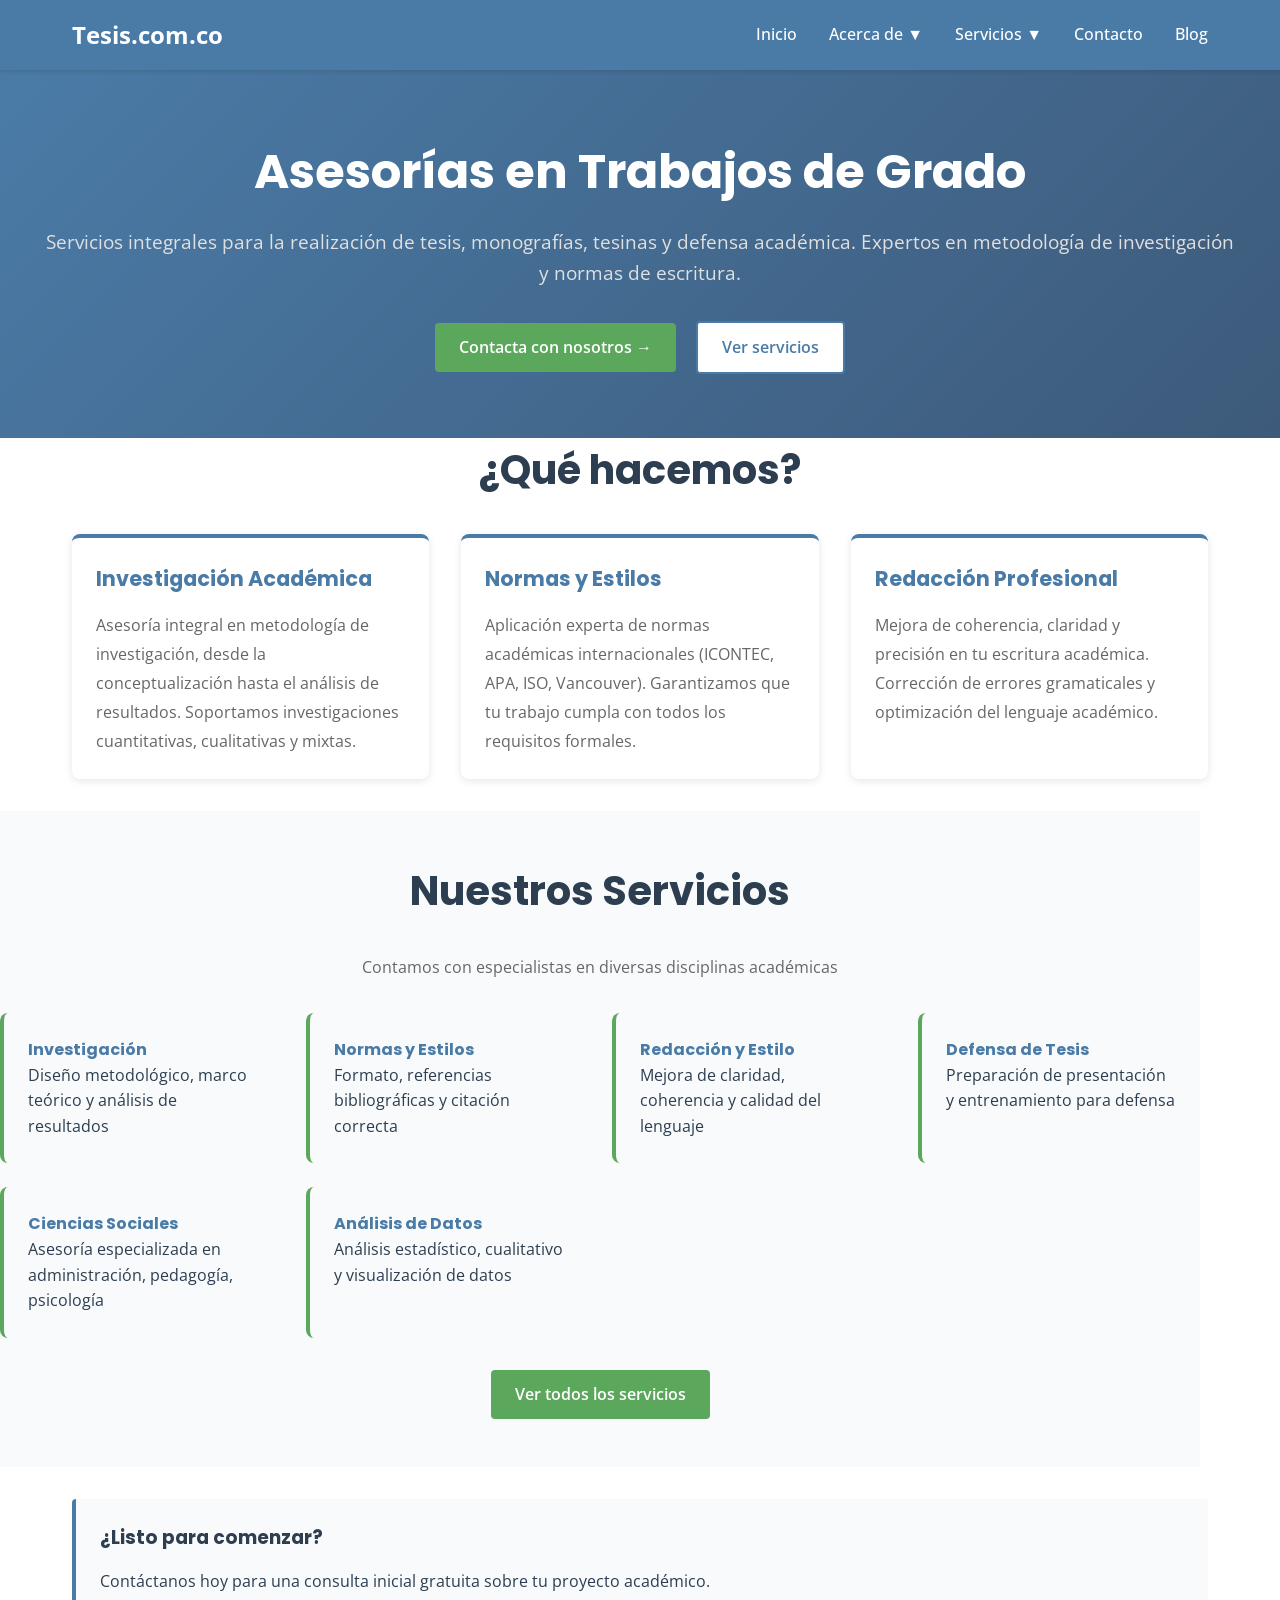
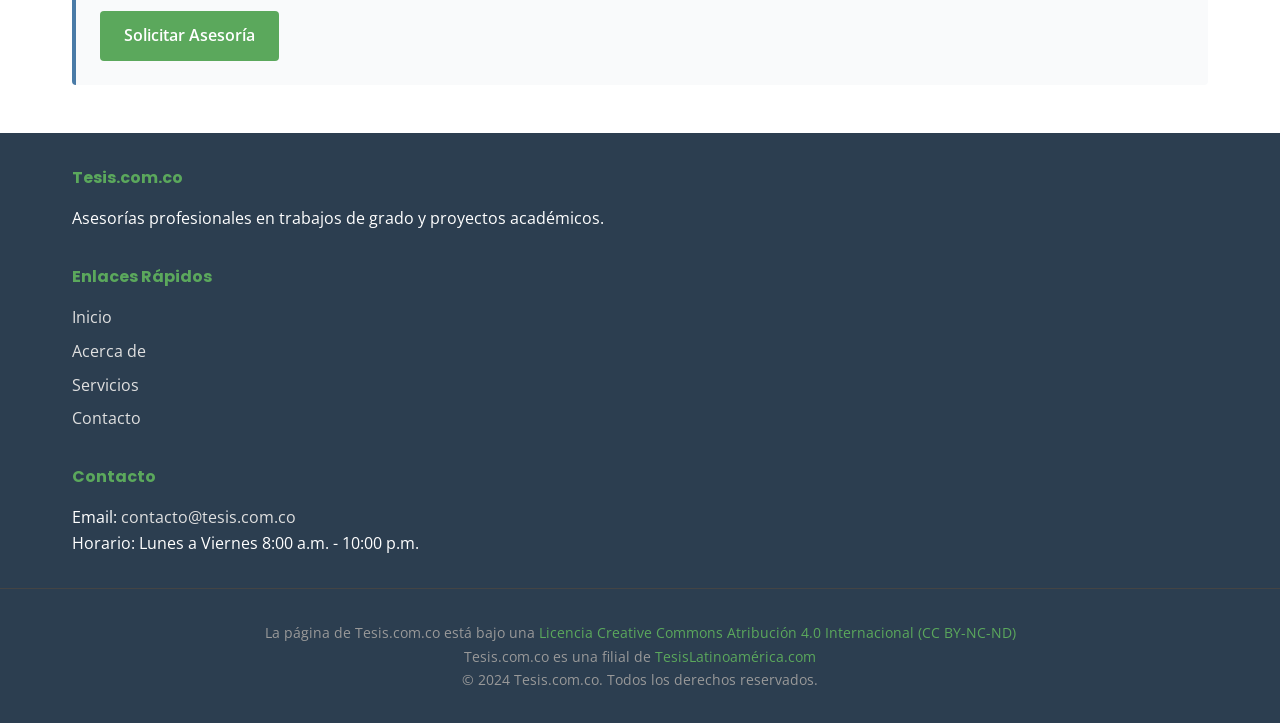
<file: index.html>
<!DOCTYPE html>
<html lang="es">
<head>
  <meta charset="UTF-8">
  <meta name="viewport" content="width=device-width, initial-scale=1.0">
  <title>Tesis.com.co - Asesorías en Trabajos de Grado</title>
  <link rel="preconnect" href="https://fonts.googleapis.com">
  <link rel="preconnect" href="https://fonts.gstatic.com" crossorigin>
  <link href="https://fonts.googleapis.com/css2?family=Open+Sans:wght@400;500;600;700&family=Poppins:wght@600;700;800&display=swap" rel="stylesheet">
  <link rel="stylesheet" href="css/styles.css">
</head>
<body>
  <!-- Navegación -->
  <nav>
    <div class="nav-container">
      <a href="index.html" class="logo">Tesis.com.co</a>
      <ul class="nav-menu">
        <li><a href="index.html">Inicio</a></li>
        <li class="nav-dropdown">
          <a href="#">Acerca de ▼</a>
          <div class="dropdown-content">
            <a href="pages/acerca-de.html">Acerca de</a>
            <a href="pages/filosofia.html">Filosofía</a>
            <a href="pages/politicas.html">Políticas y Condiciones</a>
          </div>
        </li>
        <li class="nav-dropdown">
          <a href="#">Servicios ▼</a>
          <div class="dropdown-content">
            <a href="pages/servicios.html">Ver todos</a>
            <a href="pages/servicios/investigacion.html">Investigación</a>
            <a href="pages/servicios/normas-y-estilos.html">Normas y Estilos</a>
            <a href="pages/servicios/redaccion-y-estilo.html">Redacción y Estilo</a>
            <a href="pages/servicios/defensa.html">Defensa de Tesis</a>
            <a href="pages/servicios/ciencias-sociales.html">Ciencias Sociales</a>
            <a href="pages/servicios/mercadeo.html">Mercadeo</a>
            <a href="pages/servicios/estadistica.html">Estadística</a>
            <a href="pages/servicios/analisis-datos.html">Análisis de Datos</a>
          </div>
        </li>
        <li><a href="pages/contacto.html">Contacto</a></li>
        <li><a href="pages/blog.html">Blog</a></li>
      </ul>
    </div>
  </nav>

  <!-- Hero Section -->
  <section class="hero">
    <div class="hero-container">
      <h1>Asesorías en Trabajos de Grado</h1>
      <p>Servicios integrales para la realización de tesis, monografías, tesinas y defensa académica. Expertos en metodología de investigación y normas de escritura.</p>
      <div style="margin-top: 2rem;">
        <a href="pages/contacto.html" class="btn btn-primary">Contacta con nosotros →</a>
        <a href="pages/servicios.html" class="btn btn-secondary" style="margin-left: 1rem;">Ver servicios</a>
      </div>
    </div>
  </section>

  <!-- Sección ¿Qué hacemos? -->
  <section class="container">
    <h2 class="text-center">¿Qué hacemos?</h2>
    <div class="grid">
      <div class="card">
        <h3>Investigación Académica</h3>
        <p>Asesoría integral en metodología de investigación, desde la conceptualización hasta el análisis de resultados. Soportamos investigaciones cuantitativas, cualitativas y mixtas.</p>
      </div>
      <div class="card">
        <h3>Normas y Estilos</h3>
        <p>Aplicación experta de normas académicas internacionales (ICONTEC, APA, ISO, Vancouver). Garantizamos que tu trabajo cumpla con todos los requisitos formales.</p>
      </div>
      <div class="card">
        <h3>Redacción Profesional</h3>
        <p>Mejora de coherencia, claridad y precisión en tu escritura académica. Corrección de errores gramaticales y optimización del lenguaje académico.</p>
      </div>
    </div>
  </section>

  <!-- Sección de Servicios Destacados -->
  <section class="container" style="background-color: #F9FAFB; padding: 3rem 0; margin: 2rem 0;">
    <h2 class="text-center">Nuestros Servicios</h2>
    <p class="text-center" style="margin-bottom: 2rem; color: #666;">Contamos con especialistas en diversas disciplinas académicas</p>
    <div class="servicios-grid">
      <div class="servicio-item">
        <h4 style="color: #4A7BA7;">Investigación</h4>
        <p>Diseño metodológico, marco teórico y análisis de resultados</p>
      </div>
      <div class="servicio-item">
        <h4 style="color: #4A7BA7;">Normas y Estilos</h4>
        <p>Formato, referencias bibliográficas y citación correcta</p>
      </div>
      <div class="servicio-item">
        <h4 style="color: #4A7BA7;">Redacción y Estilo</h4>
        <p>Mejora de claridad, coherencia y calidad del lenguaje</p>
      </div>
      <div class="servicio-item">
        <h4 style="color: #4A7BA7;">Defensa de Tesis</h4>
        <p>Preparación de presentación y entrenamiento para defensa</p>
      </div>
      <div class="servicio-item">
        <h4 style="color: #4A7BA7;">Ciencias Sociales</h4>
        <p>Asesoría especializada en administración, pedagogía, psicología</p>
      </div>
      <div class="servicio-item">
        <h4 style="color: #4A7BA7;">Análisis de Datos</h4>
        <p>Análisis estadístico, cualitativo y visualización de datos</p>
      </div>
    </div>
    <div class="text-center mt-2">
      <a href="pages/servicios.html" class="btn btn-primary">Ver todos los servicios</a>
    </div>
  </section>

  <!-- Sección de Contacto Rápido -->
  <section class="container">
    <div class="highlight">
      <h3>¿Listo para comenzar?</h3>
      <p>Contáctanos hoy para una consulta inicial gratuita sobre tu proyecto académico.</p>
      <div style="margin-top: 1rem;">
        <a href="pages/contacto.html" class="btn btn-primary">Solicitar Asesoría</a>
      </div>
    </div>
  </section>

  <!-- Footer -->
  <footer>
    <div class="footer-content">
      <div class="footer-section">
        <h4>Tesis.com.co</h4>
        <p>Asesorías profesionales en trabajos de grado y proyectos académicos.</p>
      </div>
      <div class="footer-section">
        <h4>Enlaces Rápidos</h4>
        <ul>
          <li><a href="index.html">Inicio</a></li>
          <li><a href="pages/acerca-de.html">Acerca de</a></li>
          <li><a href="pages/servicios.html">Servicios</a></li>
          <li><a href="pages/contacto.html">Contacto</a></li>
        </ul>
      </div>
      <div class="footer-section">
        <h4>Contacto</h4>
        <p>Email: <a href="mailto:contacto@tesis.com.co">contacto@tesis.com.co</a></p>
        <p>Horario: Lunes a Viernes 8:00 a.m. - 10:00 p.m.</p>
      </div>
    </div>
    <div class="footer-bottom">
      <p>La página de Tesis.com.co está bajo una <a href="https://creativecommons.org/licenses/by-nc-nd/4.0/" target="_blank">Licencia Creative Commons Atribución 4.0 Internacional (CC BY-NC-ND)</a></p>
      <p>Tesis.com.co es una filial de <a href="https://tesislatinoamericacom.wordpress.com" target="_blank">TesisLatinoamérica.com</a></p>
      <p>&copy; 2024 Tesis.com.co. Todos los derechos reservados.</p>
    </div>
  </footer>

  <script src="js/main.js"></script>
</body>
</html>
</file>
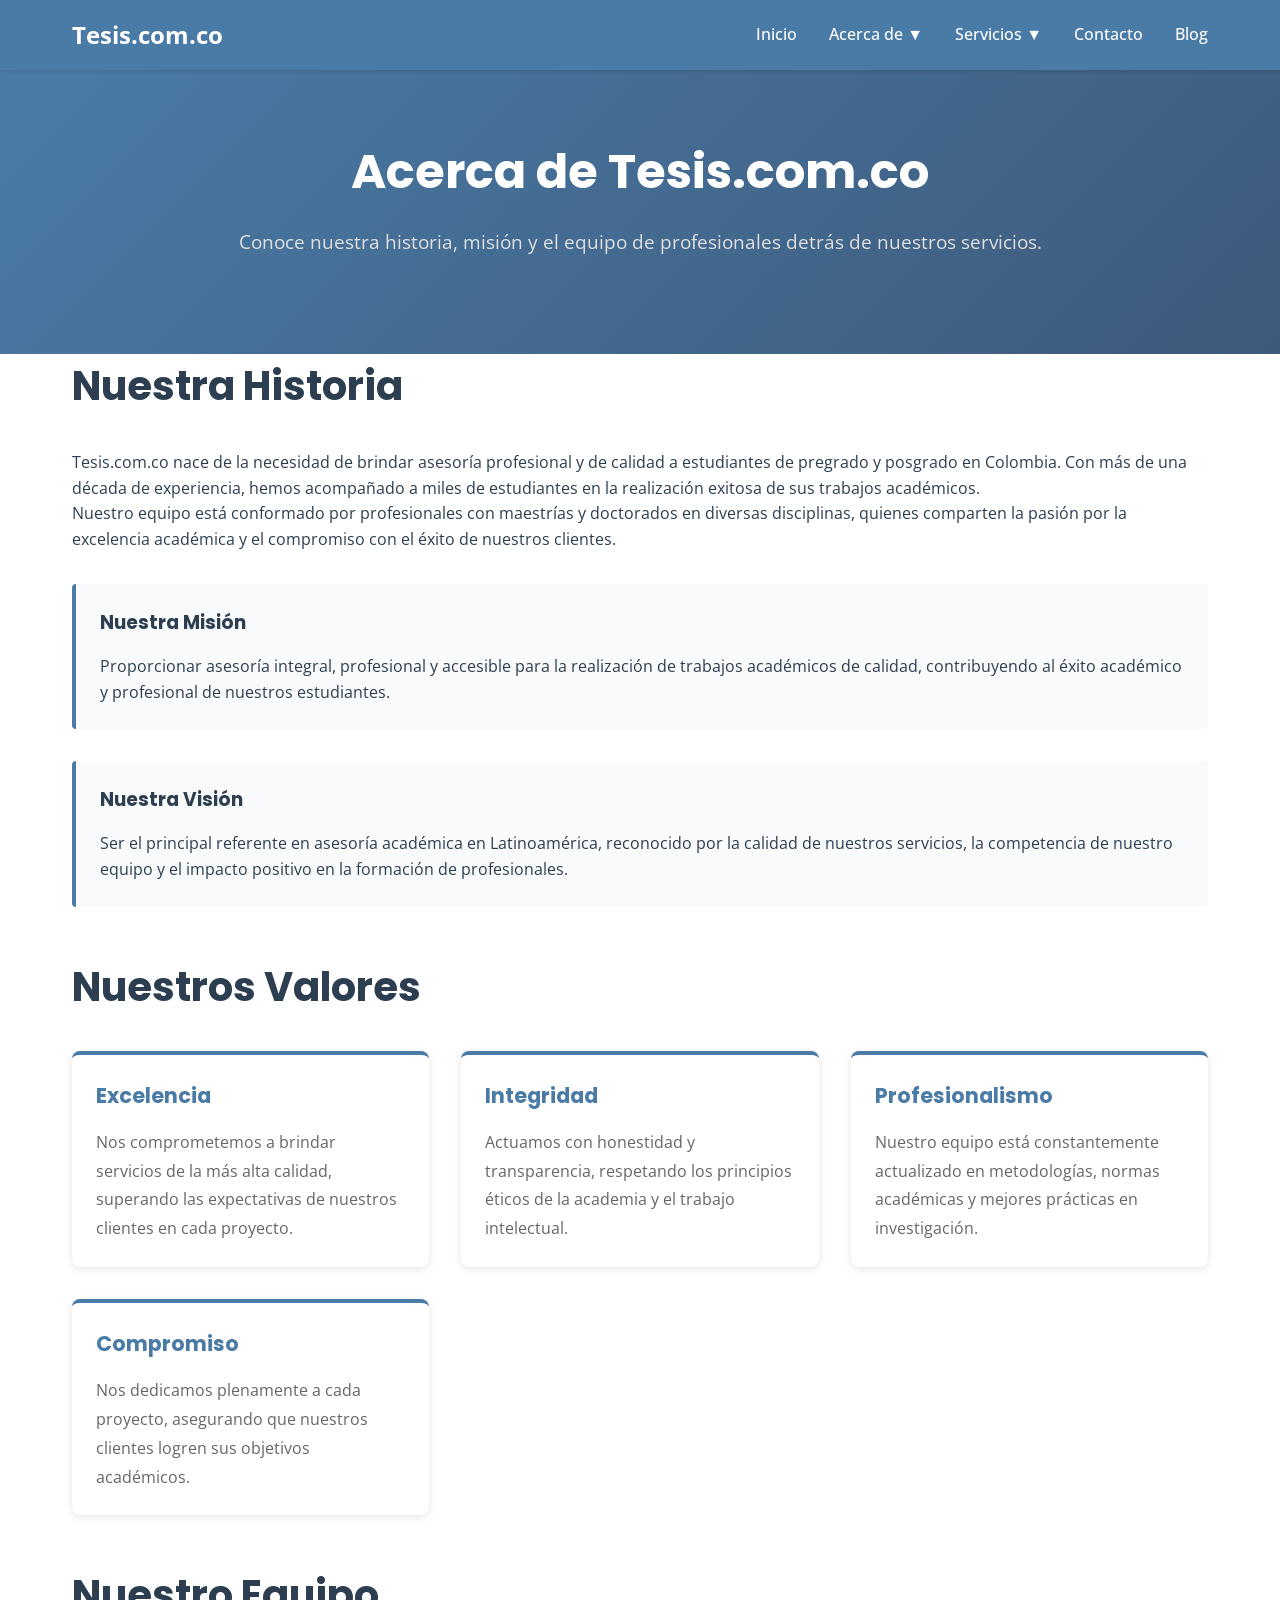
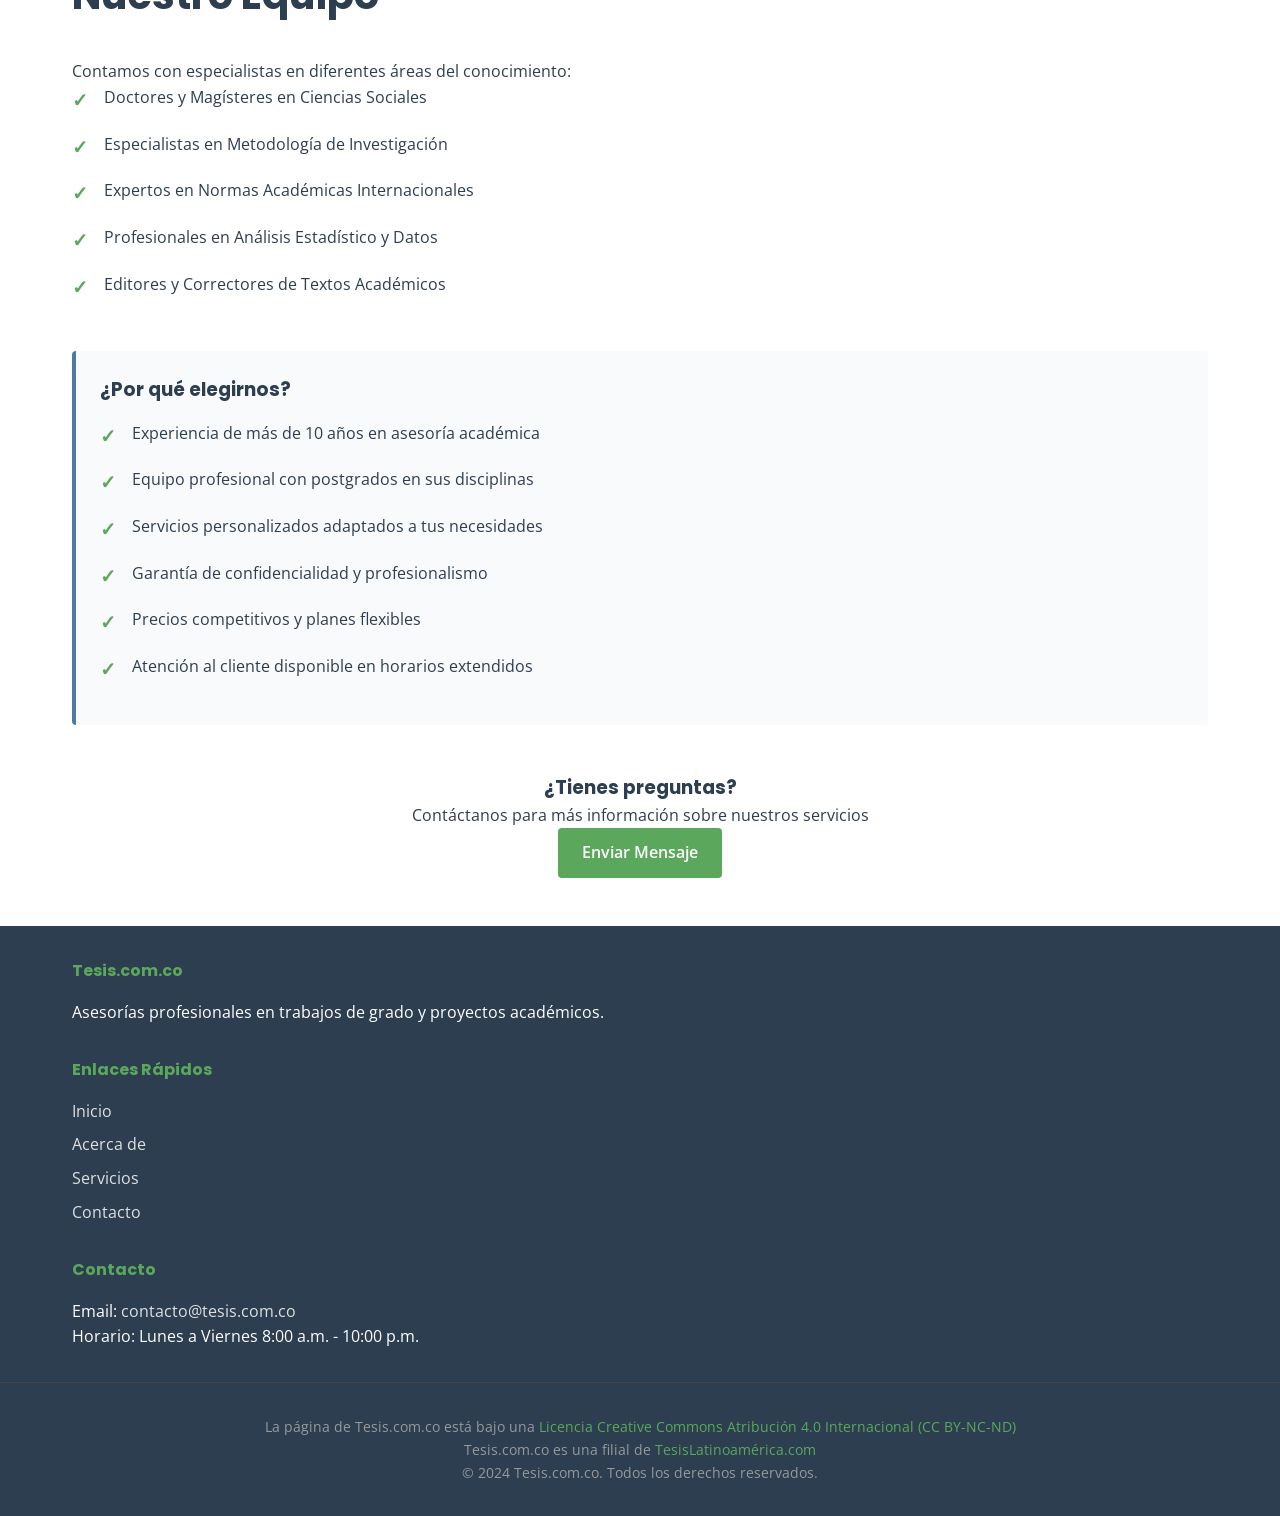
<file: pages/acerca-de.html>
<!DOCTYPE html>
<html lang="es">
<head>
  <meta charset="UTF-8">
  <meta name="viewport" content="width=device-width, initial-scale=1.0">
  <title>Acerca de - Tesis.com.co</title>
  <link rel="preconnect" href="https://fonts.googleapis.com">
  <link rel="preconnect" href="https://fonts.gstatic.com" crossorigin>
  <link href="https://fonts.googleapis.com/css2?family=Open+Sans:wght@400;500;600;700&family=Poppins:wght@600;700;800&display=swap" rel="stylesheet">
  <link rel="stylesheet" href="../css/styles.css">
</head>
<body>
  <!-- Navegación -->
  <nav>
    <div class="nav-container">
      <a href="../index.html" class="logo">Tesis.com.co</a>
      <ul class="nav-menu">
        <li><a href="../index.html">Inicio</a></li>
        <li class="nav-dropdown">
          <a href="#">Acerca de ▼</a>
          <div class="dropdown-content">
            <a href="acerca-de.html">Acerca de</a>
            <a href="filosofia.html">Filosofía</a>
            <a href="politicas.html">Políticas y Condiciones</a>
          </div>
        </li>
        <li class="nav-dropdown">
          <a href="#">Servicios ▼</a>
          <div class="dropdown-content">
            <a href="servicios.html">Ver todos</a>
            <a href="servicios/investigacion.html">Investigación</a>
            <a href="servicios/normas-y-estilos.html">Normas y Estilos</a>
            <a href="servicios/redaccion-y-estilo.html">Redacción y Estilo</a>
            <a href="servicios/defensa.html">Defensa de Tesis</a>
            <a href="servicios/ciencias-sociales.html">Ciencias Sociales</a>
            <a href="servicios/mercadeo.html">Mercadeo</a>
            <a href="servicios/estadistica.html">Estadística</a>
            <a href="servicios/analisis-datos.html">Análisis de Datos</a>
          </div>
        </li>
        <li><a href="contacto.html">Contacto</a></li>
        <li><a href="blog.html">Blog</a></li>
      </ul>
    </div>
  </nav>

  <!-- Hero Section -->
  <section class="hero">
    <div class="hero-container">
      <h1>Acerca de Tesis.com.co</h1>
      <p>Conoce nuestra historia, misión y el equipo de profesionales detrás de nuestros servicios.</p>
    </div>
  </section>

  <!-- Contenido Principal -->
  <section class="container">
    <h2>Nuestra Historia</h2>
    <p>Tesis.com.co nace de la necesidad de brindar asesoría profesional y de calidad a estudiantes de pregrado y posgrado en Colombia. Con más de una década de experiencia, hemos acompañado a miles de estudiantes en la realización exitosa de sus trabajos académicos.</p>
    
    <p>Nuestro equipo está conformado por profesionales con maestrías y doctorados en diversas disciplinas, quienes comparten la pasión por la excelencia académica y el compromiso con el éxito de nuestros clientes.</p>

    <div class="highlight">
      <h3>Nuestra Misión</h3>
      <p>Proporcionar asesoría integral, profesional y accesible para la realización de trabajos académicos de calidad, contribuyendo al éxito académico y profesional de nuestros estudiantes.</p>
    </div>

    <div class="highlight">
      <h3>Nuestra Visión</h3>
      <p>Ser el principal referente en asesoría académica en Latinoamérica, reconocido por la calidad de nuestros servicios, la competencia de nuestro equipo y el impacto positivo en la formación de profesionales.</p>
    </div>

    <h2 style="margin-top: 3rem;">Nuestros Valores</h2>
    <div class="grid">
      <div class="card">
        <h3>Excelencia</h3>
        <p>Nos comprometemos a brindar servicios de la más alta calidad, superando las expectativas de nuestros clientes en cada proyecto.</p>
      </div>
      <div class="card">
        <h3>Integridad</h3>
        <p>Actuamos con honestidad y transparencia, respetando los principios éticos de la academia y el trabajo intelectual.</p>
      </div>
      <div class="card">
        <h3>Profesionalismo</h3>
        <p>Nuestro equipo está constantemente actualizado en metodologías, normas académicas y mejores prácticas en investigación.</p>
      </div>
      <div class="card">
        <h3>Compromiso</h3>
        <p>Nos dedicamos plenamente a cada proyecto, asegurando que nuestros clientes logren sus objetivos académicos.</p>
      </div>
    </div>

    <h2 style="margin-top: 3rem;">Nuestro Equipo</h2>
    <p>Contamos con especialistas en diferentes áreas del conocimiento:</p>
    <ul class="list-with-icons">
      <li>Doctores y Magísteres en Ciencias Sociales</li>
      <li>Especialistas en Metodología de Investigación</li>
      <li>Expertos en Normas Académicas Internacionales</li>
      <li>Profesionales en Análisis Estadístico y Datos</li>
      <li>Editores y Correctores de Textos Académicos</li>
    </ul>

    <div class="highlight" style="margin-top: 3rem;">
      <h3>¿Por qué elegirnos?</h3>
      <ul class="list-with-icons">
        <li>Experiencia de más de 10 años en asesoría académica</li>
        <li>Equipo profesional con postgrados en sus disciplinas</li>
        <li>Servicios personalizados adaptados a tus necesidades</li>
        <li>Garantía de confidencialidad y profesionalismo</li>
        <li>Precios competitivos y planes flexibles</li>
        <li>Atención al cliente disponible en horarios extendidos</li>
      </ul>
    </div>

    <div style="margin-top: 3rem; text-align: center;">
      <h3>¿Tienes preguntas?</h3>
      <p>Contáctanos para más información sobre nuestros servicios</p>
      <a href="contacto.html" class="btn btn-primary">Enviar Mensaje</a>
    </div>
  </section>

  <!-- Footer -->
  <footer>
    <div class="footer-content">
      <div class="footer-section">
        <h4>Tesis.com.co</h4>
        <p>Asesorías profesionales en trabajos de grado y proyectos académicos.</p>
      </div>
      <div class="footer-section">
        <h4>Enlaces Rápidos</h4>
        <ul>
          <li><a href="../index.html">Inicio</a></li>
          <li><a href="acerca-de.html">Acerca de</a></li>
          <li><a href="servicios.html">Servicios</a></li>
          <li><a href="contacto.html">Contacto</a></li>
        </ul>
      </div>
      <div class="footer-section">
        <h4>Contacto</h4>
        <p>Email: <a href="mailto:contacto@tesis.com.co">contacto@tesis.com.co</a></p>
        <p>Horario: Lunes a Viernes 8:00 a.m. - 10:00 p.m.</p>
      </div>
    </div>
    <div class="footer-bottom">
      <p>La página de Tesis.com.co está bajo una <a href="https://creativecommons.org/licenses/by-nc-nd/4.0/" target="_blank">Licencia Creative Commons Atribución 4.0 Internacional (CC BY-NC-ND)</a></p>
      <p>Tesis.com.co es una filial de <a href="https://tesislatinoamericacom.wordpress.com" target="_blank">TesisLatinoamérica.com</a></p>
      <p>&copy; 2024 Tesis.com.co. Todos los derechos reservados.</p>
    </div>
  </footer>

  <script src="../js/main.js"></script>
</body>
</html>
</file>
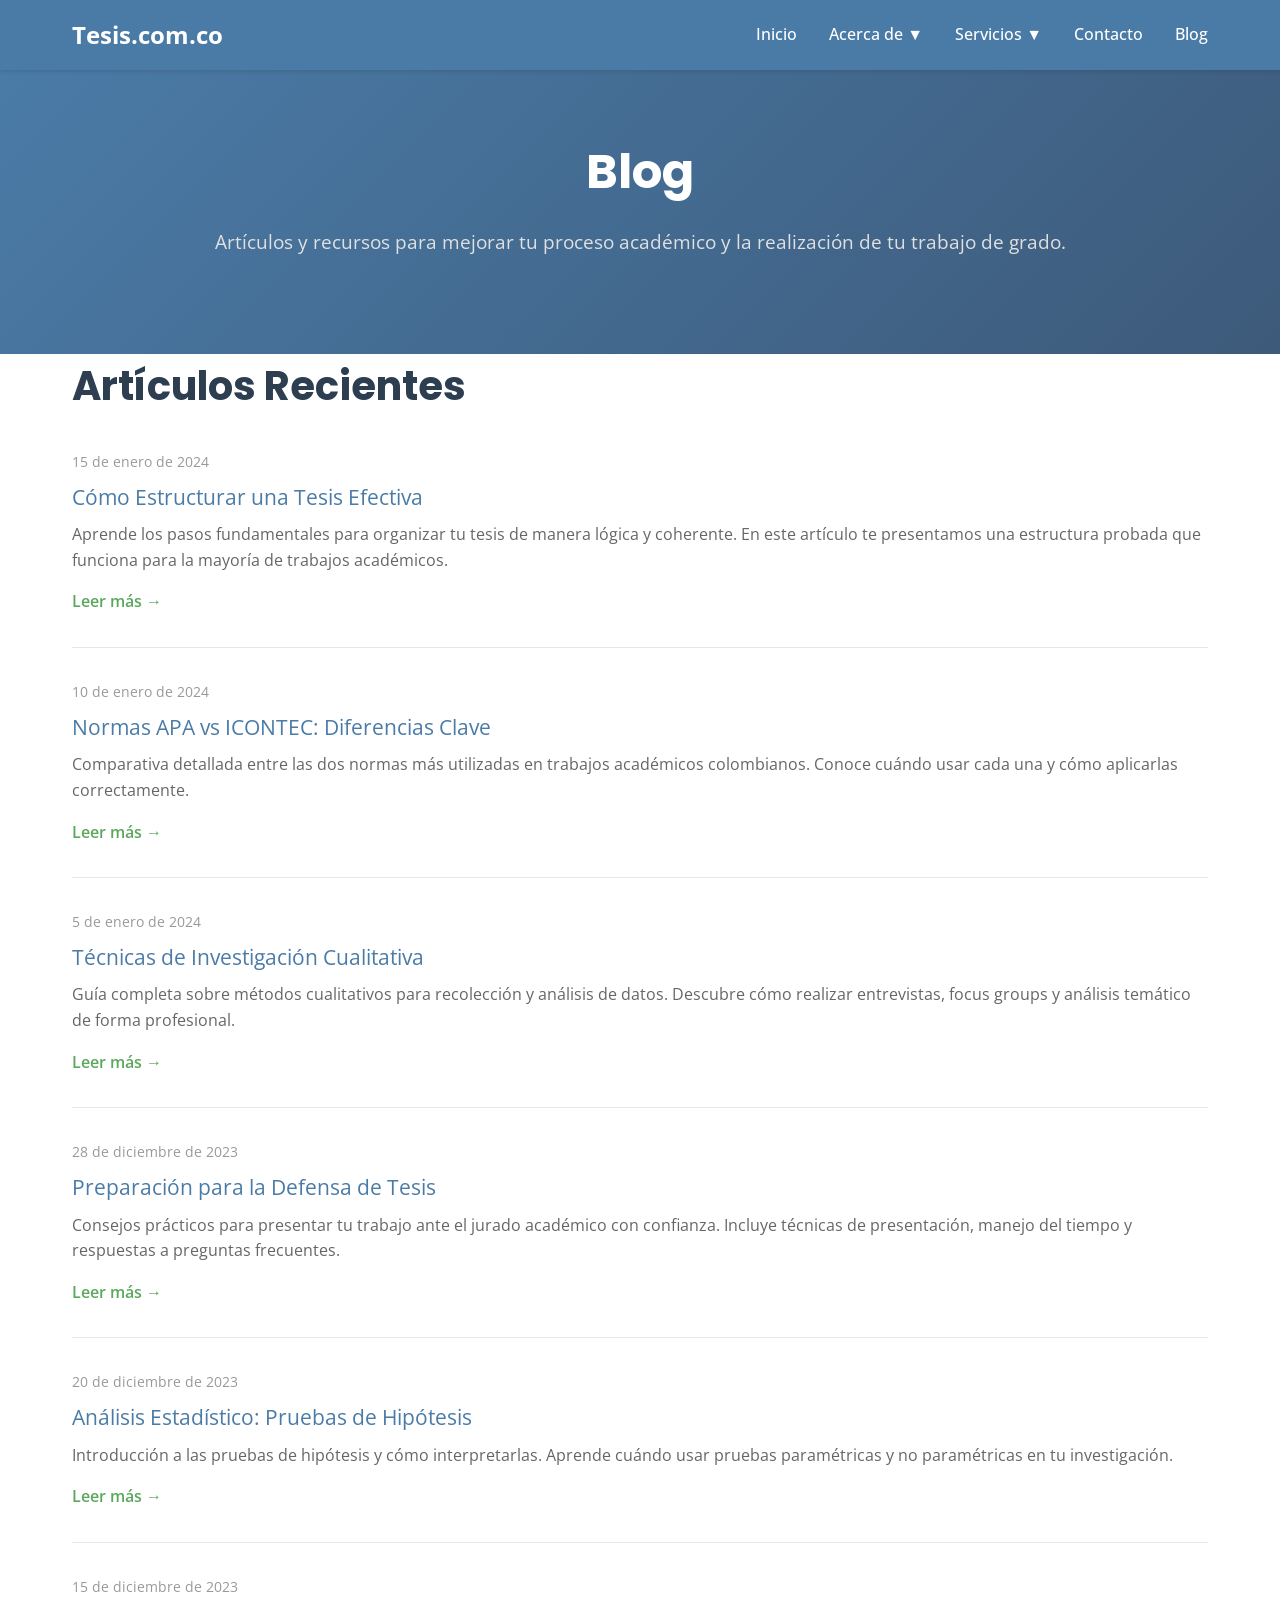
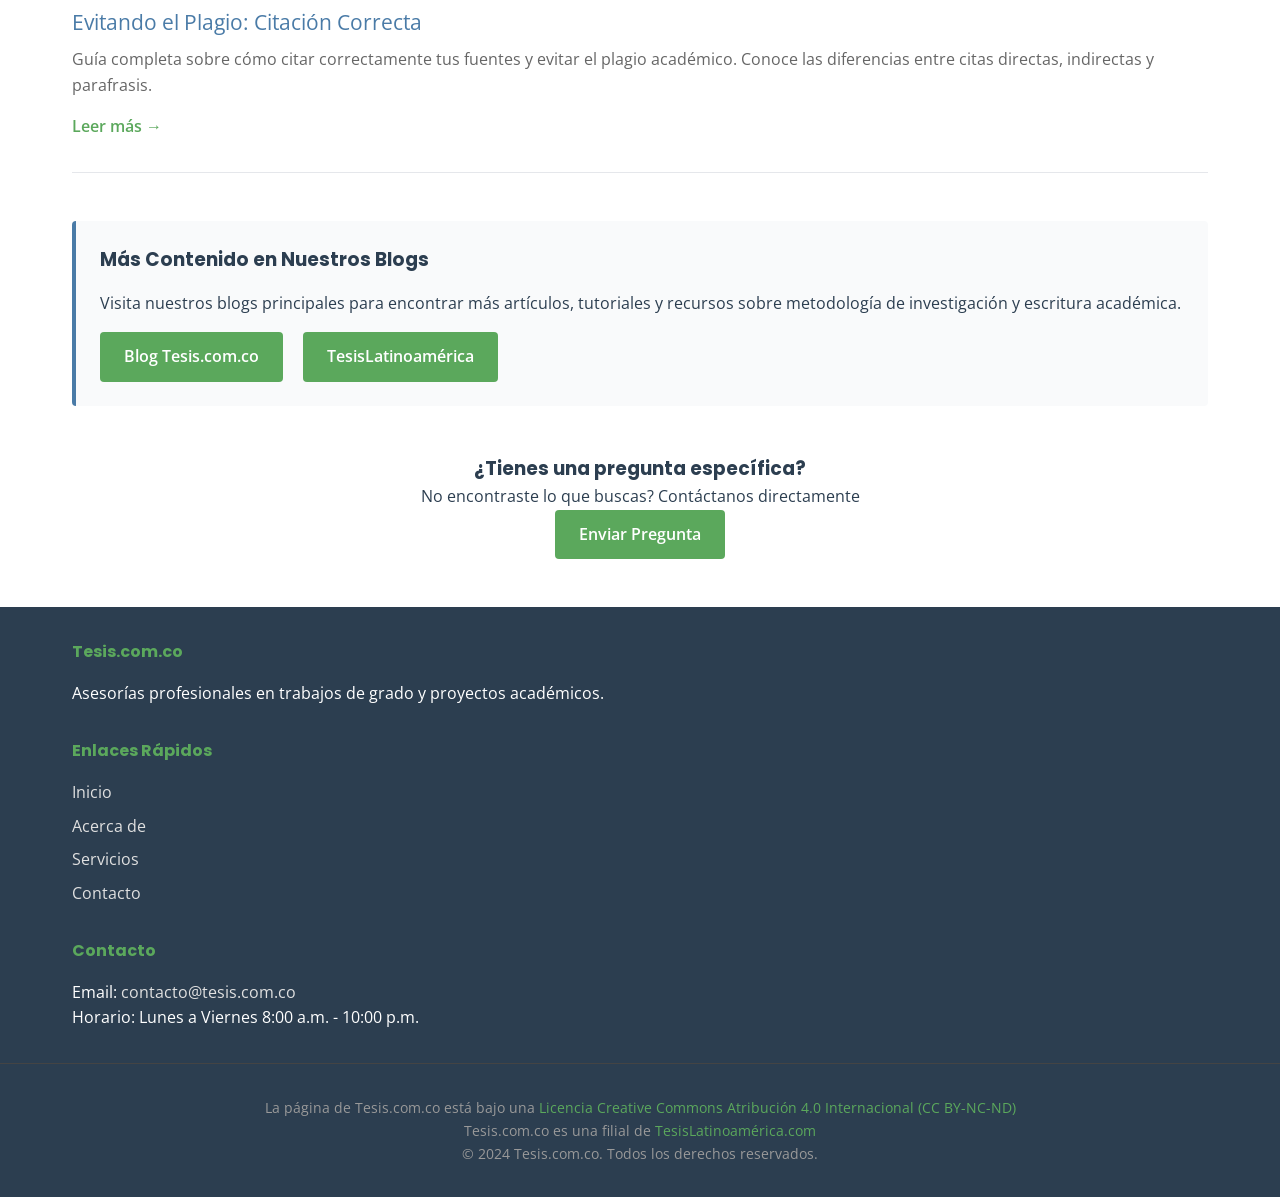
<file: pages/blog.html>
<!DOCTYPE html>
<html lang="es">
<head>
  <meta charset="UTF-8">
  <meta name="viewport" content="width=device-width, initial-scale=1.0">
  <title>Blog - Tesis.com.co</title>
  <link rel="preconnect" href="https://fonts.googleapis.com">
  <link rel="preconnect" href="https://fonts.gstatic.com" crossorigin>
  <link href="https://fonts.googleapis.com/css2?family=Open+Sans:wght@400;500;600;700&family=Poppins:wght@600;700;800&display=swap" rel="stylesheet">
  <link rel="stylesheet" href="../css/styles.css">
</head>
<body>
  <!-- Navegación -->
  <nav>
    <div class="nav-container">
      <a href="../index.html" class="logo">Tesis.com.co</a>
      <ul class="nav-menu">
        <li><a href="../index.html">Inicio</a></li>
        <li class="nav-dropdown">
          <a href="#">Acerca de ▼</a>
          <div class="dropdown-content">
            <a href="acerca-de.html">Acerca de</a>
            <a href="filosofia.html">Filosofía</a>
            <a href="politicas.html">Políticas y Condiciones</a>
          </div>
        </li>
        <li class="nav-dropdown">
          <a href="#">Servicios ▼</a>
          <div class="dropdown-content">
            <a href="servicios.html">Ver todos</a>
            <a href="servicios/investigacion.html">Investigación</a>
            <a href="servicios/normas-y-estilos.html">Normas y Estilos</a>
            <a href="servicios/redaccion-y-estilo.html">Redacción y Estilo</a>
            <a href="servicios/defensa.html">Defensa de Tesis</a>
            <a href="servicios/ciencias-sociales.html">Ciencias Sociales</a>
            <a href="servicios/mercadeo.html">Mercadeo</a>
            <a href="servicios/estadistica.html">Estadística</a>
            <a href="servicios/analisis-datos.html">Análisis de Datos</a>
          </div>
        </li>
        <li><a href="contacto.html">Contacto</a></li>
        <li><a href="blog.html">Blog</a></li>
      </ul>
    </div>
  </nav>

  <!-- Hero Section -->
  <section class="hero">
    <div class="hero-container">
      <h1>Blog</h1>
      <p>Artículos y recursos para mejorar tu proceso académico y la realización de tu trabajo de grado.</p>
    </div>
  </section>

  <!-- Contenido Principal -->
  <section class="container">
    <h2>Artículos Recientes</h2>

    <div class="article-item">
      <div class="article-date">15 de enero de 2024</div>
      <a href="https://tesiscomco.wordpress.com" target="_blank" class="article-title">Cómo Estructurar una Tesis Efectiva</a>
      <p class="article-excerpt">Aprende los pasos fundamentales para organizar tu tesis de manera lógica y coherente. En este artículo te presentamos una estructura probada que funciona para la mayoría de trabajos académicos.</p>
      <a href="https://tesiscomco.wordpress.com" target="_blank" class="read-more">Leer más →</a>
    </div>

    <div class="article-item">
      <div class="article-date">10 de enero de 2024</div>
      <a href="https://tesiscomco.wordpress.com" target="_blank" class="article-title">Normas APA vs ICONTEC: Diferencias Clave</a>
      <p class="article-excerpt">Comparativa detallada entre las dos normas más utilizadas en trabajos académicos colombianos. Conoce cuándo usar cada una y cómo aplicarlas correctamente.</p>
      <a href="https://tesiscomco.wordpress.com" target="_blank" class="read-more">Leer más →</a>
    </div>

    <div class="article-item">
      <div class="article-date">5 de enero de 2024</div>
      <a href="https://tesiscomco.wordpress.com" target="_blank" class="article-title">Técnicas de Investigación Cualitativa</a>
      <p class="article-excerpt">Guía completa sobre métodos cualitativos para recolección y análisis de datos. Descubre cómo realizar entrevistas, focus groups y análisis temático de forma profesional.</p>
      <a href="https://tesiscomco.wordpress.com" target="_blank" class="read-more">Leer más →</a>
    </div>

    <div class="article-item">
      <div class="article-date">28 de diciembre de 2023</div>
      <a href="https://tesiscomco.wordpress.com" target="_blank" class="article-title">Preparación para la Defensa de Tesis</a>
      <p class="article-excerpt">Consejos prácticos para presentar tu trabajo ante el jurado académico con confianza. Incluye técnicas de presentación, manejo del tiempo y respuestas a preguntas frecuentes.</p>
      <a href="https://tesiscomco.wordpress.com" target="_blank" class="read-more">Leer más →</a>
    </div>

    <div class="article-item">
      <div class="article-date">20 de diciembre de 2023</div>
      <a href="https://tesiscomco.wordpress.com" target="_blank" class="article-title">Análisis Estadístico: Pruebas de Hipótesis</a>
      <p class="article-excerpt">Introducción a las pruebas de hipótesis y cómo interpretarlas. Aprende cuándo usar pruebas paramétricas y no paramétricas en tu investigación.</p>
      <a href="https://tesiscomco.wordpress.com" target="_blank" class="read-more">Leer más →</a>
    </div>

    <div class="article-item">
      <div class="article-date">15 de diciembre de 2023</div>
      <a href="https://tesiscomco.wordpress.com" target="_blank" class="article-title">Evitando el Plagio: Citación Correcta</a>
      <p class="article-excerpt">Guía completa sobre cómo citar correctamente tus fuentes y evitar el plagio académico. Conoce las diferencias entre citas directas, indirectas y parafrasis.</p>
      <a href="https://tesiscomco.wordpress.com" target="_blank" class="read-more">Leer más →</a>
    </div>

    <div class="highlight" style="margin-top: 3rem;">
      <h3>Más Contenido en Nuestros Blogs</h3>
      <p>Visita nuestros blogs principales para encontrar más artículos, tutoriales y recursos sobre metodología de investigación y escritura académica.</p>
      <div style="margin-top: 1rem;">
        <a href="https://tesiscomco.wordpress.com" target="_blank" class="btn btn-primary">Blog Tesis.com.co</a>
        <a href="https://tesislatinoamericacom.wordpress.com" target="_blank" class="btn btn-primary" style="margin-left: 1rem;">TesisLatinoamérica</a>
      </div>
    </div>

    <div style="margin-top: 3rem; text-align: center;">
      <h3>¿Tienes una pregunta específica?</h3>
      <p>No encontraste lo que buscas? Contáctanos directamente</p>
      <a href="contacto.html" class="btn btn-primary">Enviar Pregunta</a>
    </div>
  </section>

  <!-- Footer -->
  <footer>
    <div class="footer-content">
      <div class="footer-section">
        <h4>Tesis.com.co</h4>
        <p>Asesorías profesionales en trabajos de grado y proyectos académicos.</p>
      </div>
      <div class="footer-section">
        <h4>Enlaces Rápidos</h4>
        <ul>
          <li><a href="../index.html">Inicio</a></li>
          <li><a href="acerca-de.html">Acerca de</a></li>
          <li><a href="servicios.html">Servicios</a></li>
          <li><a href="contacto.html">Contacto</a></li>
        </ul>
      </div>
      <div class="footer-section">
        <h4>Contacto</h4>
        <p>Email: <a href="mailto:contacto@tesis.com.co">contacto@tesis.com.co</a></p>
        <p>Horario: Lunes a Viernes 8:00 a.m. - 10:00 p.m.</p>
      </div>
    </div>
    <div class="footer-bottom">
      <p>La página de Tesis.com.co está bajo una <a href="https://creativecommons.org/licenses/by-nc-nd/4.0/" target="_blank">Licencia Creative Commons Atribución 4.0 Internacional (CC BY-NC-ND)</a></p>
      <p>Tesis.com.co es una filial de <a href="https://tesislatinoamericacom.wordpress.com" target="_blank">TesisLatinoamérica.com</a></p>
      <p>&copy; 2024 Tesis.com.co. Todos los derechos reservados.</p>
    </div>
  </footer>

  <script src="../js/main.js"></script>
</body>
</html>
</file>
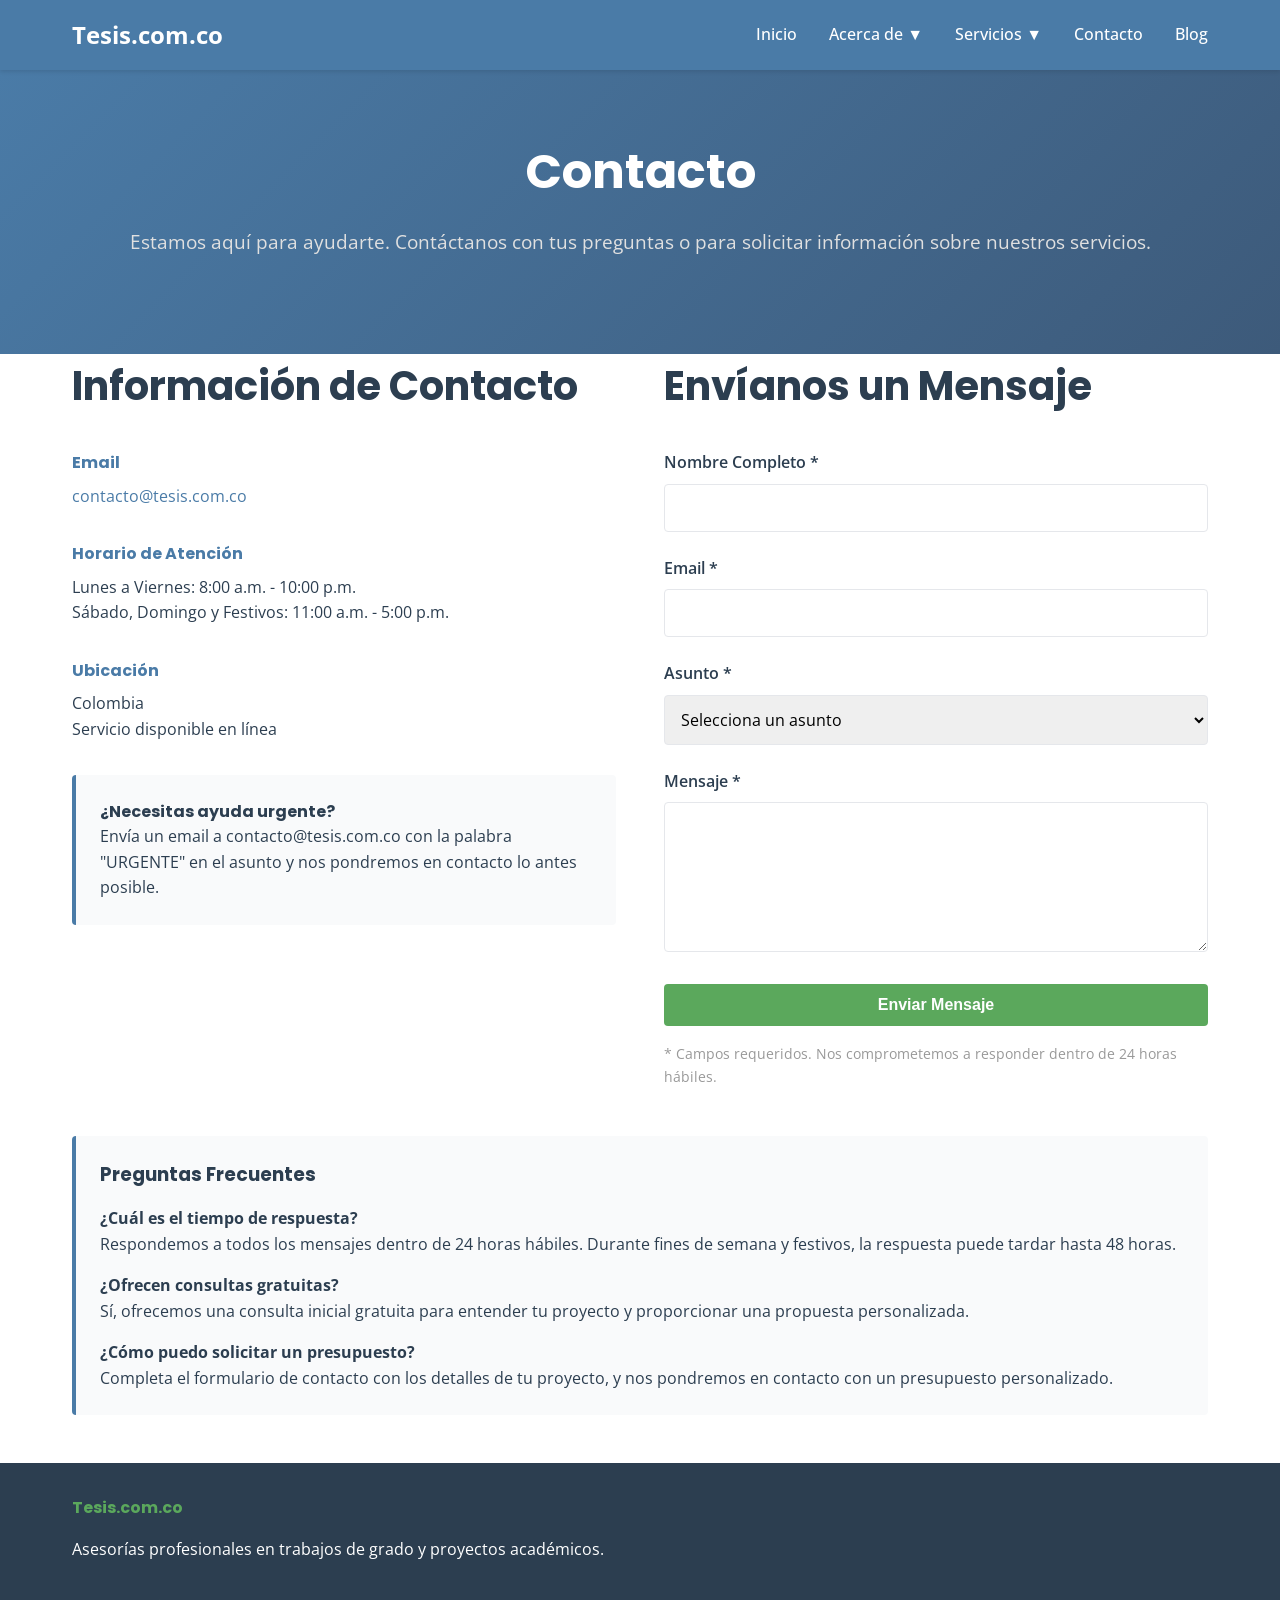
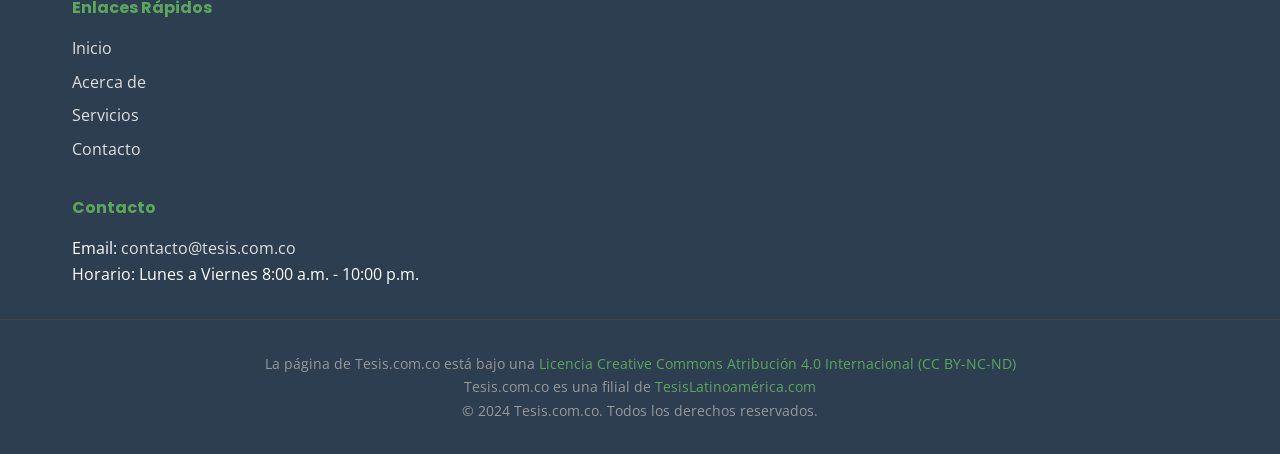
<file: pages/contacto.html>
<!DOCTYPE html>
<html lang="es">
<head>
  <meta charset="UTF-8">
  <meta name="viewport" content="width=device-width, initial-scale=1.0">
  <title>Contacto - Tesis.com.co</title>
  <link rel="preconnect" href="https://fonts.googleapis.com">
  <link rel="preconnect" href="https://fonts.gstatic.com" crossorigin>
  <link href="https://fonts.googleapis.com/css2?family=Open+Sans:wght@400;500;600;700&family=Poppins:wght@600;700;800&display=swap" rel="stylesheet">
  <link rel="stylesheet" href="../css/styles.css">
</head>
<body>
  <!-- Navegación -->
  <nav>
    <div class="nav-container">
      <a href="../index.html" class="logo">Tesis.com.co</a>
      <ul class="nav-menu">
        <li><a href="../index.html">Inicio</a></li>
        <li class="nav-dropdown">
          <a href="#">Acerca de ▼</a>
          <div class="dropdown-content">
            <a href="acerca-de.html">Acerca de</a>
            <a href="filosofia.html">Filosofía</a>
            <a href="politicas.html">Políticas y Condiciones</a>
          </div>
        </li>
        <li class="nav-dropdown">
          <a href="#">Servicios ▼</a>
          <div class="dropdown-content">
            <a href="servicios.html">Ver todos</a>
            <a href="servicios/investigacion.html">Investigación</a>
            <a href="servicios/normas-y-estilos.html">Normas y Estilos</a>
            <a href="servicios/redaccion-y-estilo.html">Redacción y Estilo</a>
            <a href="servicios/defensa.html">Defensa de Tesis</a>
            <a href="servicios/ciencias-sociales.html">Ciencias Sociales</a>
            <a href="servicios/mercadeo.html">Mercadeo</a>
            <a href="servicios/estadistica.html">Estadística</a>
            <a href="servicios/analisis-datos.html">Análisis de Datos</a>
          </div>
        </li>
        <li><a href="contacto.html">Contacto</a></li>
        <li><a href="blog.html">Blog</a></li>
      </ul>
    </div>
  </nav>

  <!-- Hero Section -->
  <section class="hero">
    <div class="hero-container">
      <h1>Contacto</h1>
      <p>Estamos aquí para ayudarte. Contáctanos con tus preguntas o para solicitar información sobre nuestros servicios.</p>
    </div>
  </section>

  <!-- Contenido Principal -->
  <section class="container">
    <div style="display: grid; grid-template-columns: 1fr 1fr; gap: 3rem; margin-bottom: 3rem;">
      <!-- Información de Contacto -->
      <div>
        <h2>Información de Contacto</h2>
        
        <div style="margin-bottom: 2rem;">
          <h4 style="color: #4A7BA7; margin-bottom: 0.5rem;">Email</h4>
          <p><a href="mailto:contacto@tesis.com.co" style="color: #4A7BA7; text-decoration: none;">contacto@tesis.com.co</a></p>
        </div>

        <div style="margin-bottom: 2rem;">
          <h4 style="color: #4A7BA7; margin-bottom: 0.5rem;">Horario de Atención</h4>
          <p>Lunes a Viernes: 8:00 a.m. - 10:00 p.m.</p>
          <p>Sábado, Domingo y Festivos: 11:00 a.m. - 5:00 p.m.</p>
        </div>

        <div style="margin-bottom: 2rem;">
          <h4 style="color: #4A7BA7; margin-bottom: 0.5rem;">Ubicación</h4>
          <p>Colombia</p>
          <p>Servicio disponible en línea</p>
        </div>

        <div class="highlight">
          <h4>¿Necesitas ayuda urgente?</h4>
          <p>Envía un email a contacto@tesis.com.co con la palabra "URGENTE" en el asunto y nos pondremos en contacto lo antes posible.</p>
        </div>
      </div>

      <!-- Formulario de Contacto -->
      <div>
        <h2>Envíanos un Mensaje</h2>
        
        <div id="successMessage" class="success-message">
          ¡Gracias por tu mensaje! Nos pondremos en contacto pronto.
        </div>

        <form id="contactForm">
          <div class="form-group">
            <label for="nombre">Nombre Completo *</label>
            <input type="text" id="nombre" name="nombre" required>
          </div>

          <div class="form-group">
            <label for="email">Email *</label>
            <input type="email" id="email" name="email" required>
          </div>

          <div class="form-group">
            <label for="asunto">Asunto *</label>
            <select id="asunto" name="asunto" required>
              <option value="">Selecciona un asunto</option>
              <option value="investigacion">Información sobre Investigación</option>
              <option value="normas">Consulta sobre Normas y Estilos</option>
              <option value="redaccion">Servicio de Redacción</option>
              <option value="defensa">Preparación para Defensa</option>
              <option value="ciencias-sociales">Asesoría en Ciencias Sociales</option>
              <option value="estadistica">Análisis Estadístico</option>
              <option value="otro">Otro</option>
            </select>
          </div>

          <div class="form-group">
            <label for="mensaje">Mensaje *</label>
            <textarea id="mensaje" name="mensaje" required></textarea>
          </div>

          <button type="submit" class="btn btn-primary" style="width: 100%;">Enviar Mensaje</button>
        </form>

        <p style="font-size: 0.9rem; color: #999; margin-top: 1rem;">
          * Campos requeridos. Nos comprometemos a responder dentro de 24 horas hábiles.
        </p>
      </div>
    </div>

    <div class="highlight">
      <h3>Preguntas Frecuentes</h3>
      <p><strong>¿Cuál es el tiempo de respuesta?</strong></p>
      <p>Respondemos a todos los mensajes dentro de 24 horas hábiles. Durante fines de semana y festivos, la respuesta puede tardar hasta 48 horas.</p>
      
      <p style="margin-top: 1rem;"><strong>¿Ofrecen consultas gratuitas?</strong></p>
      <p>Sí, ofrecemos una consulta inicial gratuita para entender tu proyecto y proporcionar una propuesta personalizada.</p>
      
      <p style="margin-top: 1rem;"><strong>¿Cómo puedo solicitar un presupuesto?</strong></p>
      <p>Completa el formulario de contacto con los detalles de tu proyecto, y nos pondremos en contacto con un presupuesto personalizado.</p>
    </div>
  </section>

  <!-- Footer -->
  <footer>
    <div class="footer-content">
      <div class="footer-section">
        <h4>Tesis.com.co</h4>
        <p>Asesorías profesionales en trabajos de grado y proyectos académicos.</p>
      </div>
      <div class="footer-section">
        <h4>Enlaces Rápidos</h4>
        <ul>
          <li><a href="../index.html">Inicio</a></li>
          <li><a href="acerca-de.html">Acerca de</a></li>
          <li><a href="servicios.html">Servicios</a></li>
          <li><a href="contacto.html">Contacto</a></li>
        </ul>
      </div>
      <div class="footer-section">
        <h4>Contacto</h4>
        <p>Email: <a href="mailto:contacto@tesis.com.co">contacto@tesis.com.co</a></p>
        <p>Horario: Lunes a Viernes 8:00 a.m. - 10:00 p.m.</p>
      </div>
    </div>
    <div class="footer-bottom">
      <p>La página de Tesis.com.co está bajo una <a href="https://creativecommons.org/licenses/by-nc-nd/4.0/" target="_blank">Licencia Creative Commons Atribución 4.0 Internacional (CC BY-NC-ND)</a></p>
      <p>Tesis.com.co es una filial de <a href="https://tesislatinoamericacom.wordpress.com" target="_blank">TesisLatinoamérica.com</a></p>
      <p>&copy; 2024 Tesis.com.co. Todos los derechos reservados.</p>
    </div>
  </footer>

  <script src="../js/main.js"></script>
</body>
</html>
</file>
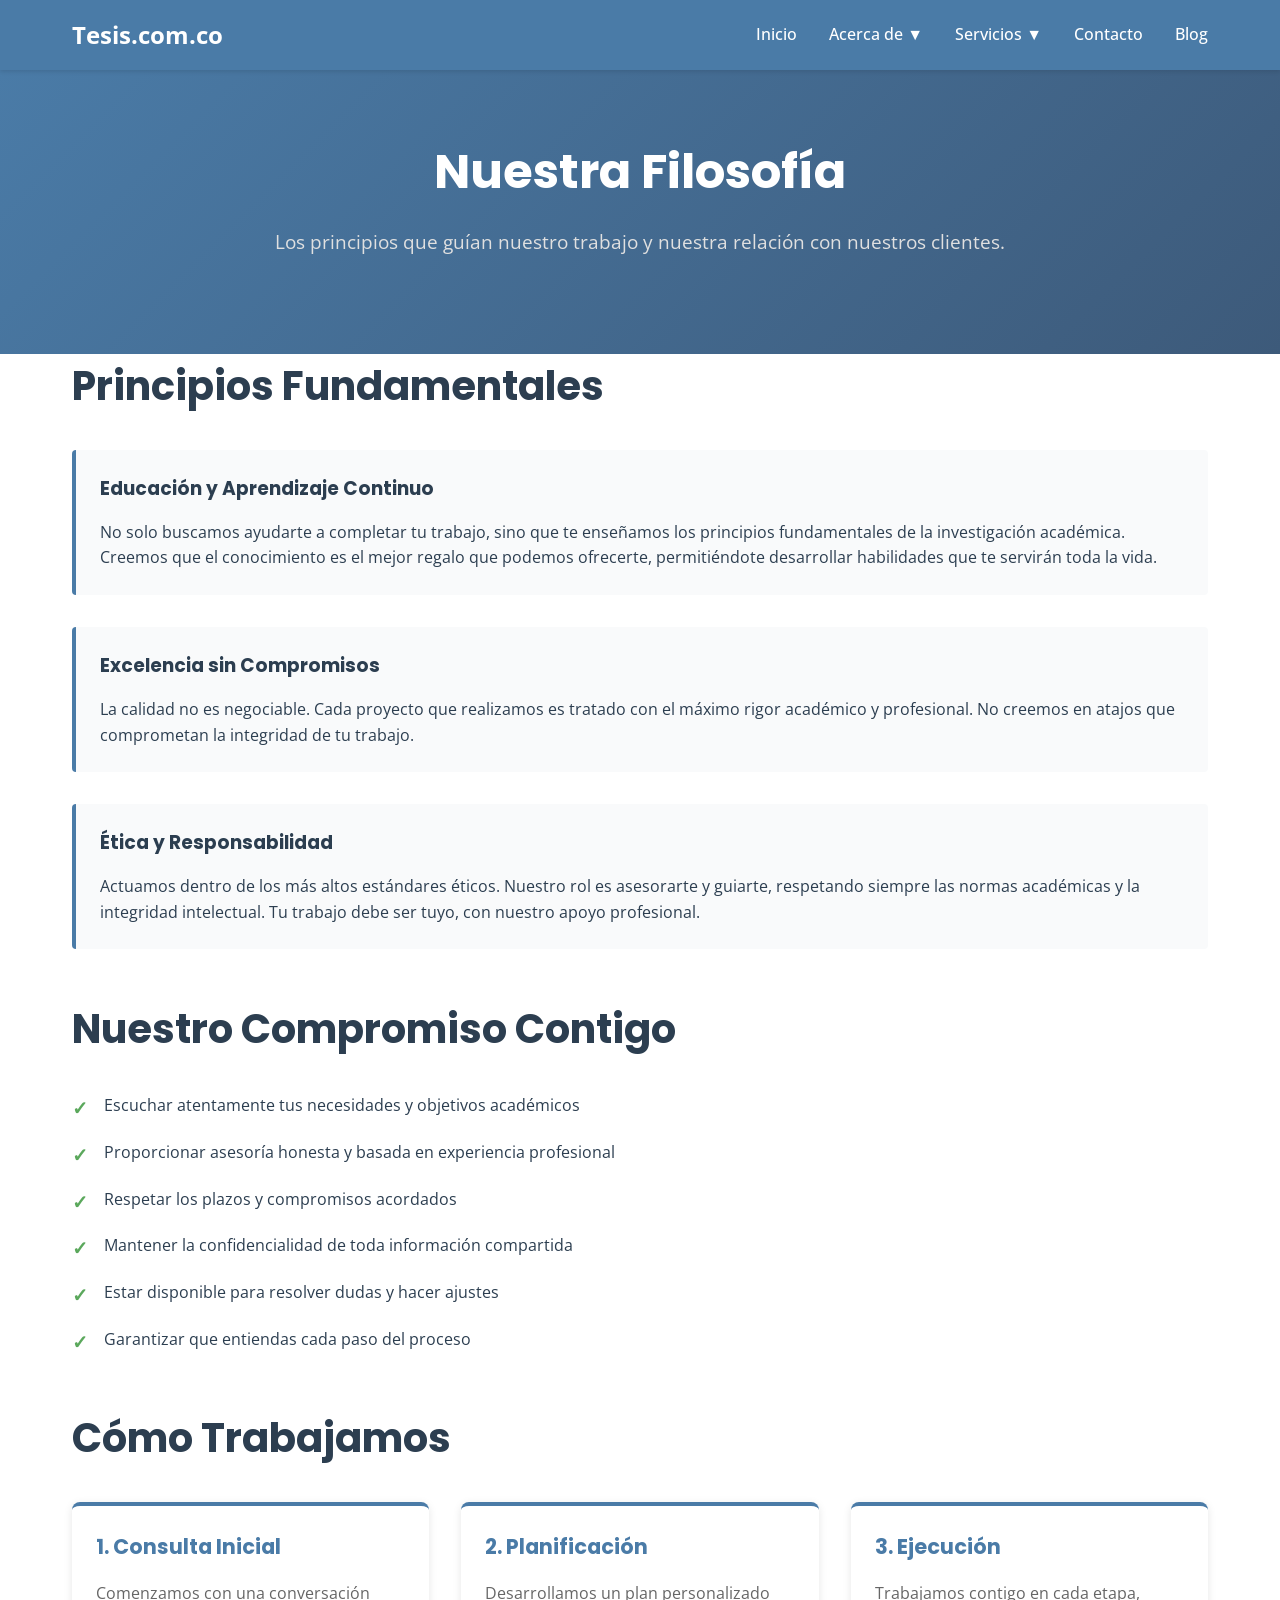
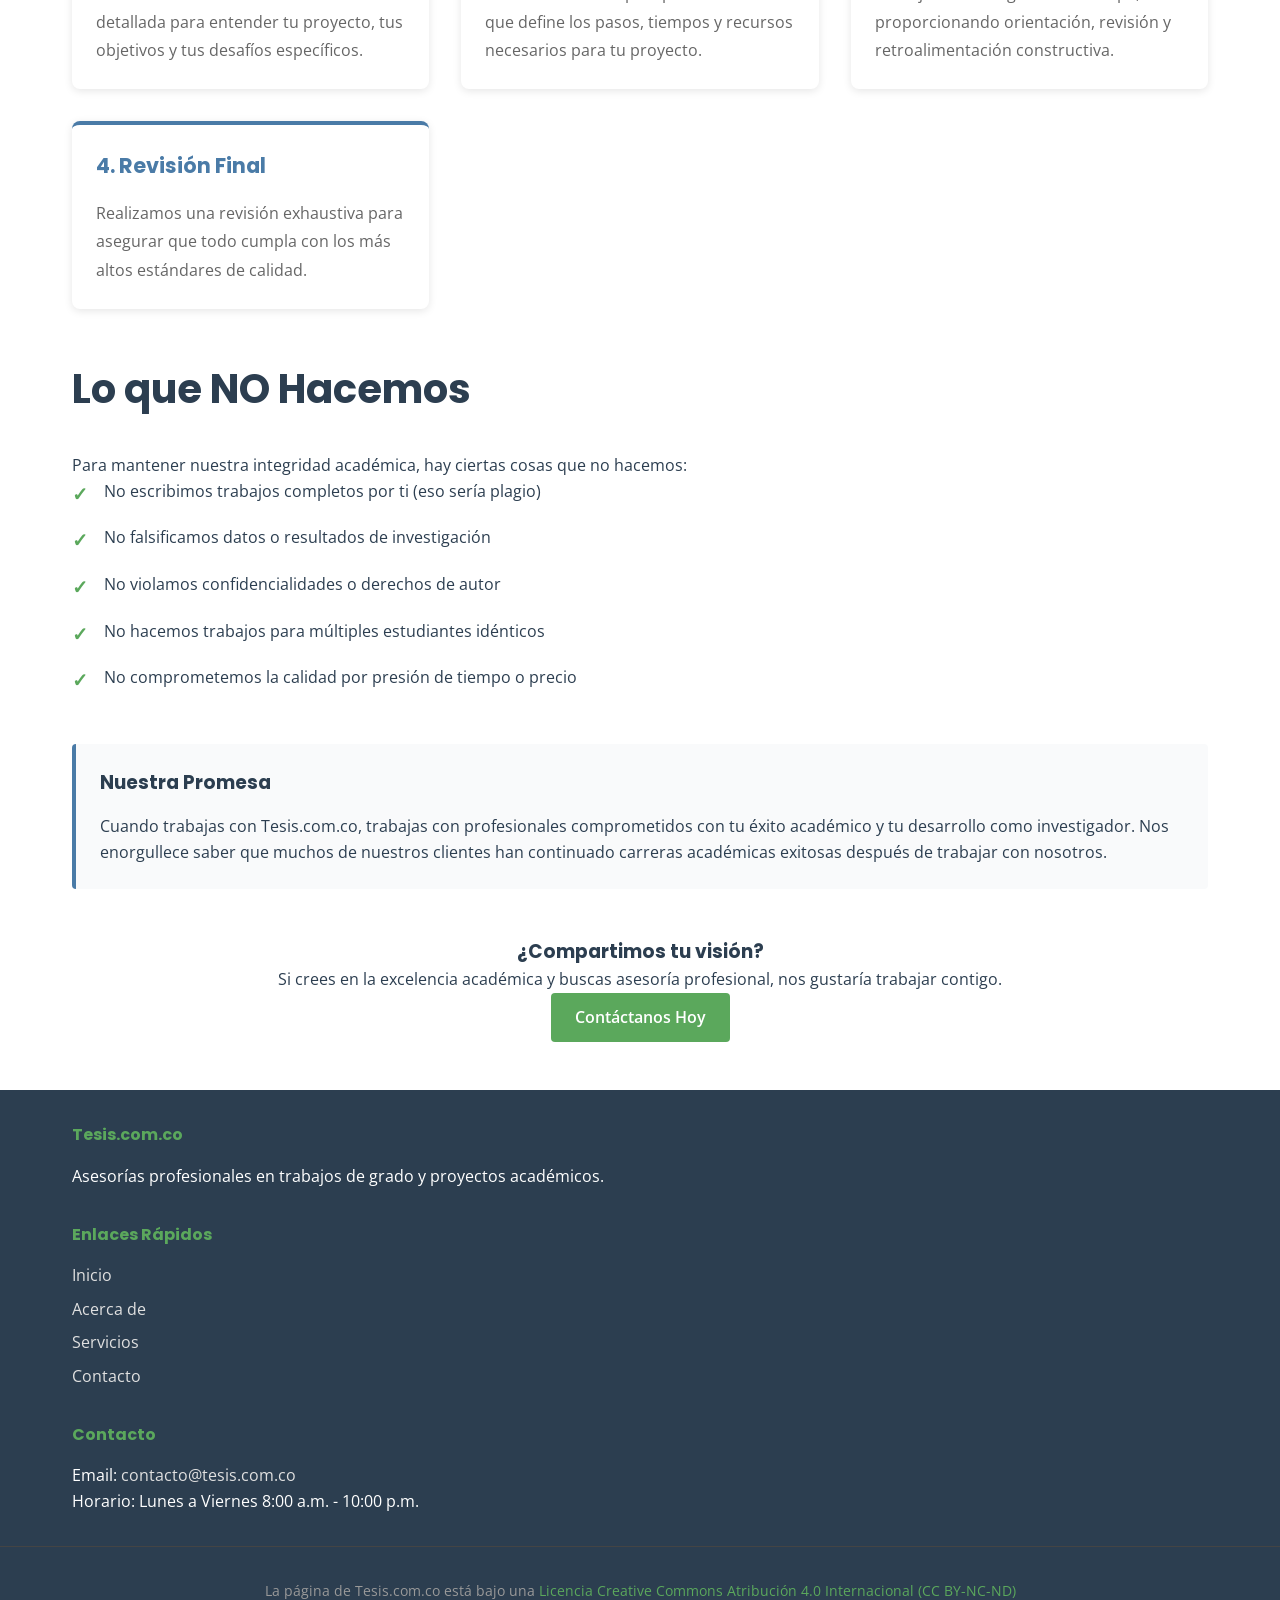
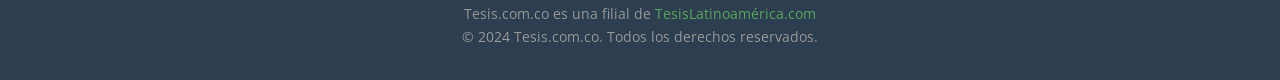
<file: pages/filosofia.html>
<!DOCTYPE html>
<html lang="es">
<head>
  <meta charset="UTF-8">
  <meta name="viewport" content="width=device-width, initial-scale=1.0">
  <title>Filosofía - Tesis.com.co</title>
  <link rel="preconnect" href="https://fonts.googleapis.com">
  <link rel="preconnect" href="https://fonts.gstatic.com" crossorigin>
  <link href="https://fonts.googleapis.com/css2?family=Open+Sans:wght@400;500;600;700&family=Poppins:wght@600;700;800&display=swap" rel="stylesheet">
  <link rel="stylesheet" href="../css/styles.css">
</head>
<body>
  <!-- Navegación -->
  <nav>
    <div class="nav-container">
      <a href="../index.html" class="logo">Tesis.com.co</a>
      <ul class="nav-menu">
        <li><a href="../index.html">Inicio</a></li>
        <li class="nav-dropdown">
          <a href="#">Acerca de ▼</a>
          <div class="dropdown-content">
            <a href="acerca-de.html">Acerca de</a>
            <a href="filosofia.html">Filosofía</a>
            <a href="politicas.html">Políticas y Condiciones</a>
          </div>
        </li>
        <li class="nav-dropdown">
          <a href="#">Servicios ▼</a>
          <div class="dropdown-content">
            <a href="servicios.html">Ver todos</a>
            <a href="servicios/investigacion.html">Investigación</a>
            <a href="servicios/normas-y-estilos.html">Normas y Estilos</a>
            <a href="servicios/redaccion-y-estilo.html">Redacción y Estilo</a>
            <a href="servicios/defensa.html">Defensa de Tesis</a>
            <a href="servicios/ciencias-sociales.html">Ciencias Sociales</a>
            <a href="servicios/mercadeo.html">Mercadeo</a>
            <a href="servicios/estadistica.html">Estadística</a>
            <a href="servicios/analisis-datos.html">Análisis de Datos</a>
          </div>
        </li>
        <li><a href="contacto.html">Contacto</a></li>
        <li><a href="blog.html">Blog</a></li>
      </ul>
    </div>
  </nav>

  <!-- Hero Section -->
  <section class="hero">
    <div class="hero-container">
      <h1>Nuestra Filosofía</h1>
      <p>Los principios que guían nuestro trabajo y nuestra relación con nuestros clientes.</p>
    </div>
  </section>

  <!-- Contenido Principal -->
  <section class="container">
    <h2>Principios Fundamentales</h2>
    
    <div class="highlight">
      <h3>Educación y Aprendizaje Continuo</h3>
      <p>No solo buscamos ayudarte a completar tu trabajo, sino que te enseñamos los principios fundamentales de la investigación académica. Creemos que el conocimiento es el mejor regalo que podemos ofrecerte, permitiéndote desarrollar habilidades que te servirán toda la vida.</p>
    </div>

    <div class="highlight">
      <h3>Excelencia sin Compromisos</h3>
      <p>La calidad no es negociable. Cada proyecto que realizamos es tratado con el máximo rigor académico y profesional. No creemos en atajos que comprometan la integridad de tu trabajo.</p>
    </div>

    <div class="highlight">
      <h3>Ética y Responsabilidad</h3>
      <p>Actuamos dentro de los más altos estándares éticos. Nuestro rol es asesorarte y guiarte, respetando siempre las normas académicas y la integridad intelectual. Tu trabajo debe ser tuyo, con nuestro apoyo profesional.</p>
    </div>

    <h2 style="margin-top: 3rem;">Nuestro Compromiso Contigo</h2>
    <ul class="list-with-icons">
      <li>Escuchar atentamente tus necesidades y objetivos académicos</li>
      <li>Proporcionar asesoría honesta y basada en experiencia profesional</li>
      <li>Respetar los plazos y compromisos acordados</li>
      <li>Mantener la confidencialidad de toda información compartida</li>
      <li>Estar disponible para resolver dudas y hacer ajustes</li>
      <li>Garantizar que entiendas cada paso del proceso</li>
    </ul>

    <h2 style="margin-top: 3rem;">Cómo Trabajamos</h2>
    <div class="grid">
      <div class="card">
        <h3>1. Consulta Inicial</h3>
        <p>Comenzamos con una conversación detallada para entender tu proyecto, tus objetivos y tus desafíos específicos.</p>
      </div>
      <div class="card">
        <h3>2. Planificación</h3>
        <p>Desarrollamos un plan personalizado que define los pasos, tiempos y recursos necesarios para tu proyecto.</p>
      </div>
      <div class="card">
        <h3>3. Ejecución</h3>
        <p>Trabajamos contigo en cada etapa, proporcionando orientación, revisión y retroalimentación constructiva.</p>
      </div>
      <div class="card">
        <h3>4. Revisión Final</h3>
        <p>Realizamos una revisión exhaustiva para asegurar que todo cumpla con los más altos estándares de calidad.</p>
      </div>
    </div>

    <h2 style="margin-top: 3rem;">Lo que NO Hacemos</h2>
    <p>Para mantener nuestra integridad académica, hay ciertas cosas que no hacemos:</p>
    <ul class="list-with-icons">
      <li>No escribimos trabajos completos por ti (eso sería plagio)</li>
      <li>No falsificamos datos o resultados de investigación</li>
      <li>No violamos confidencialidades o derechos de autor</li>
      <li>No hacemos trabajos para múltiples estudiantes idénticos</li>
      <li>No comprometemos la calidad por presión de tiempo o precio</li>
    </ul>

    <div class="highlight" style="margin-top: 3rem;">
      <h3>Nuestra Promesa</h3>
      <p>Cuando trabajas con Tesis.com.co, trabajas con profesionales comprometidos con tu éxito académico y tu desarrollo como investigador. Nos enorgullece saber que muchos de nuestros clientes han continuado carreras académicas exitosas después de trabajar con nosotros.</p>
    </div>

    <div style="margin-top: 3rem; text-align: center;">
      <h3>¿Compartimos tu visión?</h3>
      <p>Si crees en la excelencia académica y buscas asesoría profesional, nos gustaría trabajar contigo.</p>
      <a href="contacto.html" class="btn btn-primary">Contáctanos Hoy</a>
    </div>
  </section>

  <!-- Footer -->
  <footer>
    <div class="footer-content">
      <div class="footer-section">
        <h4>Tesis.com.co</h4>
        <p>Asesorías profesionales en trabajos de grado y proyectos académicos.</p>
      </div>
      <div class="footer-section">
        <h4>Enlaces Rápidos</h4>
        <ul>
          <li><a href="../index.html">Inicio</a></li>
          <li><a href="acerca-de.html">Acerca de</a></li>
          <li><a href="servicios.html">Servicios</a></li>
          <li><a href="contacto.html">Contacto</a></li>
        </ul>
      </div>
      <div class="footer-section">
        <h4>Contacto</h4>
        <p>Email: <a href="mailto:contacto@tesis.com.co">contacto@tesis.com.co</a></p>
        <p>Horario: Lunes a Viernes 8:00 a.m. - 10:00 p.m.</p>
      </div>
    </div>
    <div class="footer-bottom">
      <p>La página de Tesis.com.co está bajo una <a href="https://creativecommons.org/licenses/by-nc-nd/4.0/" target="_blank">Licencia Creative Commons Atribución 4.0 Internacional (CC BY-NC-ND)</a></p>
      <p>Tesis.com.co es una filial de <a href="https://tesislatinoamericacom.wordpress.com" target="_blank">TesisLatinoamérica.com</a></p>
      <p>&copy; 2024 Tesis.com.co. Todos los derechos reservados.</p>
    </div>
  </footer>

  <script src="../js/main.js"></script>
</body>
</html>
</file>
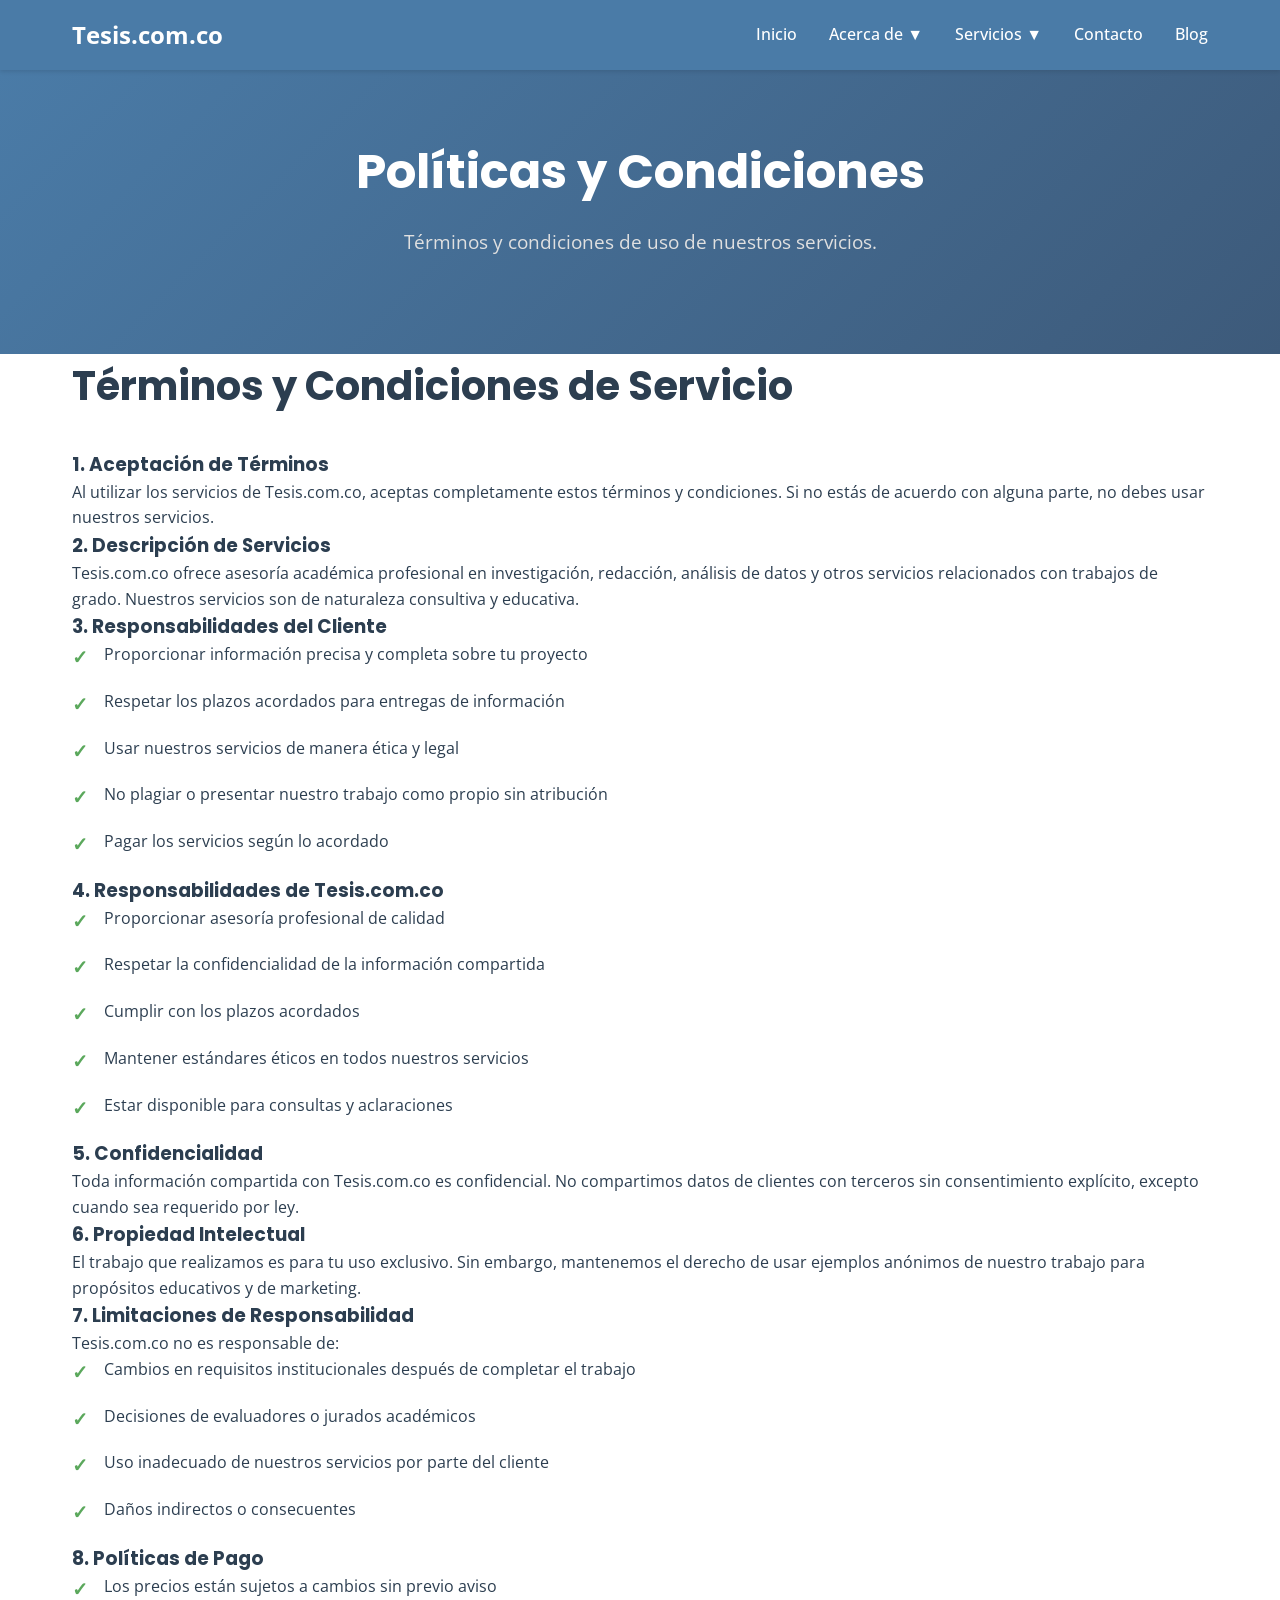
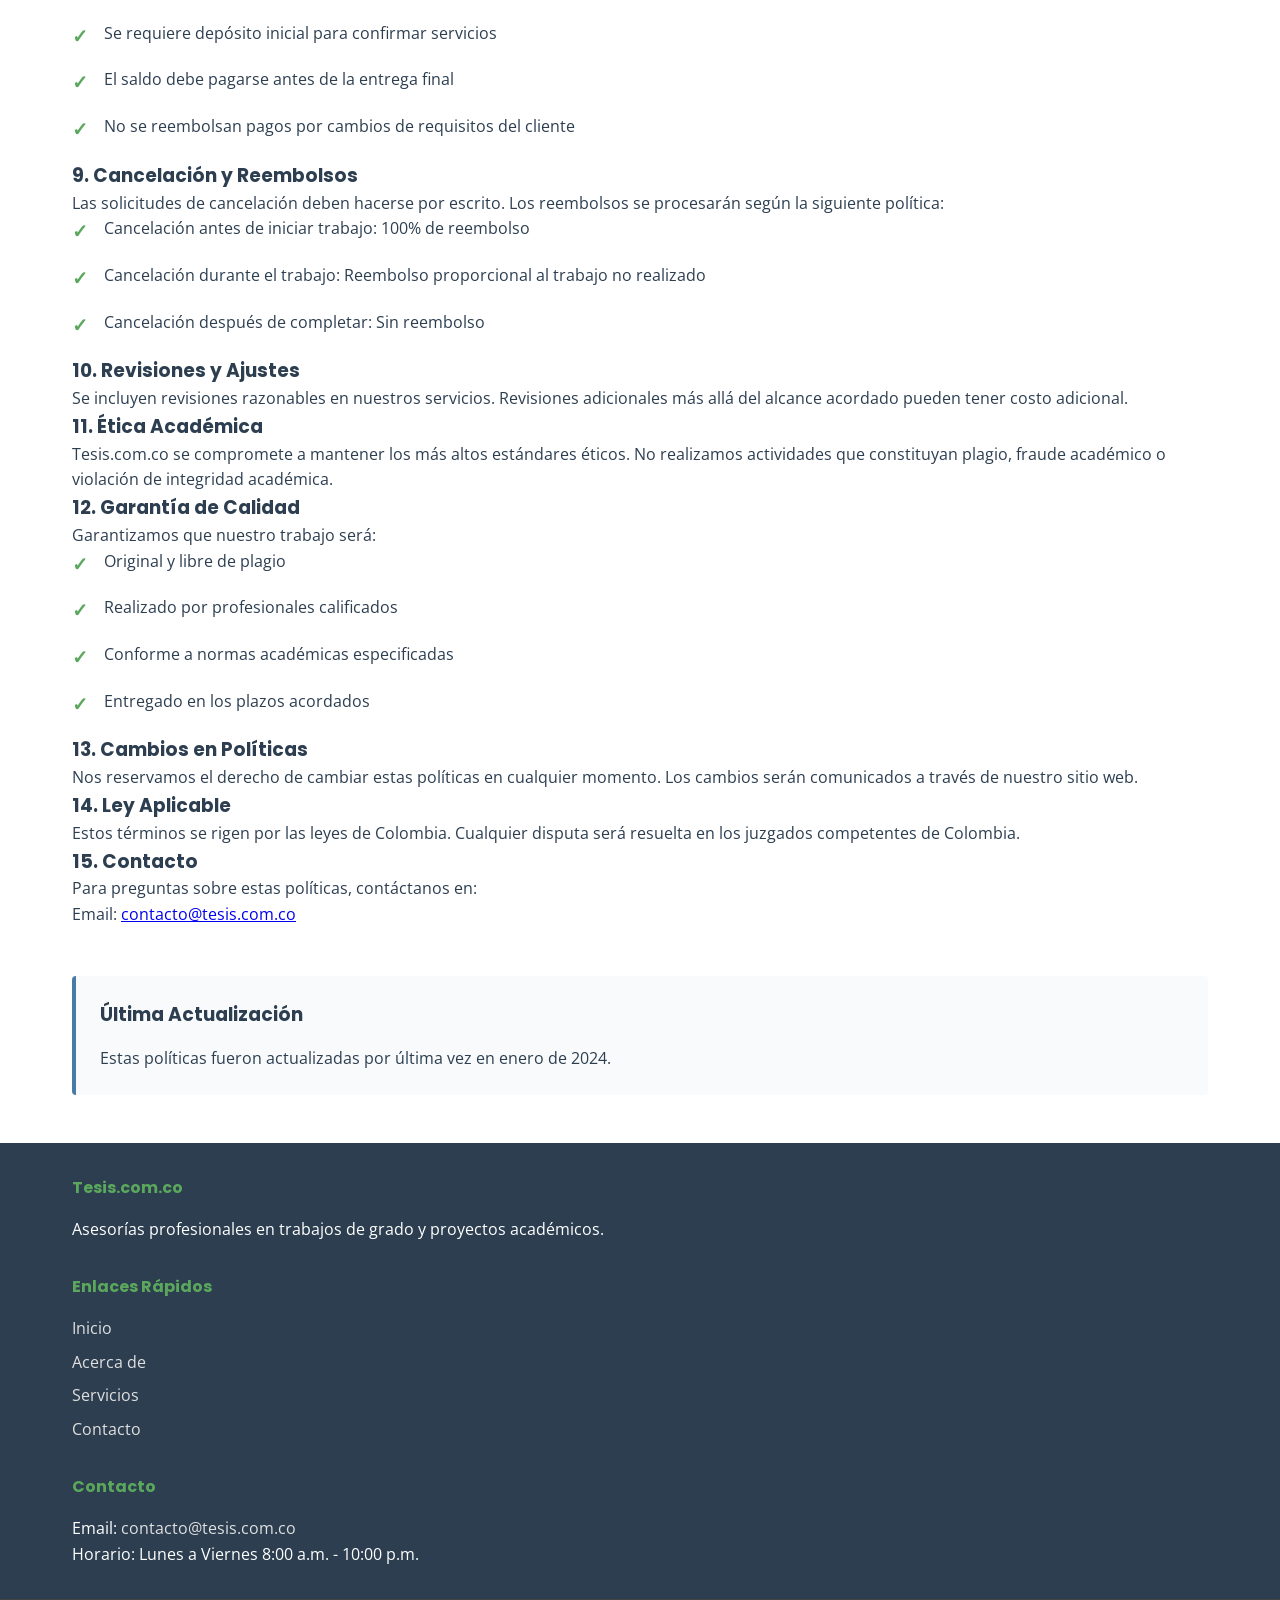
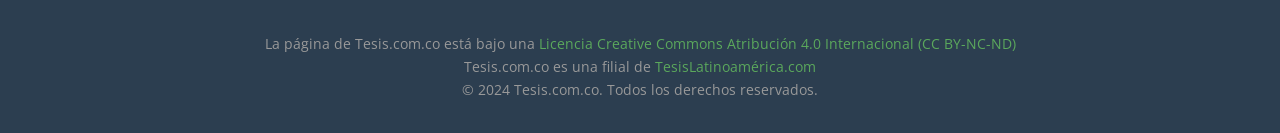
<file: pages/politicas.html>
<!DOCTYPE html>
<html lang="es">
<head>
  <meta charset="UTF-8">
  <meta name="viewport" content="width=device-width, initial-scale=1.0">
  <title>Políticas y Condiciones - Tesis.com.co</title>
  <link rel="preconnect" href="https://fonts.googleapis.com">
  <link rel="preconnect" href="https://fonts.gstatic.com" crossorigin>
  <link href="https://fonts.googleapis.com/css2?family=Open+Sans:wght@400;500;600;700&family=Poppins:wght@600;700;800&display=swap" rel="stylesheet">
  <link rel="stylesheet" href="../css/styles.css">
</head>
<body>
  <!-- Navegación -->
  <nav>
    <div class="nav-container">
      <a href="../index.html" class="logo">Tesis.com.co</a>
      <ul class="nav-menu">
        <li><a href="../index.html">Inicio</a></li>
        <li class="nav-dropdown">
          <a href="#">Acerca de ▼</a>
          <div class="dropdown-content">
            <a href="acerca-de.html">Acerca de</a>
            <a href="filosofia.html">Filosofía</a>
            <a href="politicas.html">Políticas y Condiciones</a>
          </div>
        </li>
        <li class="nav-dropdown">
          <a href="#">Servicios ▼</a>
          <div class="dropdown-content">
            <a href="servicios.html">Ver todos</a>
            <a href="servicios/investigacion.html">Investigación</a>
            <a href="servicios/normas-y-estilos.html">Normas y Estilos</a>
            <a href="servicios/redaccion-y-estilo.html">Redacción y Estilo</a>
            <a href="servicios/defensa.html">Defensa de Tesis</a>
            <a href="servicios/ciencias-sociales.html">Ciencias Sociales</a>
            <a href="servicios/mercadeo.html">Mercadeo</a>
            <a href="servicios/estadistica.html">Estadística</a>
            <a href="servicios/analisis-datos.html">Análisis de Datos</a>
          </div>
        </li>
        <li><a href="contacto.html">Contacto</a></li>
        <li><a href="blog.html">Blog</a></li>
      </ul>
    </div>
  </nav>

  <!-- Hero Section -->
  <section class="hero">
    <div class="hero-container">
      <h1>Políticas y Condiciones</h1>
      <p>Términos y condiciones de uso de nuestros servicios.</p>
    </div>
  </section>

  <!-- Contenido Principal -->
  <section class="container">
    <h2>Términos y Condiciones de Servicio</h2>
    
    <h3>1. Aceptación de Términos</h3>
    <p>Al utilizar los servicios de Tesis.com.co, aceptas completamente estos términos y condiciones. Si no estás de acuerdo con alguna parte, no debes usar nuestros servicios.</p>

    <h3>2. Descripción de Servicios</h3>
    <p>Tesis.com.co ofrece asesoría académica profesional en investigación, redacción, análisis de datos y otros servicios relacionados con trabajos de grado. Nuestros servicios son de naturaleza consultiva y educativa.</p>

    <h3>3. Responsabilidades del Cliente</h3>
    <ul class="list-with-icons">
      <li>Proporcionar información precisa y completa sobre tu proyecto</li>
      <li>Respetar los plazos acordados para entregas de información</li>
      <li>Usar nuestros servicios de manera ética y legal</li>
      <li>No plagiar o presentar nuestro trabajo como propio sin atribución</li>
      <li>Pagar los servicios según lo acordado</li>
    </ul>

    <h3>4. Responsabilidades de Tesis.com.co</h3>
    <ul class="list-with-icons">
      <li>Proporcionar asesoría profesional de calidad</li>
      <li>Respetar la confidencialidad de la información compartida</li>
      <li>Cumplir con los plazos acordados</li>
      <li>Mantener estándares éticos en todos nuestros servicios</li>
      <li>Estar disponible para consultas y aclaraciones</li>
    </ul>

    <h3>5. Confidencialidad</h3>
    <p>Toda información compartida con Tesis.com.co es confidencial. No compartimos datos de clientes con terceros sin consentimiento explícito, excepto cuando sea requerido por ley.</p>

    <h3>6. Propiedad Intelectual</h3>
    <p>El trabajo que realizamos es para tu uso exclusivo. Sin embargo, mantenemos el derecho de usar ejemplos anónimos de nuestro trabajo para propósitos educativos y de marketing.</p>

    <h3>7. Limitaciones de Responsabilidad</h3>
    <p>Tesis.com.co no es responsable de:</p>
    <ul class="list-with-icons">
      <li>Cambios en requisitos institucionales después de completar el trabajo</li>
      <li>Decisiones de evaluadores o jurados académicos</li>
      <li>Uso inadecuado de nuestros servicios por parte del cliente</li>
      <li>Daños indirectos o consecuentes</li>
    </ul>

    <h3>8. Políticas de Pago</h3>
    <ul class="list-with-icons">
      <li>Los precios están sujetos a cambios sin previo aviso</li>
      <li>Se requiere depósito inicial para confirmar servicios</li>
      <li>El saldo debe pagarse antes de la entrega final</li>
      <li>No se reembolsan pagos por cambios de requisitos del cliente</li>
    </ul>

    <h3>9. Cancelación y Reembolsos</h3>
    <p>Las solicitudes de cancelación deben hacerse por escrito. Los reembolsos se procesarán según la siguiente política:</p>
    <ul class="list-with-icons">
      <li>Cancelación antes de iniciar trabajo: 100% de reembolso</li>
      <li>Cancelación durante el trabajo: Reembolso proporcional al trabajo no realizado</li>
      <li>Cancelación después de completar: Sin reembolso</li>
    </ul>

    <h3>10. Revisiones y Ajustes</h3>
    <p>Se incluyen revisiones razonables en nuestros servicios. Revisiones adicionales más allá del alcance acordado pueden tener costo adicional.</p>

    <h3>11. Ética Académica</h3>
    <p>Tesis.com.co se compromete a mantener los más altos estándares éticos. No realizamos actividades que constituyan plagio, fraude académico o violación de integridad académica.</p>

    <h3>12. Garantía de Calidad</h3>
    <p>Garantizamos que nuestro trabajo será:</p>
    <ul class="list-with-icons">
      <li>Original y libre de plagio</li>
      <li>Realizado por profesionales calificados</li>
      <li>Conforme a normas académicas especificadas</li>
      <li>Entregado en los plazos acordados</li>
    </ul>

    <h3>13. Cambios en Políticas</h3>
    <p>Nos reservamos el derecho de cambiar estas políticas en cualquier momento. Los cambios serán comunicados a través de nuestro sitio web.</p>

    <h3>14. Ley Aplicable</h3>
    <p>Estos términos se rigen por las leyes de Colombia. Cualquier disputa será resuelta en los juzgados competentes de Colombia.</p>

    <h3>15. Contacto</h3>
    <p>Para preguntas sobre estas políticas, contáctanos en:</p>
    <p>Email: <a href="mailto:contacto@tesis.com.co">contacto@tesis.com.co</a></p>

    <div class="highlight" style="margin-top: 3rem;">
      <h3>Última Actualización</h3>
      <p>Estas políticas fueron actualizadas por última vez en enero de 2024.</p>
    </div>
  </section>

  <!-- Footer -->
  <footer>
    <div class="footer-content">
      <div class="footer-section">
        <h4>Tesis.com.co</h4>
        <p>Asesorías profesionales en trabajos de grado y proyectos académicos.</p>
      </div>
      <div class="footer-section">
        <h4>Enlaces Rápidos</h4>
        <ul>
          <li><a href="../index.html">Inicio</a></li>
          <li><a href="acerca-de.html">Acerca de</a></li>
          <li><a href="servicios.html">Servicios</a></li>
          <li><a href="contacto.html">Contacto</a></li>
        </ul>
      </div>
      <div class="footer-section">
        <h4>Contacto</h4>
        <p>Email: <a href="mailto:contacto@tesis.com.co">contacto@tesis.com.co</a></p>
        <p>Horario: Lunes a Viernes 8:00 a.m. - 10:00 p.m.</p>
      </div>
    </div>
    <div class="footer-bottom">
      <p>La página de Tesis.com.co está bajo una <a href="https://creativecommons.org/licenses/by-nc-nd/4.0/" target="_blank">Licencia Creative Commons Atribución 4.0 Internacional (CC BY-NC-ND)</a></p>
      <p>Tesis.com.co es una filial de <a href="https://tesislatinoamericacom.wordpress.com" target="_blank">TesisLatinoamérica.com</a></p>
      <p>&copy; 2024 Tesis.com.co. Todos los derechos reservados.</p>
    </div>
  </footer>

  <script src="../js/main.js"></script>
</body>
</html>
</file>
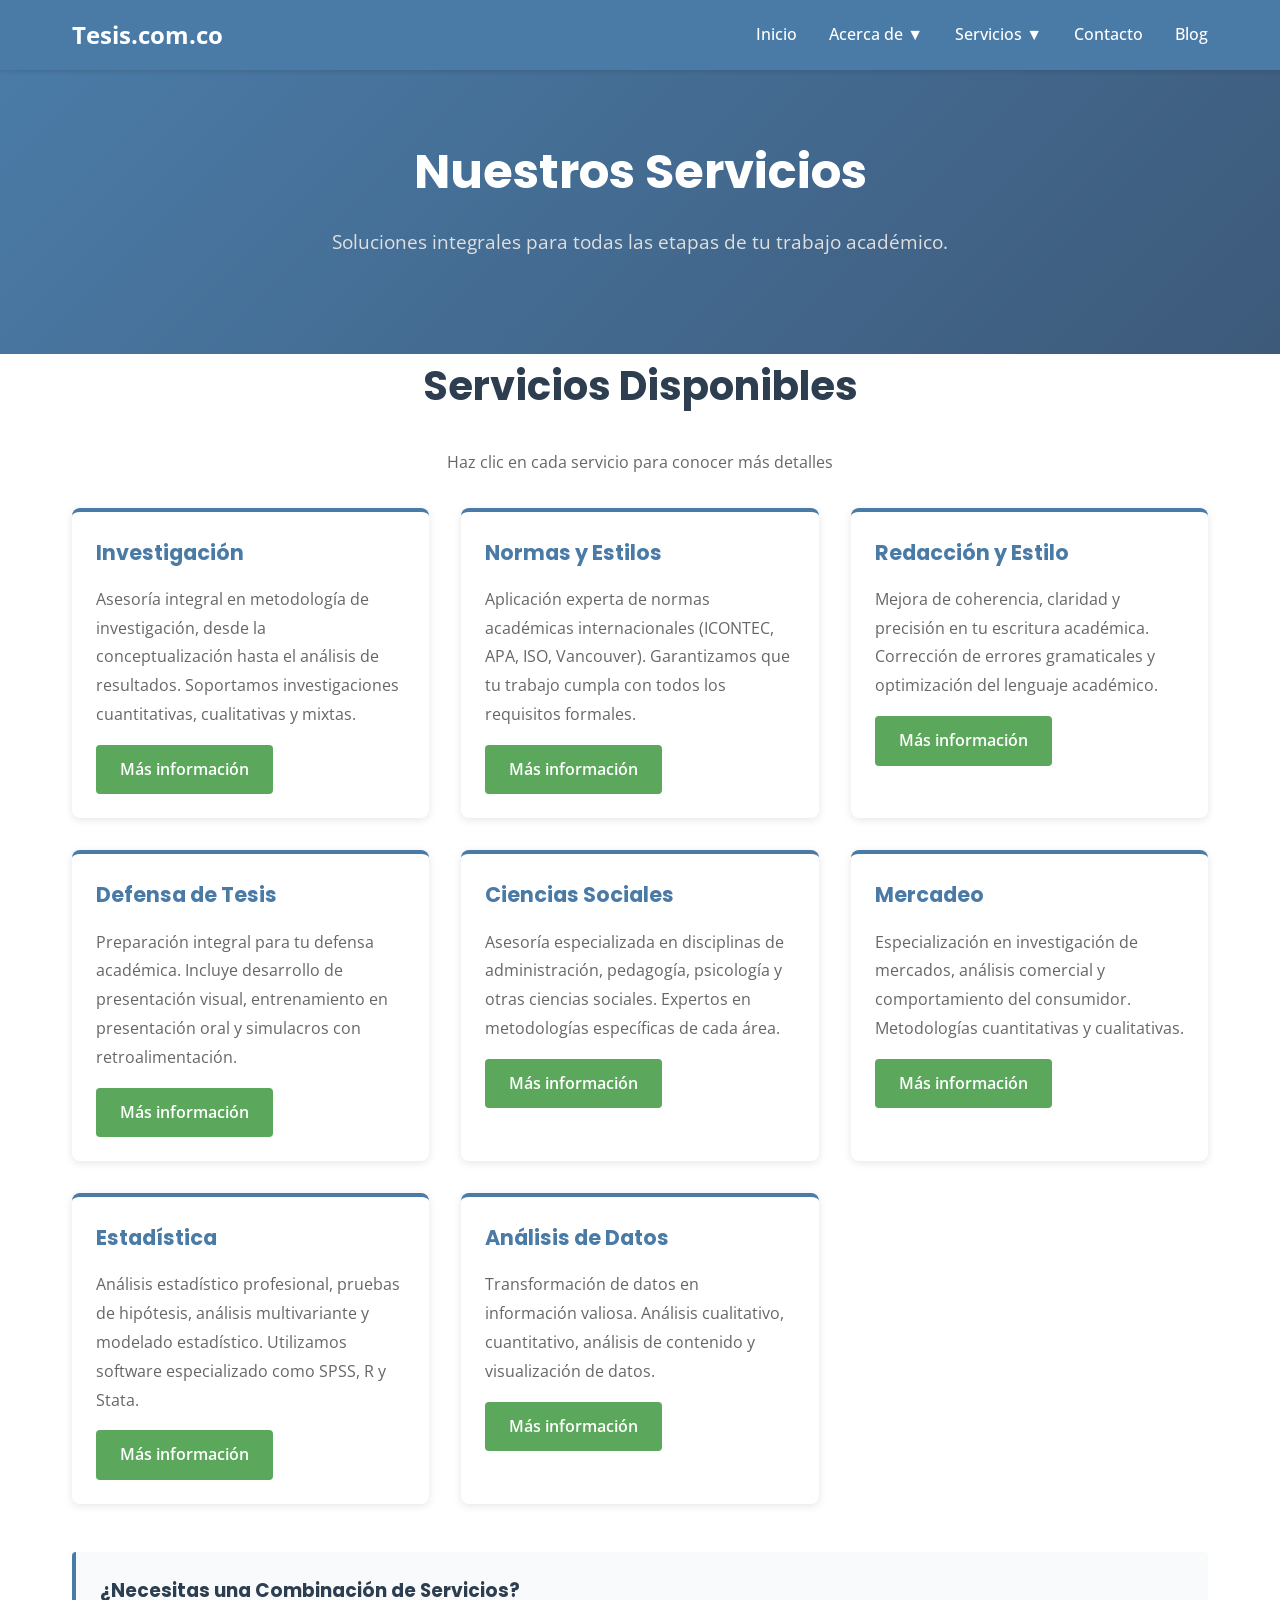
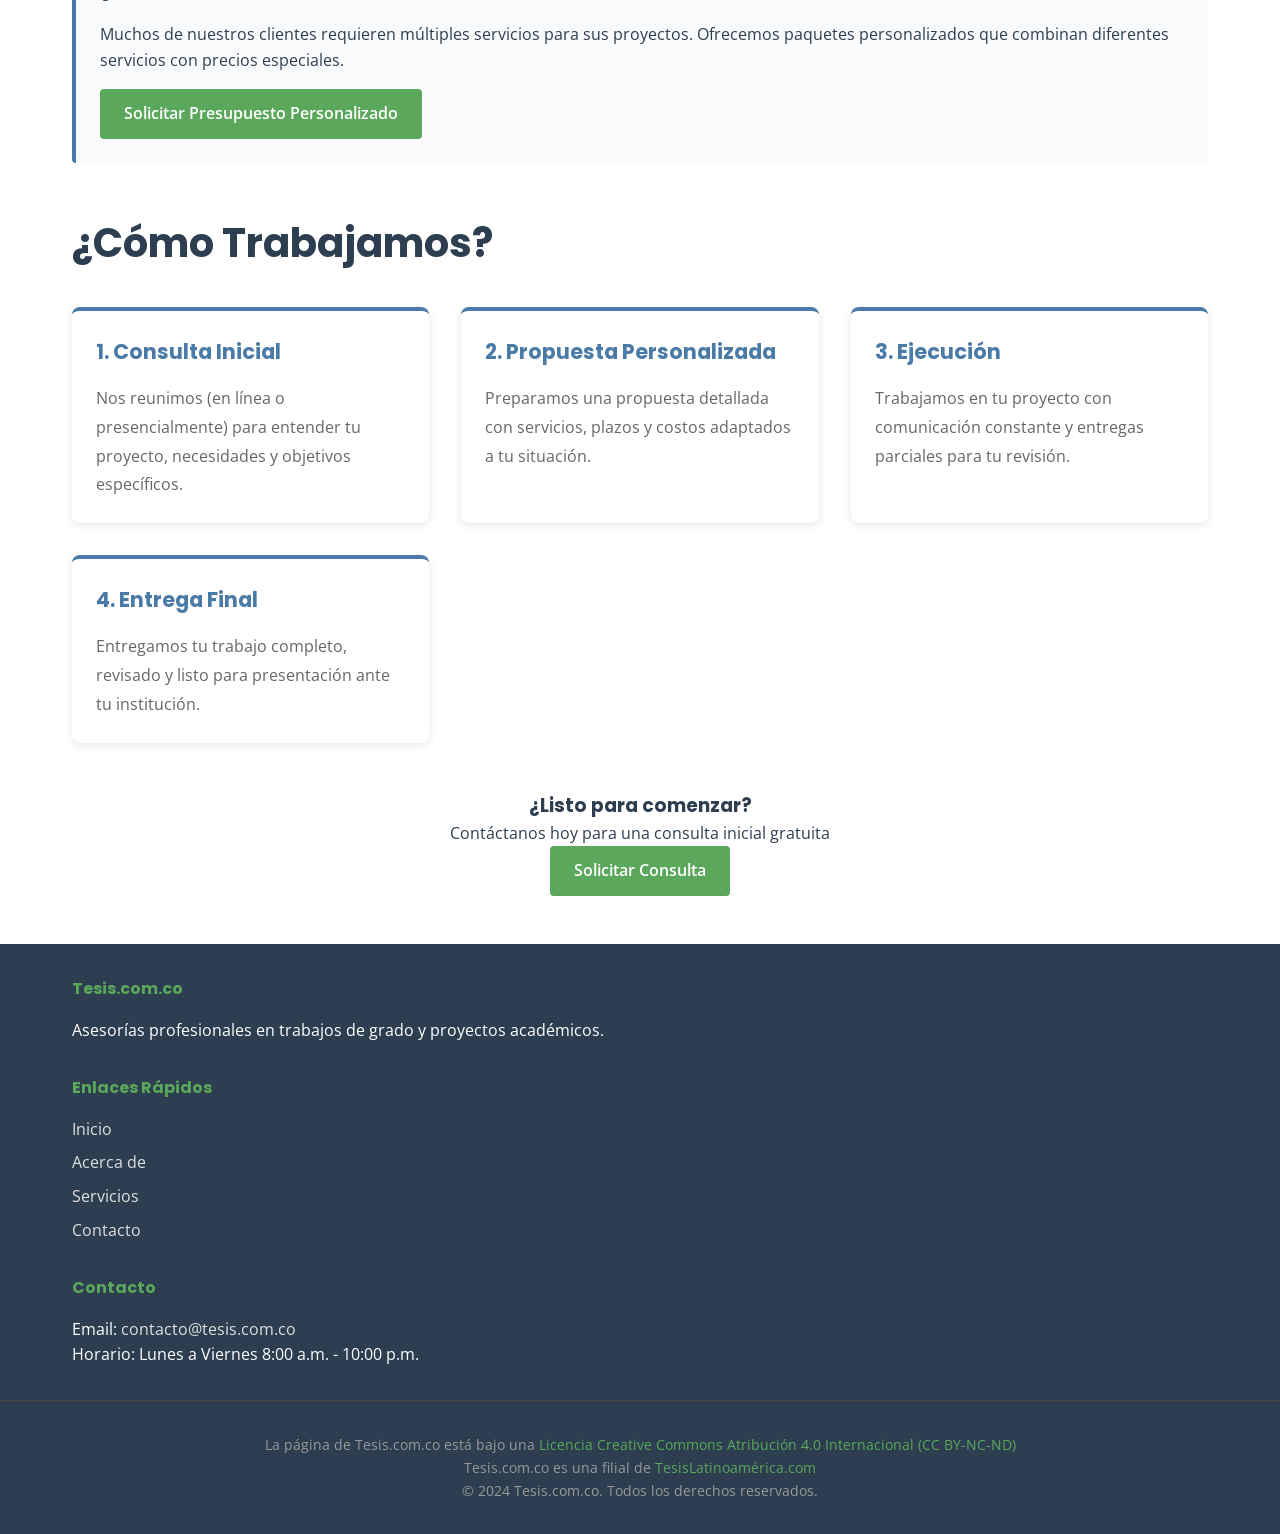
<file: pages/servicios.html>
<!DOCTYPE html>
<html lang="es">
<head>
  <meta charset="UTF-8">
  <meta name="viewport" content="width=device-width, initial-scale=1.0">
  <title>Servicios - Tesis.com.co</title>
  <link rel="preconnect" href="https://fonts.googleapis.com">
  <link rel="preconnect" href="https://fonts.gstatic.com" crossorigin>
  <link href="https://fonts.googleapis.com/css2?family=Open+Sans:wght@400;500;600;700&family=Poppins:wght@600;700;800&display=swap" rel="stylesheet">
  <link rel="stylesheet" href="../css/styles.css">
</head>
<body>
  <!-- Navegación -->
  <nav>
    <div class="nav-container">
      <a href="../index.html" class="logo">Tesis.com.co</a>
      <ul class="nav-menu">
        <li><a href="../index.html">Inicio</a></li>
        <li class="nav-dropdown">
          <a href="#">Acerca de ▼</a>
          <div class="dropdown-content">
            <a href="acerca-de.html">Acerca de</a>
            <a href="filosofia.html">Filosofía</a>
            <a href="politicas.html">Políticas y Condiciones</a>
          </div>
        </li>
        <li class="nav-dropdown">
          <a href="#">Servicios ▼</a>
          <div class="dropdown-content">
            <a href="servicios.html">Ver todos</a>
            <a href="servicios/investigacion.html">Investigación</a>
            <a href="servicios/normas-y-estilos.html">Normas y Estilos</a>
            <a href="servicios/redaccion-y-estilo.html">Redacción y Estilo</a>
            <a href="servicios/defensa.html">Defensa de Tesis</a>
            <a href="servicios/ciencias-sociales.html">Ciencias Sociales</a>
            <a href="servicios/mercadeo.html">Mercadeo</a>
            <a href="servicios/estadistica.html">Estadística</a>
            <a href="servicios/analisis-datos.html">Análisis de Datos</a>
          </div>
        </li>
        <li><a href="contacto.html">Contacto</a></li>
        <li><a href="blog.html">Blog</a></li>
      </ul>
    </div>
  </nav>

  <!-- Hero Section -->
  <section class="hero">
    <div class="hero-container">
      <h1>Nuestros Servicios</h1>
      <p>Soluciones integrales para todas las etapas de tu trabajo académico.</p>
    </div>
  </section>

  <!-- Contenido Principal -->
  <section class="container">
    <h2 class="text-center">Servicios Disponibles</h2>
    <p class="text-center" style="margin-bottom: 2rem; color: #666;">Haz clic en cada servicio para conocer más detalles</p>

    <div class="grid">
      <div class="card">
        <h3>Investigación</h3>
        <p>Asesoría integral en metodología de investigación, desde la conceptualización hasta el análisis de resultados. Soportamos investigaciones cuantitativas, cualitativas y mixtas.</p>
        <a href="servicios/investigacion.html" class="btn btn-primary" style="margin-top: 1rem;">Más información</a>
      </div>

      <div class="card">
        <h3>Normas y Estilos</h3>
        <p>Aplicación experta de normas académicas internacionales (ICONTEC, APA, ISO, Vancouver). Garantizamos que tu trabajo cumpla con todos los requisitos formales.</p>
        <a href="servicios/normas-y-estilos.html" class="btn btn-primary" style="margin-top: 1rem;">Más información</a>
      </div>

      <div class="card">
        <h3>Redacción y Estilo</h3>
        <p>Mejora de coherencia, claridad y precisión en tu escritura académica. Corrección de errores gramaticales y optimización del lenguaje académico.</p>
        <a href="servicios/redaccion-y-estilo.html" class="btn btn-primary" style="margin-top: 1rem;">Más información</a>
      </div>

      <div class="card">
        <h3>Defensa de Tesis</h3>
        <p>Preparación integral para tu defensa académica. Incluye desarrollo de presentación visual, entrenamiento en presentación oral y simulacros con retroalimentación.</p>
        <a href="servicios/defensa.html" class="btn btn-primary" style="margin-top: 1rem;">Más información</a>
      </div>

      <div class="card">
        <h3>Ciencias Sociales</h3>
        <p>Asesoría especializada en disciplinas de administración, pedagogía, psicología y otras ciencias sociales. Expertos en metodologías específicas de cada área.</p>
        <a href="servicios/ciencias-sociales.html" class="btn btn-primary" style="margin-top: 1rem;">Más información</a>
      </div>

      <div class="card">
        <h3>Mercadeo</h3>
        <p>Especialización en investigación de mercados, análisis comercial y comportamiento del consumidor. Metodologías cuantitativas y cualitativas.</p>
        <a href="servicios/mercadeo.html" class="btn btn-primary" style="margin-top: 1rem;">Más información</a>
      </div>

      <div class="card">
        <h3>Estadística</h3>
        <p>Análisis estadístico profesional, pruebas de hipótesis, análisis multivariante y modelado estadístico. Utilizamos software especializado como SPSS, R y Stata.</p>
        <a href="servicios/estadistica.html" class="btn btn-primary" style="margin-top: 1rem;">Más información</a>
      </div>

      <div class="card">
        <h3>Análisis de Datos</h3>
        <p>Transformación de datos en información valiosa. Análisis cualitativo, cuantitativo, análisis de contenido y visualización de datos.</p>
        <a href="servicios/analisis-datos.html" class="btn btn-primary" style="margin-top: 1rem;">Más información</a>
      </div>
    </div>

    <div class="highlight" style="margin-top: 3rem;">
      <h3>¿Necesitas una Combinación de Servicios?</h3>
      <p>Muchos de nuestros clientes requieren múltiples servicios para sus proyectos. Ofrecemos paquetes personalizados que combinan diferentes servicios con precios especiales.</p>
      <p style="margin-top: 1rem;"><a href="contacto.html" class="btn btn-primary">Solicitar Presupuesto Personalizado</a></p>
    </div>

    <h2 style="margin-top: 3rem;">¿Cómo Trabajamos?</h2>
    <div class="grid">
      <div class="card">
        <h3>1. Consulta Inicial</h3>
        <p>Nos reunimos (en línea o presencialmente) para entender tu proyecto, necesidades y objetivos específicos.</p>
      </div>
      <div class="card">
        <h3>2. Propuesta Personalizada</h3>
        <p>Preparamos una propuesta detallada con servicios, plazos y costos adaptados a tu situación.</p>
      </div>
      <div class="card">
        <h3>3. Ejecución</h3>
        <p>Trabajamos en tu proyecto con comunicación constante y entregas parciales para tu revisión.</p>
      </div>
      <div class="card">
        <h3>4. Entrega Final</h3>
        <p>Entregamos tu trabajo completo, revisado y listo para presentación ante tu institución.</p>
      </div>
    </div>

    <div style="margin-top: 3rem; text-align: center;">
      <h3>¿Listo para comenzar?</h3>
      <p>Contáctanos hoy para una consulta inicial gratuita</p>
      <a href="contacto.html" class="btn btn-primary">Solicitar Consulta</a>
    </div>
  </section>

  <!-- Footer -->
  <footer>
    <div class="footer-content">
      <div class="footer-section">
        <h4>Tesis.com.co</h4>
        <p>Asesorías profesionales en trabajos de grado y proyectos académicos.</p>
      </div>
      <div class="footer-section">
        <h4>Enlaces Rápidos</h4>
        <ul>
          <li><a href="../index.html">Inicio</a></li>
          <li><a href="acerca-de.html">Acerca de</a></li>
          <li><a href="servicios.html">Servicios</a></li>
          <li><a href="contacto.html">Contacto</a></li>
        </ul>
      </div>
      <div class="footer-section">
        <h4>Contacto</h4>
        <p>Email: <a href="mailto:contacto@tesis.com.co">contacto@tesis.com.co</a></p>
        <p>Horario: Lunes a Viernes 8:00 a.m. - 10:00 p.m.</p>
      </div>
    </div>
    <div class="footer-bottom">
      <p>La página de Tesis.com.co está bajo una <a href="https://creativecommons.org/licenses/by-nc-nd/4.0/" target="_blank">Licencia Creative Commons Atribución 4.0 Internacional (CC BY-NC-ND)</a></p>
      <p>Tesis.com.co es una filial de <a href="https://tesislatinoamericacom.wordpress.com" target="_blank">TesisLatinoamérica.com</a></p>
      <p>&copy; 2024 Tesis.com.co. Todos los derechos reservados.</p>
    </div>
  </footer>

  <script src="../js/main.js"></script>
</body>
</html>
</file>
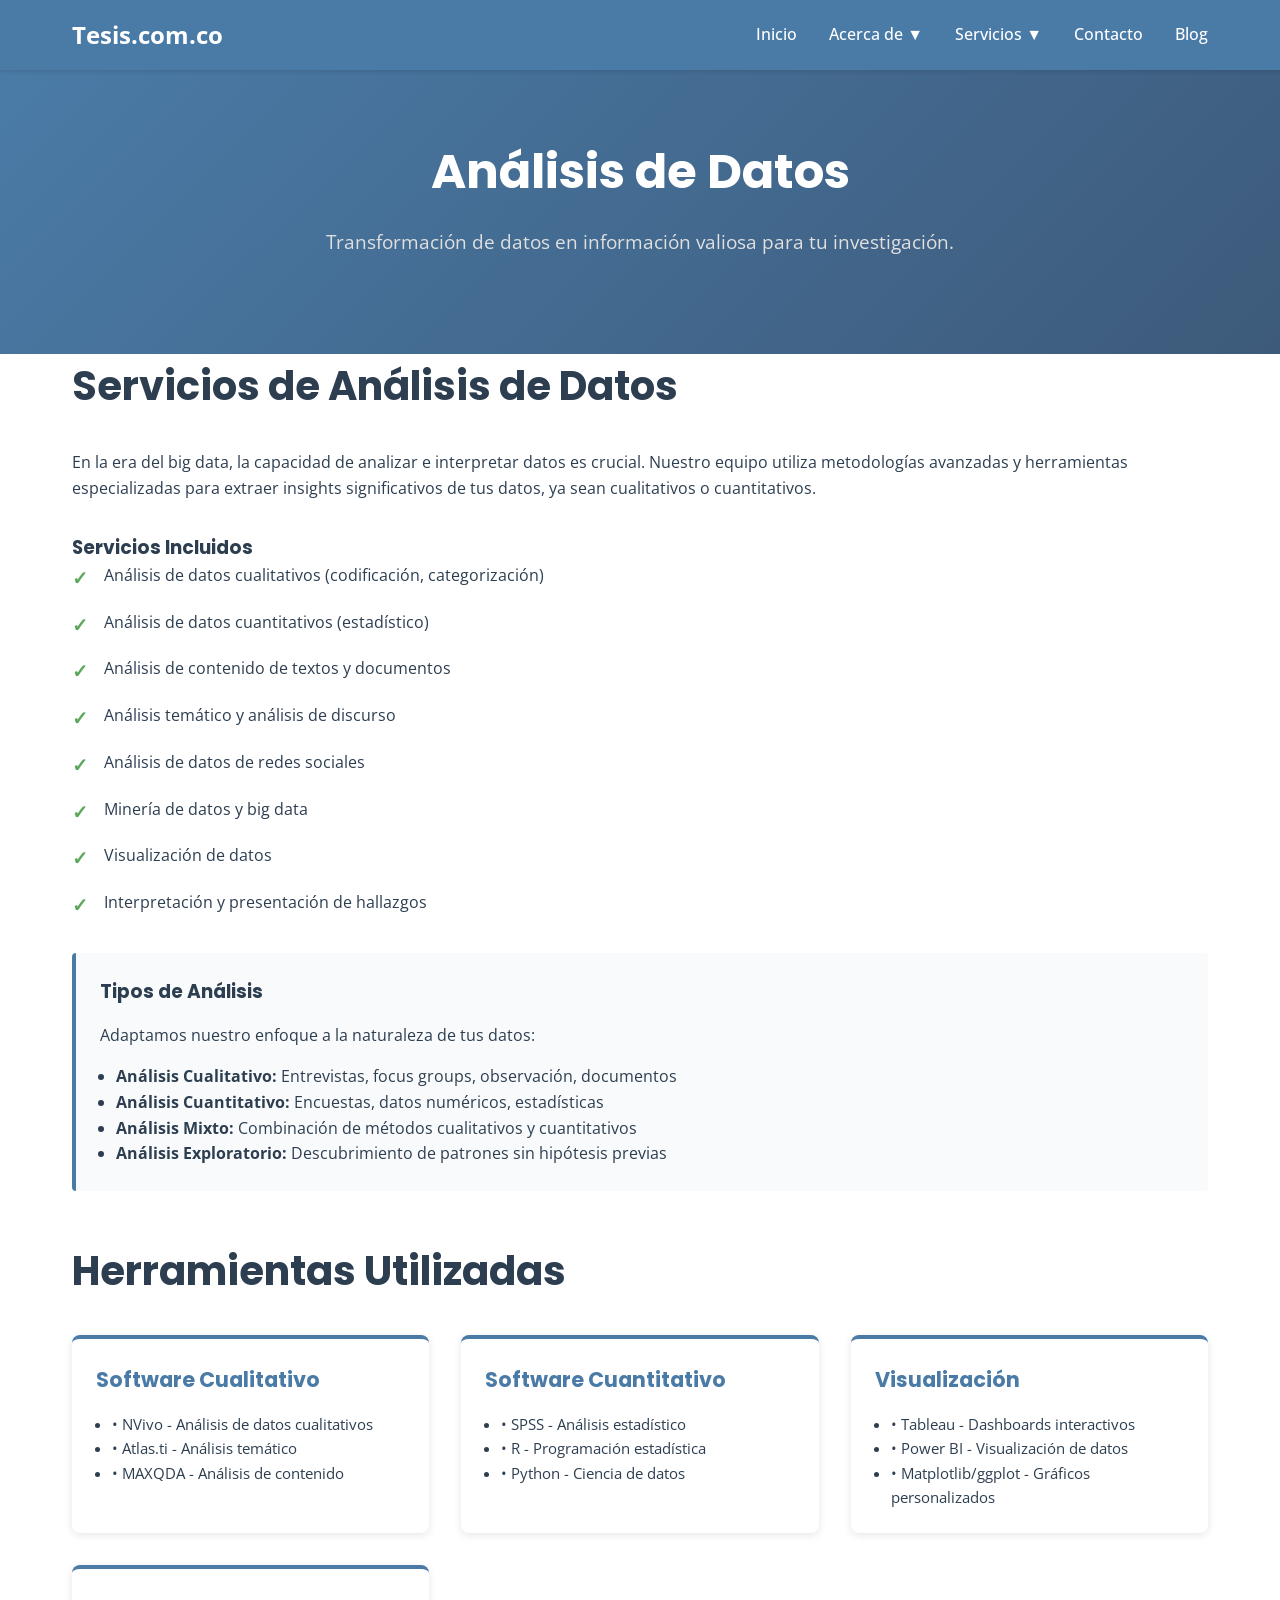
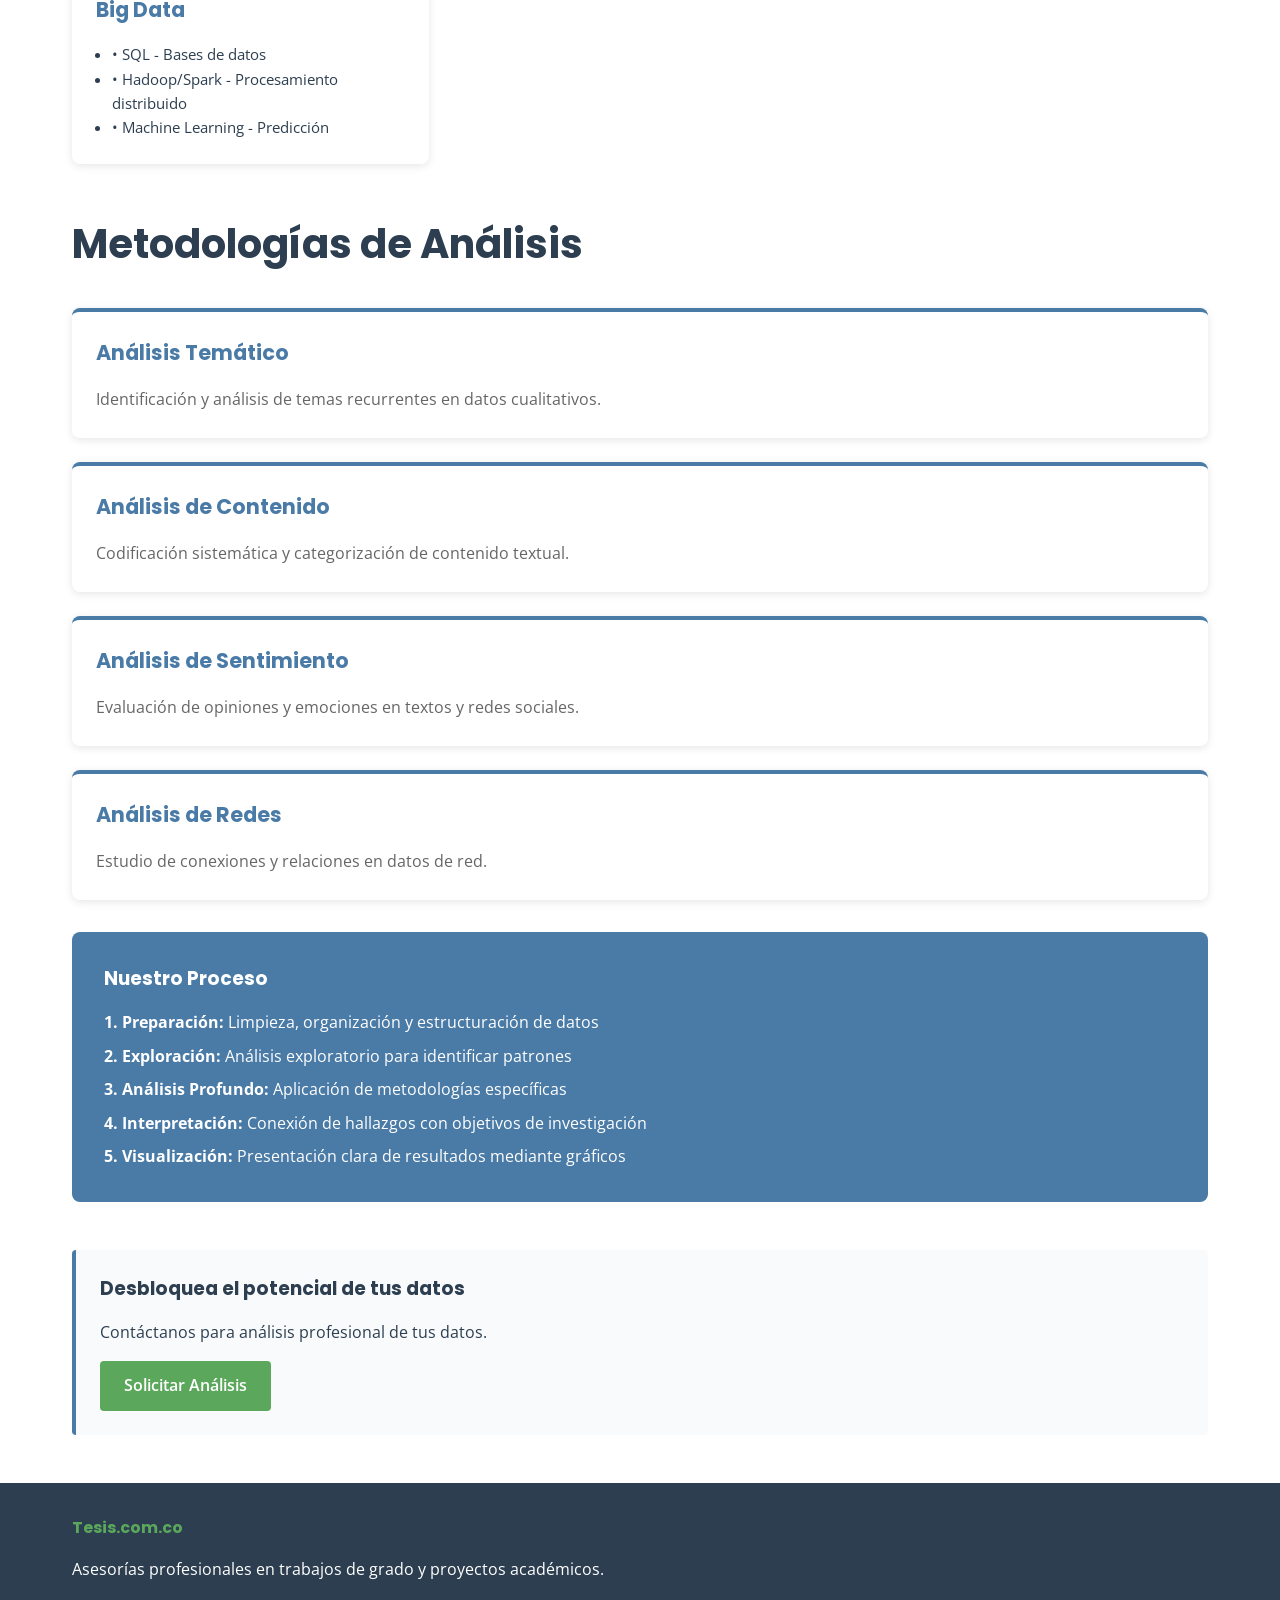
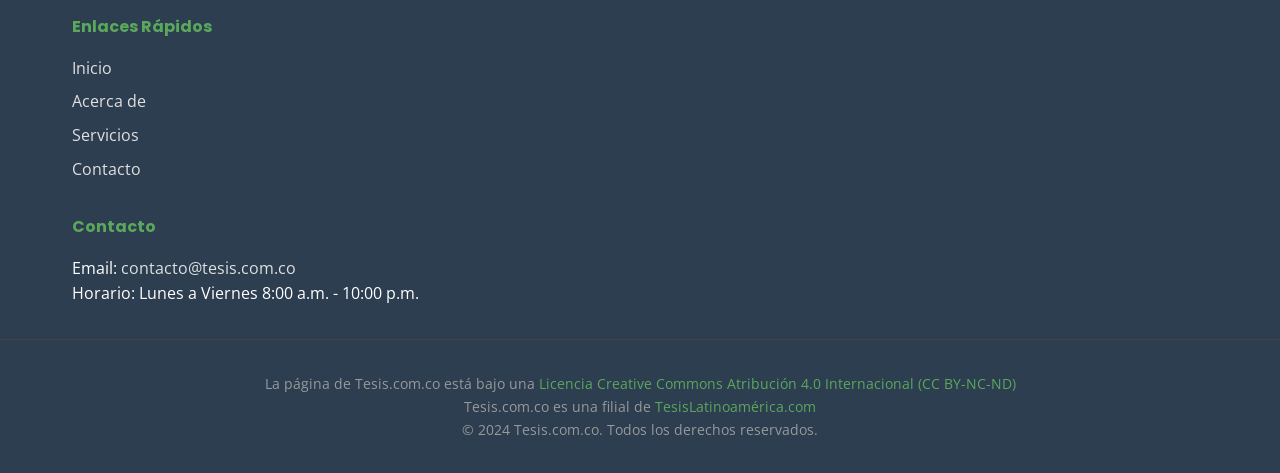
<file: pages/servicios/analisis-datos.html>
<!DOCTYPE html>
<html lang="es">
<head>
  <meta charset="UTF-8">
  <meta name="viewport" content="width=device-width, initial-scale=1.0">
  <title>Análisis de Datos - Tesis.com.co</title>
  <link rel="preconnect" href="https://fonts.googleapis.com">
  <link rel="preconnect" href="https://fonts.gstatic.com" crossorigin>
  <link href="https://fonts.googleapis.com/css2?family=Open+Sans:wght@400;500;600;700&family=Poppins:wght@600;700;800&display=swap" rel="stylesheet">
  <link rel="stylesheet" href="../../css/styles.css">
</head>
<body>
  <!-- Navegación -->
  <nav>
    <div class="nav-container">
      <a href="../../index.html" class="logo">Tesis.com.co</a>
      <ul class="nav-menu">
        <li><a href="../../index.html">Inicio</a></li>
        <li class="nav-dropdown">
          <a href="#">Acerca de ▼</a>
          <div class="dropdown-content">
            <a href="../acerca-de.html">Acerca de</a>
            <a href="../filosofia.html">Filosofía</a>
            <a href="../politicas.html">Políticas y Condiciones</a>
          </div>
        </li>
        <li class="nav-dropdown">
          <a href="#">Servicios ▼</a>
          <div class="dropdown-content">
            <a href="../servicios.html">Ver todos</a>
            <a href="investigacion.html">Investigación</a>
            <a href="normas-y-estilos.html">Normas y Estilos</a>
            <a href="redaccion-y-estilo.html">Redacción y Estilo</a>
            <a href="defensa.html">Defensa de Tesis</a>
            <a href="ciencias-sociales.html">Ciencias Sociales</a>
            <a href="mercadeo.html">Mercadeo</a>
            <a href="estadistica.html">Estadística</a>
            <a href="analisis-datos.html">Análisis de Datos</a>
          </div>
        </li>
        <li><a href="../contacto.html">Contacto</a></li>
        <li><a href="../blog.html">Blog</a></li>
      </ul>
    </div>
  </nav>

  <!-- Hero Section -->
  <section class="hero">
    <div class="hero-container">
      <h1>Análisis de Datos</h1>
      <p>Transformación de datos en información valiosa para tu investigación.</p>
    </div>
  </section>

  <!-- Contenido Principal -->
  <section class="container">
    <h2>Servicios de Análisis de Datos</h2>
    <p>En la era del big data, la capacidad de analizar e interpretar datos es crucial. Nuestro equipo utiliza metodologías avanzadas y herramientas especializadas para extraer insights significativos de tus datos, ya sean cualitativos o cuantitativos.</p>

    <h3 style="margin-top: 2rem;">Servicios Incluidos</h3>
    <ul class="list-with-icons">
      <li>Análisis de datos cualitativos (codificación, categorización)</li>
      <li>Análisis de datos cuantitativos (estadístico)</li>
      <li>Análisis de contenido de textos y documentos</li>
      <li>Análisis temático y análisis de discurso</li>
      <li>Análisis de datos de redes sociales</li>
      <li>Minería de datos y big data</li>
      <li>Visualización de datos</li>
      <li>Interpretación y presentación de hallazgos</li>
    </ul>

    <div class="highlight">
      <h3>Tipos de Análisis</h3>
      <p>Adaptamos nuestro enfoque a la naturaleza de tus datos:</p>
      <ul style="margin-top: 1rem; margin-left: 1rem;">
        <li><strong>Análisis Cualitativo:</strong> Entrevistas, focus groups, observación, documentos</li>
        <li><strong>Análisis Cuantitativo:</strong> Encuestas, datos numéricos, estadísticas</li>
        <li><strong>Análisis Mixto:</strong> Combinación de métodos cualitativos y cuantitativos</li>
        <li><strong>Análisis Exploratorio:</strong> Descubrimiento de patrones sin hipótesis previas</li>
      </ul>
    </div>

    <h2 style="margin-top: 3rem;">Herramientas Utilizadas</h2>
    <div class="grid">
      <div class="card">
        <h3>Software Cualitativo</h3>
        <ul style="margin-top: 1rem; margin-left: 1rem; font-size: 0.95rem;">
          <li>• NVivo - Análisis de datos cualitativos</li>
          <li>• Atlas.ti - Análisis temático</li>
          <li>• MAXQDA - Análisis de contenido</li>
        </ul>
      </div>
      <div class="card">
        <h3>Software Cuantitativo</h3>
        <ul style="margin-top: 1rem; margin-left: 1rem; font-size: 0.95rem;">
          <li>• SPSS - Análisis estadístico</li>
          <li>• R - Programación estadística</li>
          <li>• Python - Ciencia de datos</li>
        </ul>
      </div>
      <div class="card">
        <h3>Visualización</h3>
        <ul style="margin-top: 1rem; margin-left: 1rem; font-size: 0.95rem;">
          <li>• Tableau - Dashboards interactivos</li>
          <li>• Power BI - Visualización de datos</li>
          <li>• Matplotlib/ggplot - Gráficos personalizados</li>
        </ul>
      </div>
      <div class="card">
        <h3>Big Data</h3>
        <ul style="margin-top: 1rem; margin-left: 1rem; font-size: 0.95rem;">
          <li>• SQL - Bases de datos</li>
          <li>• Hadoop/Spark - Procesamiento distribuido</li>
          <li>• Machine Learning - Predicción</li>
        </ul>
      </div>
    </div>

    <h2 style="margin-top: 3rem;">Metodologías de Análisis</h2>
    <div style="margin-top: 2rem;">
      <div class="card" style="margin-bottom: 1.5rem;">
        <h3>Análisis Temático</h3>
        <p>Identificación y análisis de temas recurrentes en datos cualitativos.</p>
      </div>

      <div class="card" style="margin-bottom: 1.5rem;">
        <h3>Análisis de Contenido</h3>
        <p>Codificación sistemática y categorización de contenido textual.</p>
      </div>

      <div class="card" style="margin-bottom: 1.5rem;">
        <h3>Análisis de Sentimiento</h3>
        <p>Evaluación de opiniones y emociones en textos y redes sociales.</p>
      </div>

      <div class="card">
        <h3>Análisis de Redes</h3>
        <p>Estudio de conexiones y relaciones en datos de red.</p>
      </div>
    </div>

    <div style="background-color: #4A7BA7; color: white; padding: 2rem; border-radius: 8px; margin: 2rem 0;">
      <h3 style="margin-bottom: 1rem;">Nuestro Proceso</h3>
      <p><strong>1. Preparación:</strong> Limpieza, organización y estructuración de datos</p>
      <p style="margin-top: 0.5rem;"><strong>2. Exploración:</strong> Análisis exploratorio para identificar patrones</p>
      <p style="margin-top: 0.5rem;"><strong>3. Análisis Profundo:</strong> Aplicación de metodologías específicas</p>
      <p style="margin-top: 0.5rem;"><strong>4. Interpretación:</strong> Conexión de hallazgos con objetivos de investigación</p>
      <p style="margin-top: 0.5rem;"><strong>5. Visualización:</strong> Presentación clara de resultados mediante gráficos</p>
    </div>

    <div class="highlight" style="margin-top: 3rem;">
      <h3>Desbloquea el potencial de tus datos</h3>
      <p>Contáctanos para análisis profesional de tus datos.</p>
      <p style="margin-top: 1rem;"><a href="../contacto.html" class="btn btn-primary">Solicitar Análisis</a></p>
    </div>
  </section>

  <!-- Footer -->
  <footer>
    <div class="footer-content">
      <div class="footer-section">
        <h4>Tesis.com.co</h4>
        <p>Asesorías profesionales en trabajos de grado y proyectos académicos.</p>
      </div>
      <div class="footer-section">
        <h4>Enlaces Rápidos</h4>
        <ul>
          <li><a href="../../index.html">Inicio</a></li>
          <li><a href="../acerca-de.html">Acerca de</a></li>
          <li><a href="../servicios.html">Servicios</a></li>
          <li><a href="../contacto.html">Contacto</a></li>
        </ul>
      </div>
      <div class="footer-section">
        <h4>Contacto</h4>
        <p>Email: <a href="mailto:contacto@tesis.com.co">contacto@tesis.com.co</a></p>
        <p>Horario: Lunes a Viernes 8:00 a.m. - 10:00 p.m.</p>
      </div>
    </div>
    <div class="footer-bottom">
      <p>La página de Tesis.com.co está bajo una <a href="https://creativecommons.org/licenses/by-nc-nd/4.0/" target="_blank">Licencia Creative Commons Atribución 4.0 Internacional (CC BY-NC-ND)</a></p>
      <p>Tesis.com.co es una filial de <a href="https://tesislatinoamericacom.wordpress.com" target="_blank">TesisLatinoamérica.com</a></p>
      <p>&copy; 2024 Tesis.com.co. Todos los derechos reservados.</p>
    </div>
  </footer>

  <script src="../../js/main.js"></script>
</body>
</html>
</file>
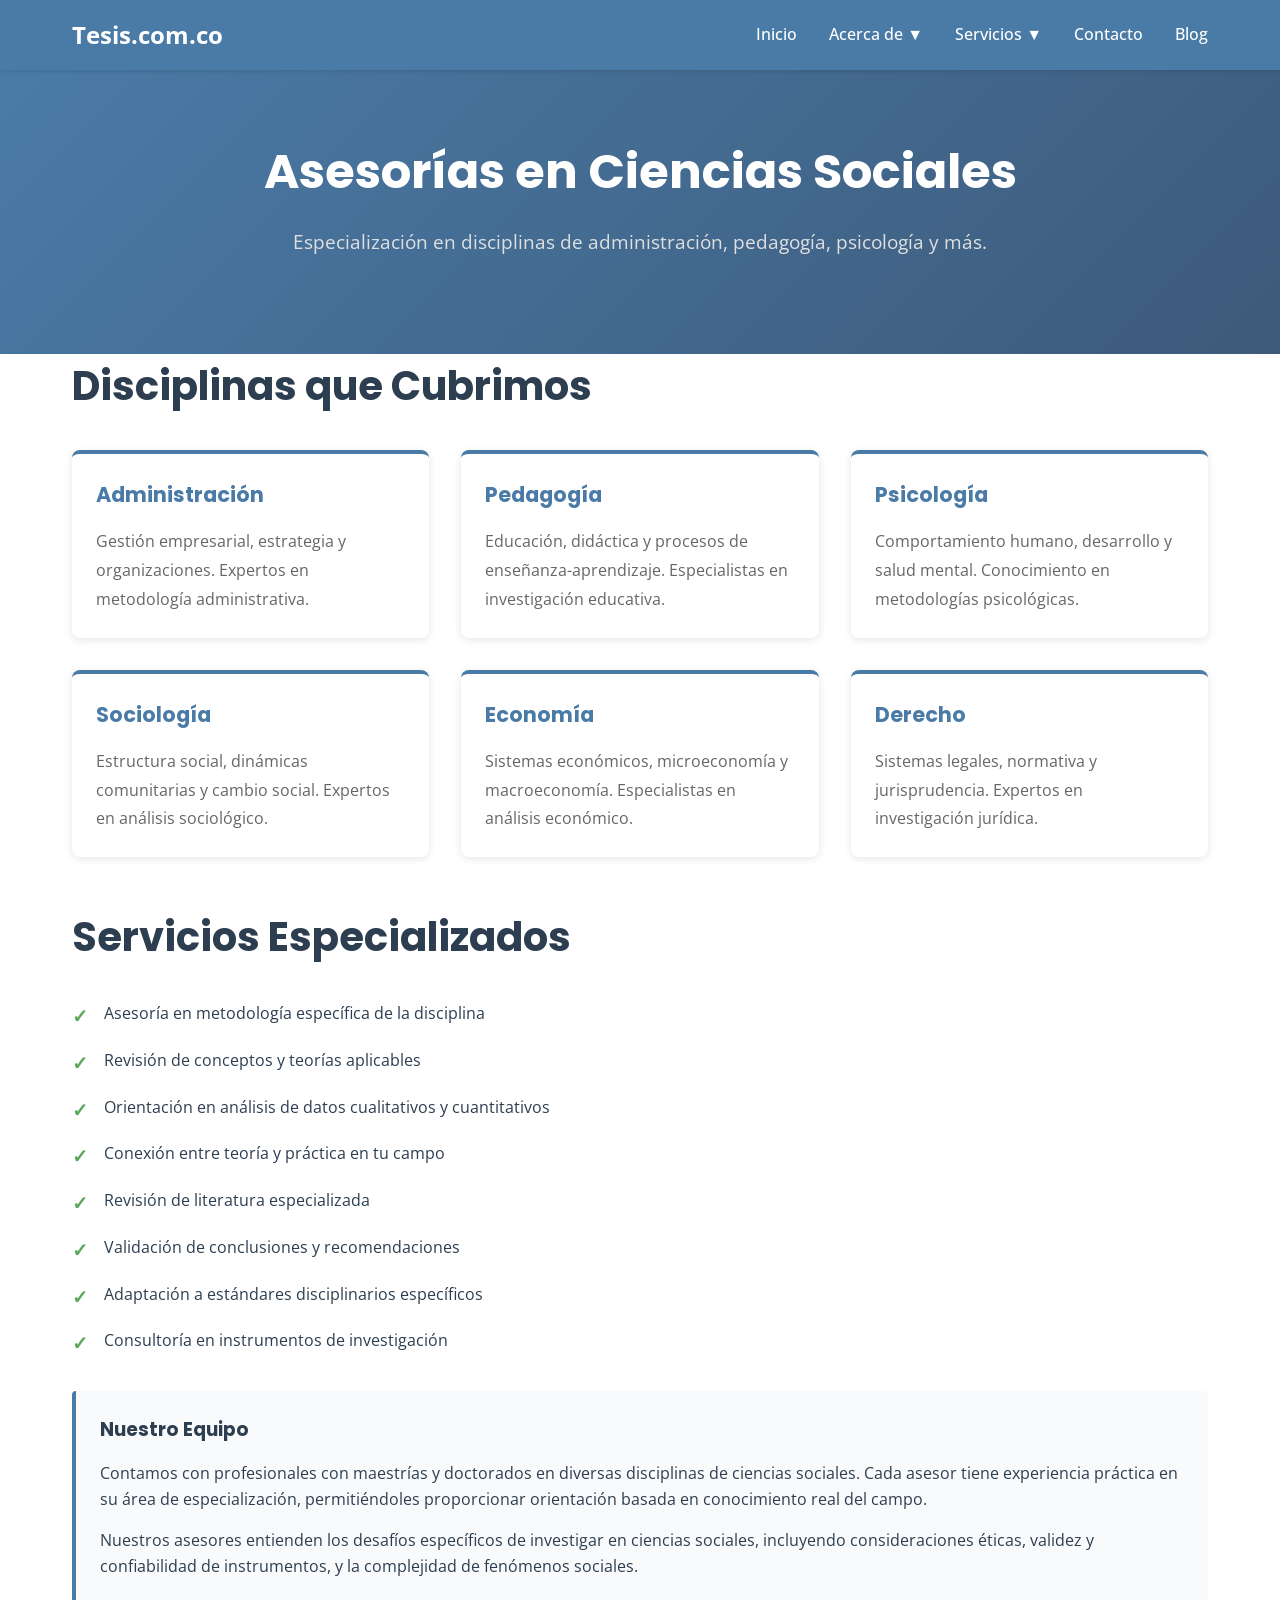
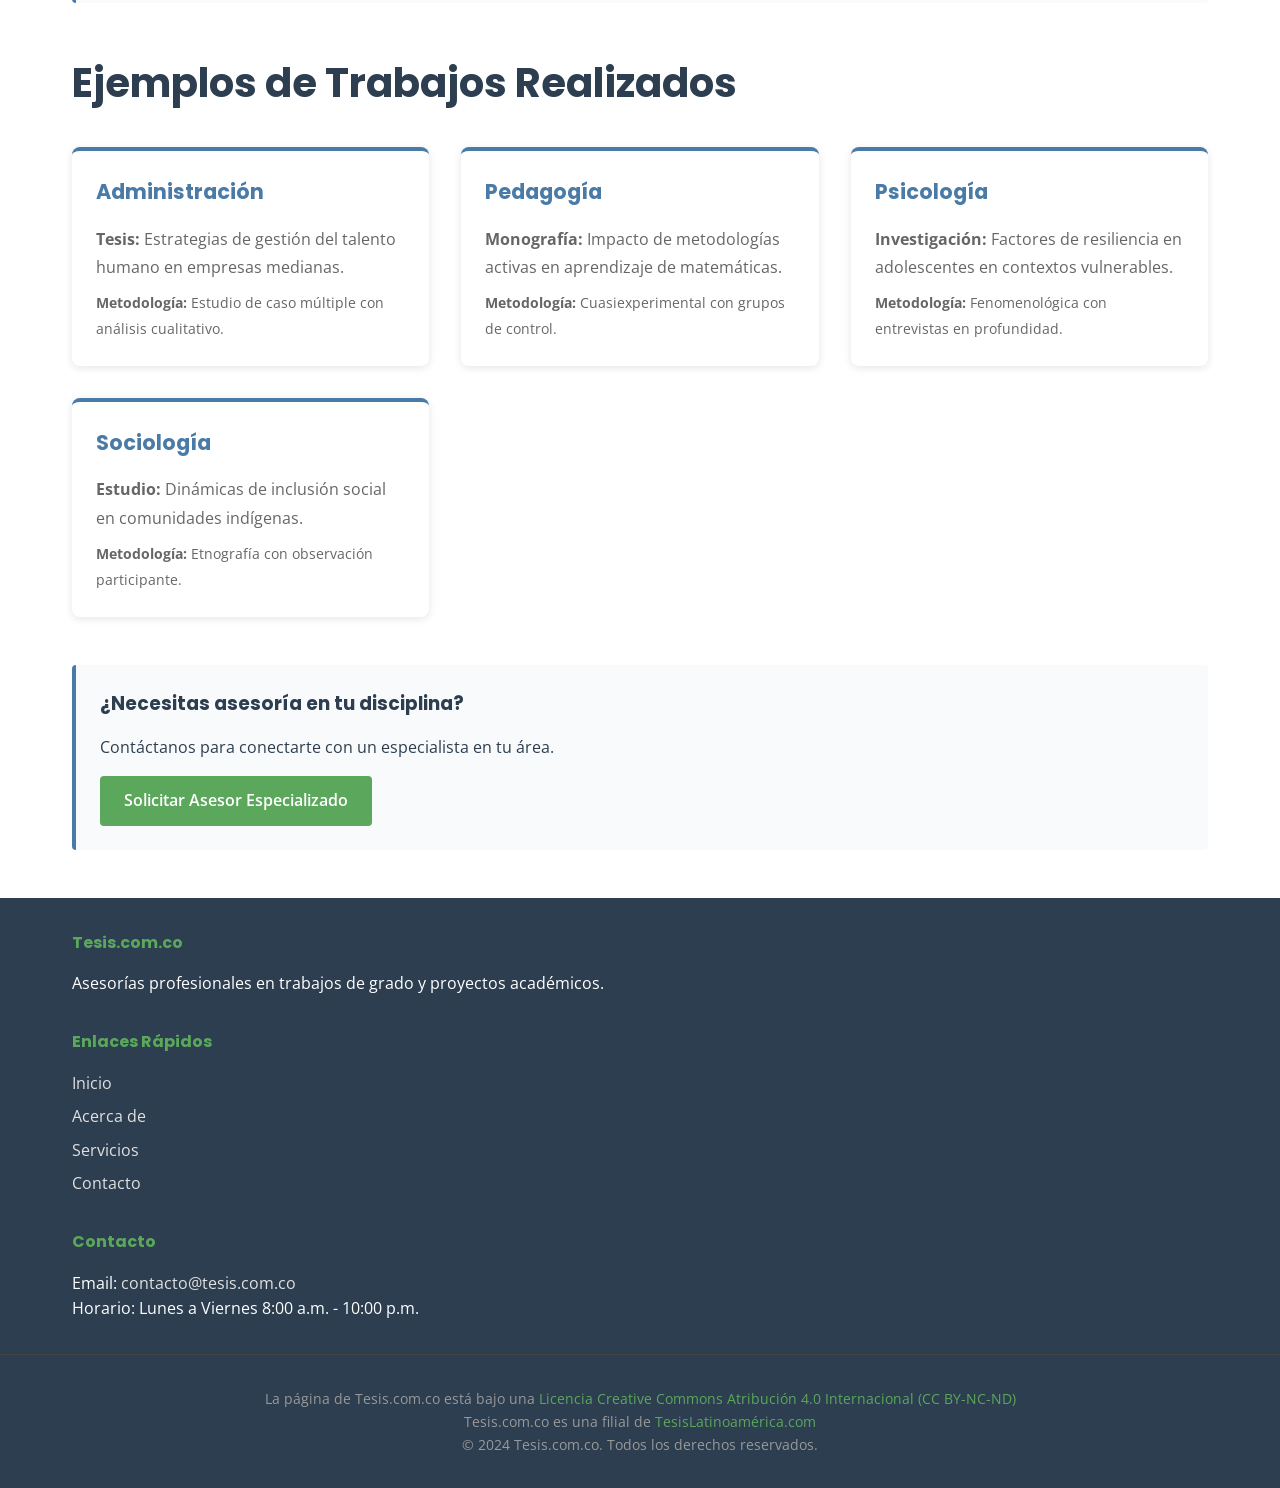
<file: pages/servicios/ciencias-sociales.html>
<!DOCTYPE html>
<html lang="es">
<head>
  <meta charset="UTF-8">
  <meta name="viewport" content="width=device-width, initial-scale=1.0">
  <title>Ciencias Sociales - Tesis.com.co</title>
  <link rel="preconnect" href="https://fonts.googleapis.com">
  <link rel="preconnect" href="https://fonts.gstatic.com" crossorigin>
  <link href="https://fonts.googleapis.com/css2?family=Open+Sans:wght@400;500;600;700&family=Poppins:wght@600;700;800&display=swap" rel="stylesheet">
  <link rel="stylesheet" href="../../css/styles.css">
</head>
<body>
  <!-- Navegación -->
  <nav>
    <div class="nav-container">
      <a href="../../index.html" class="logo">Tesis.com.co</a>
      <ul class="nav-menu">
        <li><a href="../../index.html">Inicio</a></li>
        <li class="nav-dropdown">
          <a href="#">Acerca de ▼</a>
          <div class="dropdown-content">
            <a href="../acerca-de.html">Acerca de</a>
            <a href="../filosofia.html">Filosofía</a>
            <a href="../politicas.html">Políticas y Condiciones</a>
          </div>
        </li>
        <li class="nav-dropdown">
          <a href="#">Servicios ▼</a>
          <div class="dropdown-content">
            <a href="../servicios.html">Ver todos</a>
            <a href="investigacion.html">Investigación</a>
            <a href="normas-y-estilos.html">Normas y Estilos</a>
            <a href="redaccion-y-estilo.html">Redacción y Estilo</a>
            <a href="defensa.html">Defensa de Tesis</a>
            <a href="ciencias-sociales.html">Ciencias Sociales</a>
            <a href="mercadeo.html">Mercadeo</a>
            <a href="estadistica.html">Estadística</a>
            <a href="analisis-datos.html">Análisis de Datos</a>
          </div>
        </li>
        <li><a href="../contacto.html">Contacto</a></li>
        <li><a href="../blog.html">Blog</a></li>
      </ul>
    </div>
  </nav>

  <!-- Hero Section -->
  <section class="hero">
    <div class="hero-container">
      <h1>Asesorías en Ciencias Sociales</h1>
      <p>Especialización en disciplinas de administración, pedagogía, psicología y más.</p>
    </div>
  </section>

  <!-- Contenido Principal -->
  <section class="container">
    <h2>Disciplinas que Cubrimos</h2>
    <div class="grid">
      <div class="card">
        <h3>Administración</h3>
        <p>Gestión empresarial, estrategia y organizaciones. Expertos en metodología administrativa.</p>
      </div>
      <div class="card">
        <h3>Pedagogía</h3>
        <p>Educación, didáctica y procesos de enseñanza-aprendizaje. Especialistas en investigación educativa.</p>
      </div>
      <div class="card">
        <h3>Psicología</h3>
        <p>Comportamiento humano, desarrollo y salud mental. Conocimiento en metodologías psicológicas.</p>
      </div>
      <div class="card">
        <h3>Sociología</h3>
        <p>Estructura social, dinámicas comunitarias y cambio social. Expertos en análisis sociológico.</p>
      </div>
      <div class="card">
        <h3>Economía</h3>
        <p>Sistemas económicos, microeconomía y macroeconomía. Especialistas en análisis económico.</p>
      </div>
      <div class="card">
        <h3>Derecho</h3>
        <p>Sistemas legales, normativa y jurisprudencia. Expertos en investigación jurídica.</p>
      </div>
    </div>

    <h2 style="margin-top: 3rem;">Servicios Especializados</h2>
    <ul class="list-with-icons">
      <li>Asesoría en metodología específica de la disciplina</li>
      <li>Revisión de conceptos y teorías aplicables</li>
      <li>Orientación en análisis de datos cualitativos y cuantitativos</li>
      <li>Conexión entre teoría y práctica en tu campo</li>
      <li>Revisión de literatura especializada</li>
      <li>Validación de conclusiones y recomendaciones</li>
      <li>Adaptación a estándares disciplinarios específicos</li>
      <li>Consultoría en instrumentos de investigación</li>
    </ul>

    <div class="highlight">
      <h3>Nuestro Equipo</h3>
      <p>Contamos con profesionales con maestrías y doctorados en diversas disciplinas de ciencias sociales. Cada asesor tiene experiencia práctica en su área de especialización, permitiéndoles proporcionar orientación basada en conocimiento real del campo.</p>
      <p style="margin-top: 1rem;">Nuestros asesores entienden los desafíos específicos de investigar en ciencias sociales, incluyendo consideraciones éticas, validez y confiabilidad de instrumentos, y la complejidad de fenómenos sociales.</p>
    </div>

    <h2 style="margin-top: 3rem;">Ejemplos de Trabajos Realizados</h2>
    <div class="grid">
      <div class="card">
        <h3>Administración</h3>
        <p><strong>Tesis:</strong> Estrategias de gestión del talento humano en empresas medianas.</p>
        <p style="margin-top: 0.5rem; font-size: 0.9rem; color: #666;"><strong>Metodología:</strong> Estudio de caso múltiple con análisis cualitativo.</p>
      </div>
      <div class="card">
        <h3>Pedagogía</h3>
        <p><strong>Monografía:</strong> Impacto de metodologías activas en aprendizaje de matemáticas.</p>
        <p style="margin-top: 0.5rem; font-size: 0.9rem; color: #666;"><strong>Metodología:</strong> Cuasiexperimental con grupos de control.</p>
      </div>
      <div class="card">
        <h3>Psicología</h3>
        <p><strong>Investigación:</strong> Factores de resiliencia en adolescentes en contextos vulnerables.</p>
        <p style="margin-top: 0.5rem; font-size: 0.9rem; color: #666;"><strong>Metodología:</strong> Fenomenológica con entrevistas en profundidad.</p>
      </div>
      <div class="card">
        <h3>Sociología</h3>
        <p><strong>Estudio:</strong> Dinámicas de inclusión social en comunidades indígenas.</p>
        <p style="margin-top: 0.5rem; font-size: 0.9rem; color: #666;"><strong>Metodología:</strong> Etnografía con observación participante.</p>
      </div>
    </div>

    <div class="highlight" style="margin-top: 3rem;">
      <h3>¿Necesitas asesoría en tu disciplina?</h3>
      <p>Contáctanos para conectarte con un especialista en tu área.</p>
      <p style="margin-top: 1rem;"><a href="../contacto.html" class="btn btn-primary">Solicitar Asesor Especializado</a></p>
    </div>
  </section>

  <!-- Footer -->
  <footer>
    <div class="footer-content">
      <div class="footer-section">
        <h4>Tesis.com.co</h4>
        <p>Asesorías profesionales en trabajos de grado y proyectos académicos.</p>
      </div>
      <div class="footer-section">
        <h4>Enlaces Rápidos</h4>
        <ul>
          <li><a href="../../index.html">Inicio</a></li>
          <li><a href="../acerca-de.html">Acerca de</a></li>
          <li><a href="../servicios.html">Servicios</a></li>
          <li><a href="../contacto.html">Contacto</a></li>
        </ul>
      </div>
      <div class="footer-section">
        <h4>Contacto</h4>
        <p>Email: <a href="mailto:contacto@tesis.com.co">contacto@tesis.com.co</a></p>
        <p>Horario: Lunes a Viernes 8:00 a.m. - 10:00 p.m.</p>
      </div>
    </div>
    <div class="footer-bottom">
      <p>La página de Tesis.com.co está bajo una <a href="https://creativecommons.org/licenses/by-nc-nd/4.0/" target="_blank">Licencia Creative Commons Atribución 4.0 Internacional (CC BY-NC-ND)</a></p>
      <p>Tesis.com.co es una filial de <a href="https://tesislatinoamericacom.wordpress.com" target="_blank">TesisLatinoamérica.com</a></p>
      <p>&copy; 2024 Tesis.com.co. Todos los derechos reservados.</p>
    </div>
  </footer>

  <script src="../../js/main.js"></script>
</body>
</html>
</file>
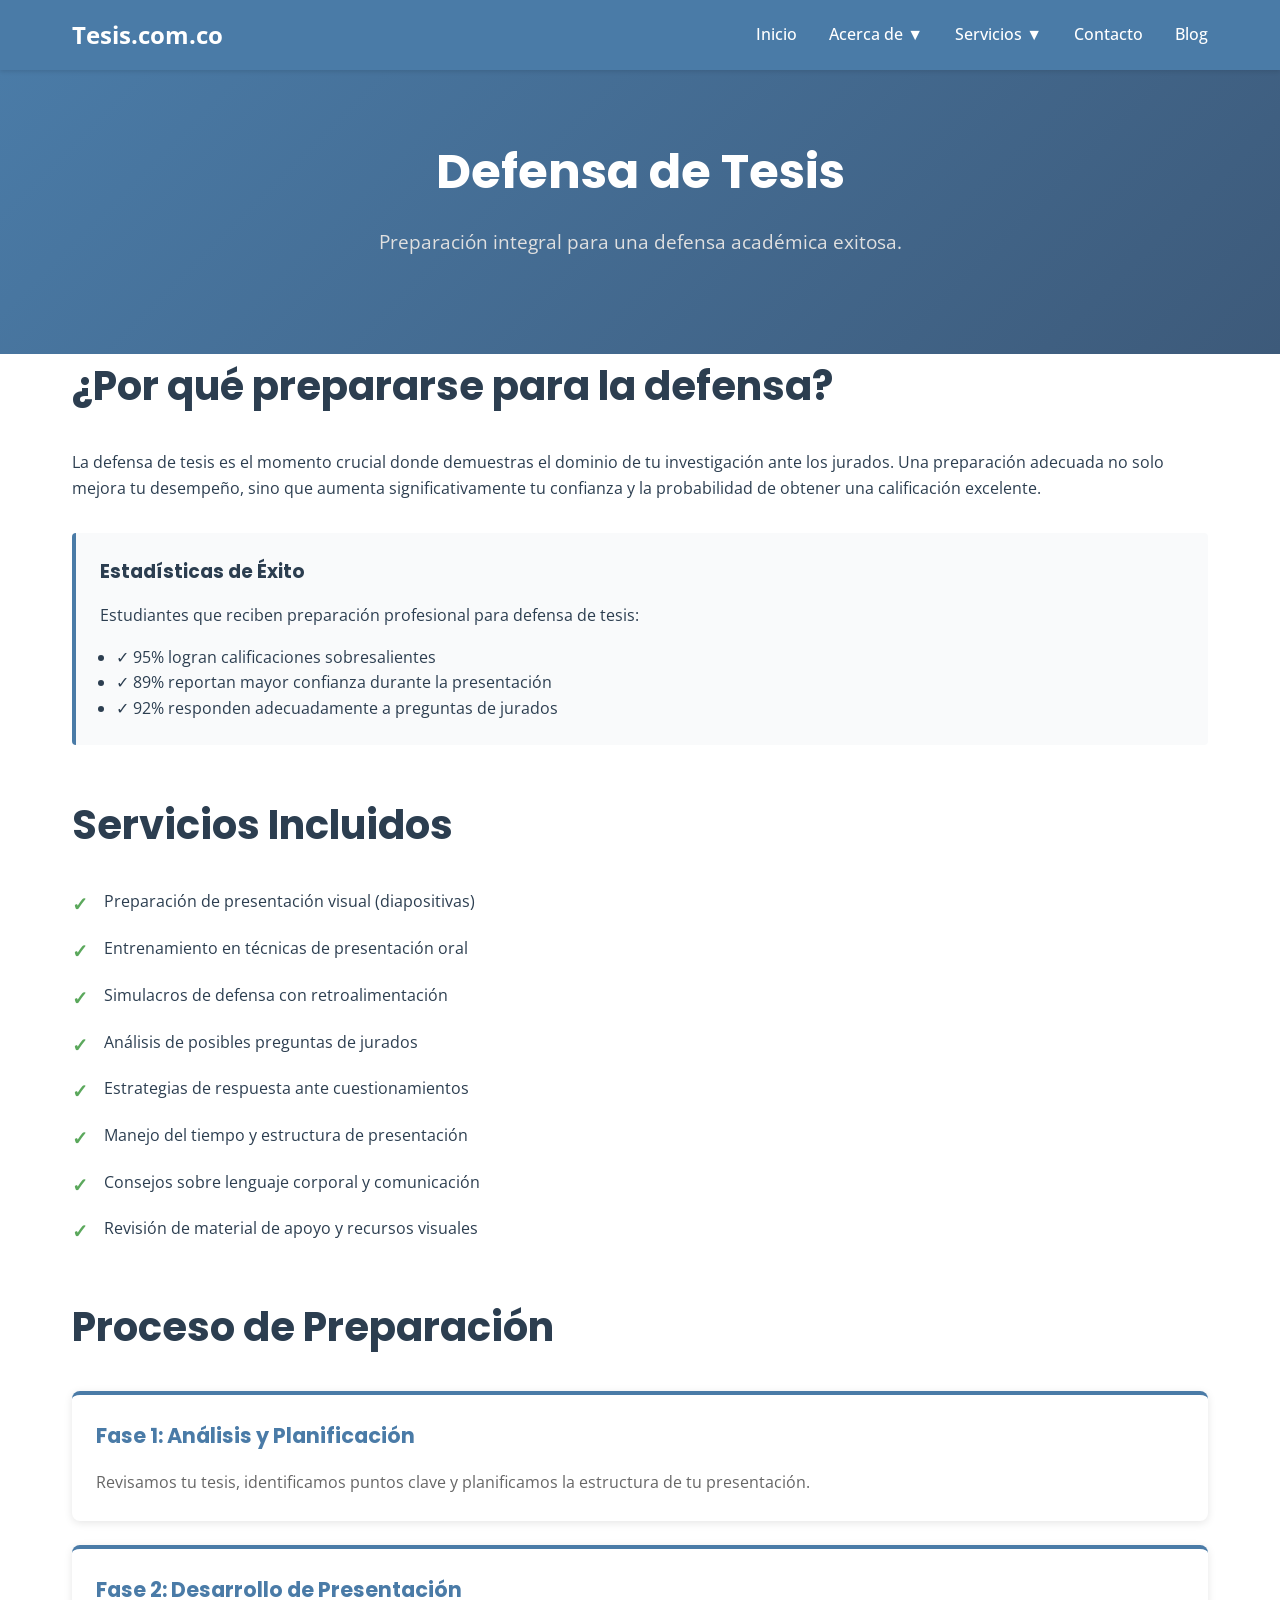
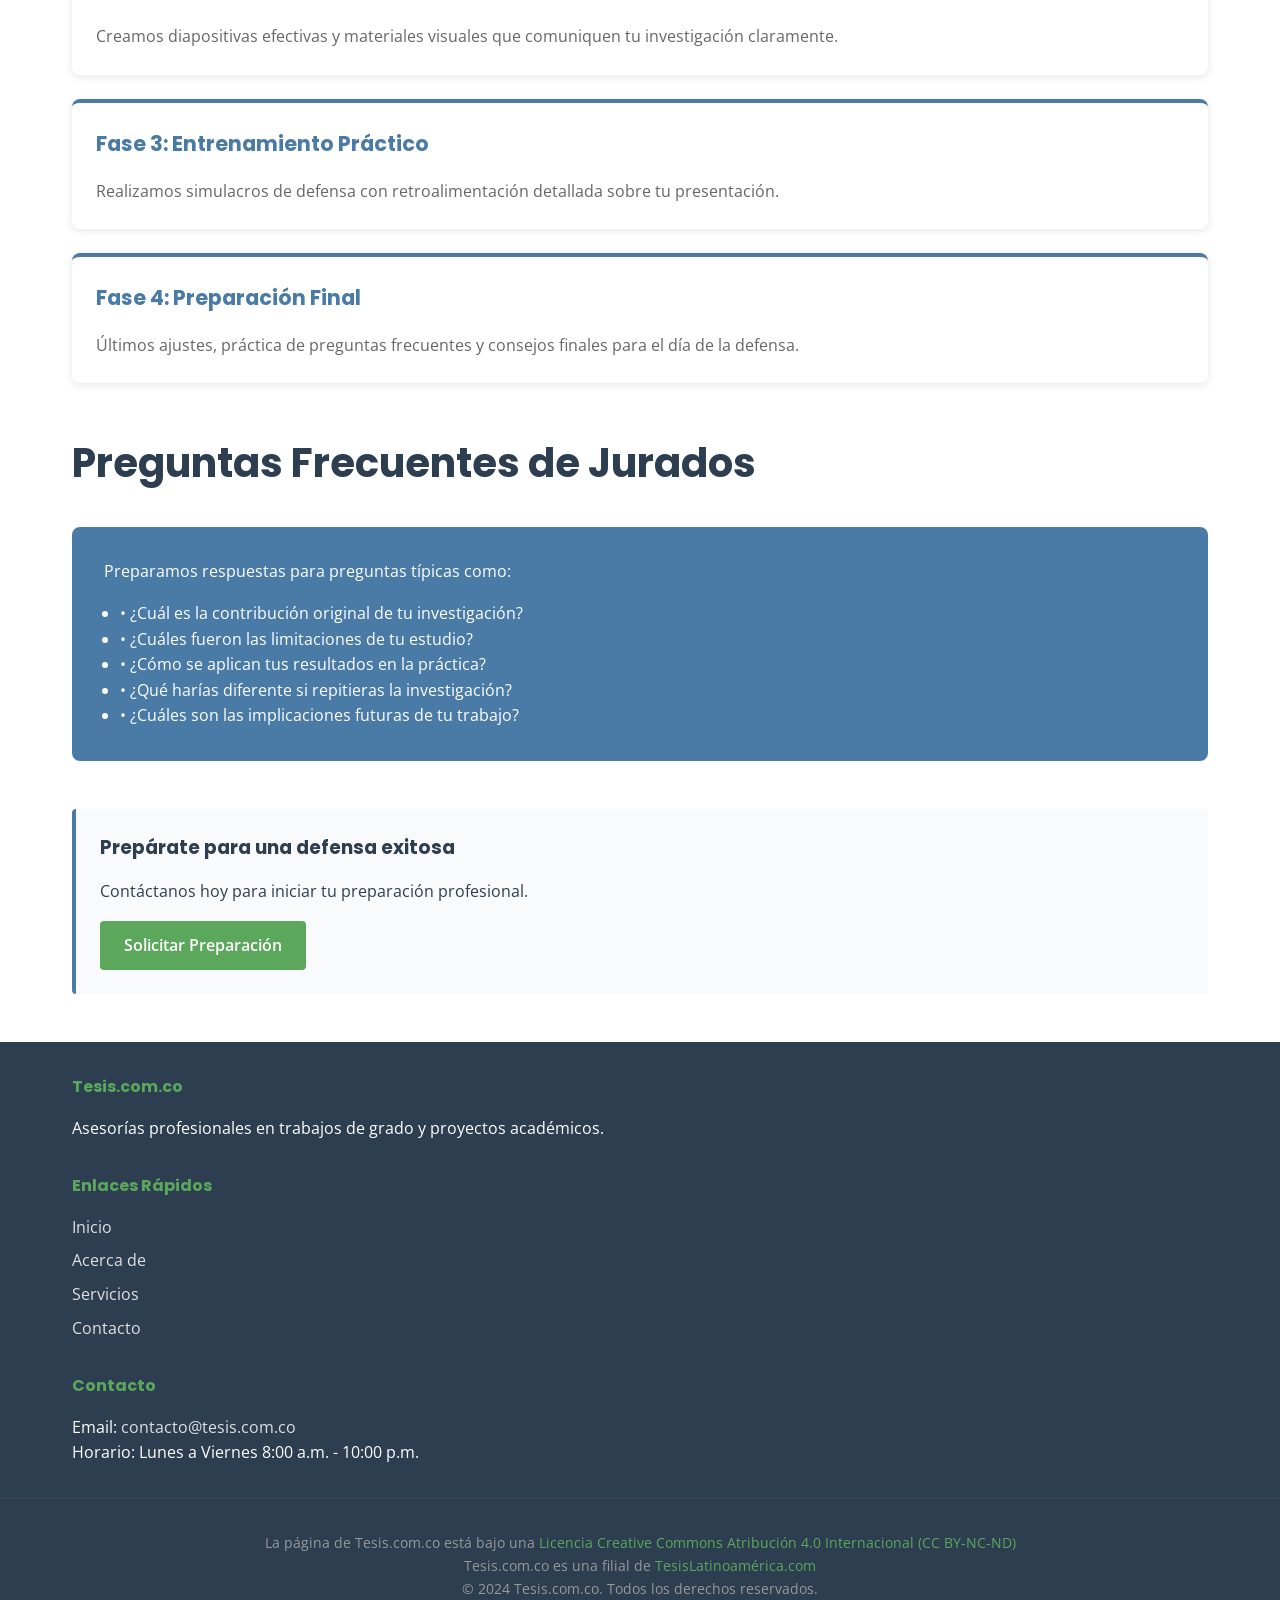
<file: pages/servicios/defensa.html>
<!DOCTYPE html>
<html lang="es">
<head>
  <meta charset="UTF-8">
  <meta name="viewport" content="width=device-width, initial-scale=1.0">
  <title>Defensa de Tesis - Tesis.com.co</title>
  <link rel="preconnect" href="https://fonts.googleapis.com">
  <link rel="preconnect" href="https://fonts.gstatic.com" crossorigin>
  <link href="https://fonts.googleapis.com/css2?family=Open+Sans:wght@400;500;600;700&family=Poppins:wght@600;700;800&display=swap" rel="stylesheet">
  <link rel="stylesheet" href="../../css/styles.css">
</head>
<body>
  <!-- Navegación -->
  <nav>
    <div class="nav-container">
      <a href="../../index.html" class="logo">Tesis.com.co</a>
      <ul class="nav-menu">
        <li><a href="../../index.html">Inicio</a></li>
        <li class="nav-dropdown">
          <a href="#">Acerca de ▼</a>
          <div class="dropdown-content">
            <a href="../acerca-de.html">Acerca de</a>
            <a href="../filosofia.html">Filosofía</a>
            <a href="../politicas.html">Políticas y Condiciones</a>
          </div>
        </li>
        <li class="nav-dropdown">
          <a href="#">Servicios ▼</a>
          <div class="dropdown-content">
            <a href="../servicios.html">Ver todos</a>
            <a href="investigacion.html">Investigación</a>
            <a href="normas-y-estilos.html">Normas y Estilos</a>
            <a href="redaccion-y-estilo.html">Redacción y Estilo</a>
            <a href="defensa.html">Defensa de Tesis</a>
            <a href="ciencias-sociales.html">Ciencias Sociales</a>
            <a href="mercadeo.html">Mercadeo</a>
            <a href="estadistica.html">Estadística</a>
            <a href="analisis-datos.html">Análisis de Datos</a>
          </div>
        </li>
        <li><a href="../contacto.html">Contacto</a></li>
        <li><a href="../blog.html">Blog</a></li>
      </ul>
    </div>
  </nav>

  <!-- Hero Section -->
  <section class="hero">
    <div class="hero-container">
      <h1>Defensa de Tesis</h1>
      <p>Preparación integral para una defensa académica exitosa.</p>
    </div>
  </section>

  <!-- Contenido Principal -->
  <section class="container">
    <h2>¿Por qué prepararse para la defensa?</h2>
    <p>La defensa de tesis es el momento crucial donde demuestras el dominio de tu investigación ante los jurados. Una preparación adecuada no solo mejora tu desempeño, sino que aumenta significativamente tu confianza y la probabilidad de obtener una calificación excelente.</p>

    <div class="highlight">
      <h3>Estadísticas de Éxito</h3>
      <p>Estudiantes que reciben preparación profesional para defensa de tesis:</p>
      <ul style="margin-top: 1rem; margin-left: 1rem;">
        <li>✓ 95% logran calificaciones sobresalientes</li>
        <li>✓ 89% reportan mayor confianza durante la presentación</li>
        <li>✓ 92% responden adecuadamente a preguntas de jurados</li>
      </ul>
    </div>

    <h2 style="margin-top: 3rem;">Servicios Incluidos</h2>
    <ul class="list-with-icons">
      <li>Preparación de presentación visual (diapositivas)</li>
      <li>Entrenamiento en técnicas de presentación oral</li>
      <li>Simulacros de defensa con retroalimentación</li>
      <li>Análisis de posibles preguntas de jurados</li>
      <li>Estrategias de respuesta ante cuestionamientos</li>
      <li>Manejo del tiempo y estructura de presentación</li>
      <li>Consejos sobre lenguaje corporal y comunicación</li>
      <li>Revisión de material de apoyo y recursos visuales</li>
    </ul>

    <h2 style="margin-top: 3rem;">Proceso de Preparación</h2>
    <div style="margin-top: 2rem;">
      <div class="card" style="margin-bottom: 1.5rem;">
        <h3>Fase 1: Análisis y Planificación</h3>
        <p>Revisamos tu tesis, identificamos puntos clave y planificamos la estructura de tu presentación.</p>
      </div>

      <div class="card" style="margin-bottom: 1.5rem;">
        <h3>Fase 2: Desarrollo de Presentación</h3>
        <p>Creamos diapositivas efectivas y materiales visuales que comuniquen tu investigación claramente.</p>
      </div>

      <div class="card" style="margin-bottom: 1.5rem;">
        <h3>Fase 3: Entrenamiento Práctico</h3>
        <p>Realizamos simulacros de defensa con retroalimentación detallada sobre tu presentación.</p>
      </div>

      <div class="card">
        <h3>Fase 4: Preparación Final</h3>
        <p>Últimos ajustes, práctica de preguntas frecuentes y consejos finales para el día de la defensa.</p>
      </div>
    </div>

    <h2 style="margin-top: 3rem;">Preguntas Frecuentes de Jurados</h2>
    <div style="background-color: #4A7BA7; color: white; padding: 2rem; border-radius: 8px; margin: 2rem 0;">
      <p style="margin-bottom: 1rem;">Preparamos respuestas para preguntas típicas como:</p>
      <ul style="margin-left: 1rem;">
        <li>• ¿Cuál es la contribución original de tu investigación?</li>
        <li>• ¿Cuáles fueron las limitaciones de tu estudio?</li>
        <li>• ¿Cómo se aplican tus resultados en la práctica?</li>
        <li>• ¿Qué harías diferente si repitieras la investigación?</li>
        <li>• ¿Cuáles son las implicaciones futuras de tu trabajo?</li>
      </ul>
    </div>

    <div class="highlight" style="margin-top: 3rem;">
      <h3>Prepárate para una defensa exitosa</h3>
      <p>Contáctanos hoy para iniciar tu preparación profesional.</p>
      <p style="margin-top: 1rem;"><a href="../contacto.html" class="btn btn-primary">Solicitar Preparación</a></p>
    </div>
  </section>

  <!-- Footer -->
  <footer>
    <div class="footer-content">
      <div class="footer-section">
        <h4>Tesis.com.co</h4>
        <p>Asesorías profesionales en trabajos de grado y proyectos académicos.</p>
      </div>
      <div class="footer-section">
        <h4>Enlaces Rápidos</h4>
        <ul>
          <li><a href="../../index.html">Inicio</a></li>
          <li><a href="../acerca-de.html">Acerca de</a></li>
          <li><a href="../servicios.html">Servicios</a></li>
          <li><a href="../contacto.html">Contacto</a></li>
        </ul>
      </div>
      <div class="footer-section">
        <h4>Contacto</h4>
        <p>Email: <a href="mailto:contacto@tesis.com.co">contacto@tesis.com.co</a></p>
        <p>Horario: Lunes a Viernes 8:00 a.m. - 10:00 p.m.</p>
      </div>
    </div>
    <div class="footer-bottom">
      <p>La página de Tesis.com.co está bajo una <a href="https://creativecommons.org/licenses/by-nc-nd/4.0/" target="_blank">Licencia Creative Commons Atribución 4.0 Internacional (CC BY-NC-ND)</a></p>
      <p>Tesis.com.co es una filial de <a href="https://tesislatinoamericacom.wordpress.com" target="_blank">TesisLatinoamérica.com</a></p>
      <p>&copy; 2024 Tesis.com.co. Todos los derechos reservados.</p>
    </div>
  </footer>

  <script src="../../js/main.js"></script>
</body>
</html>
</file>
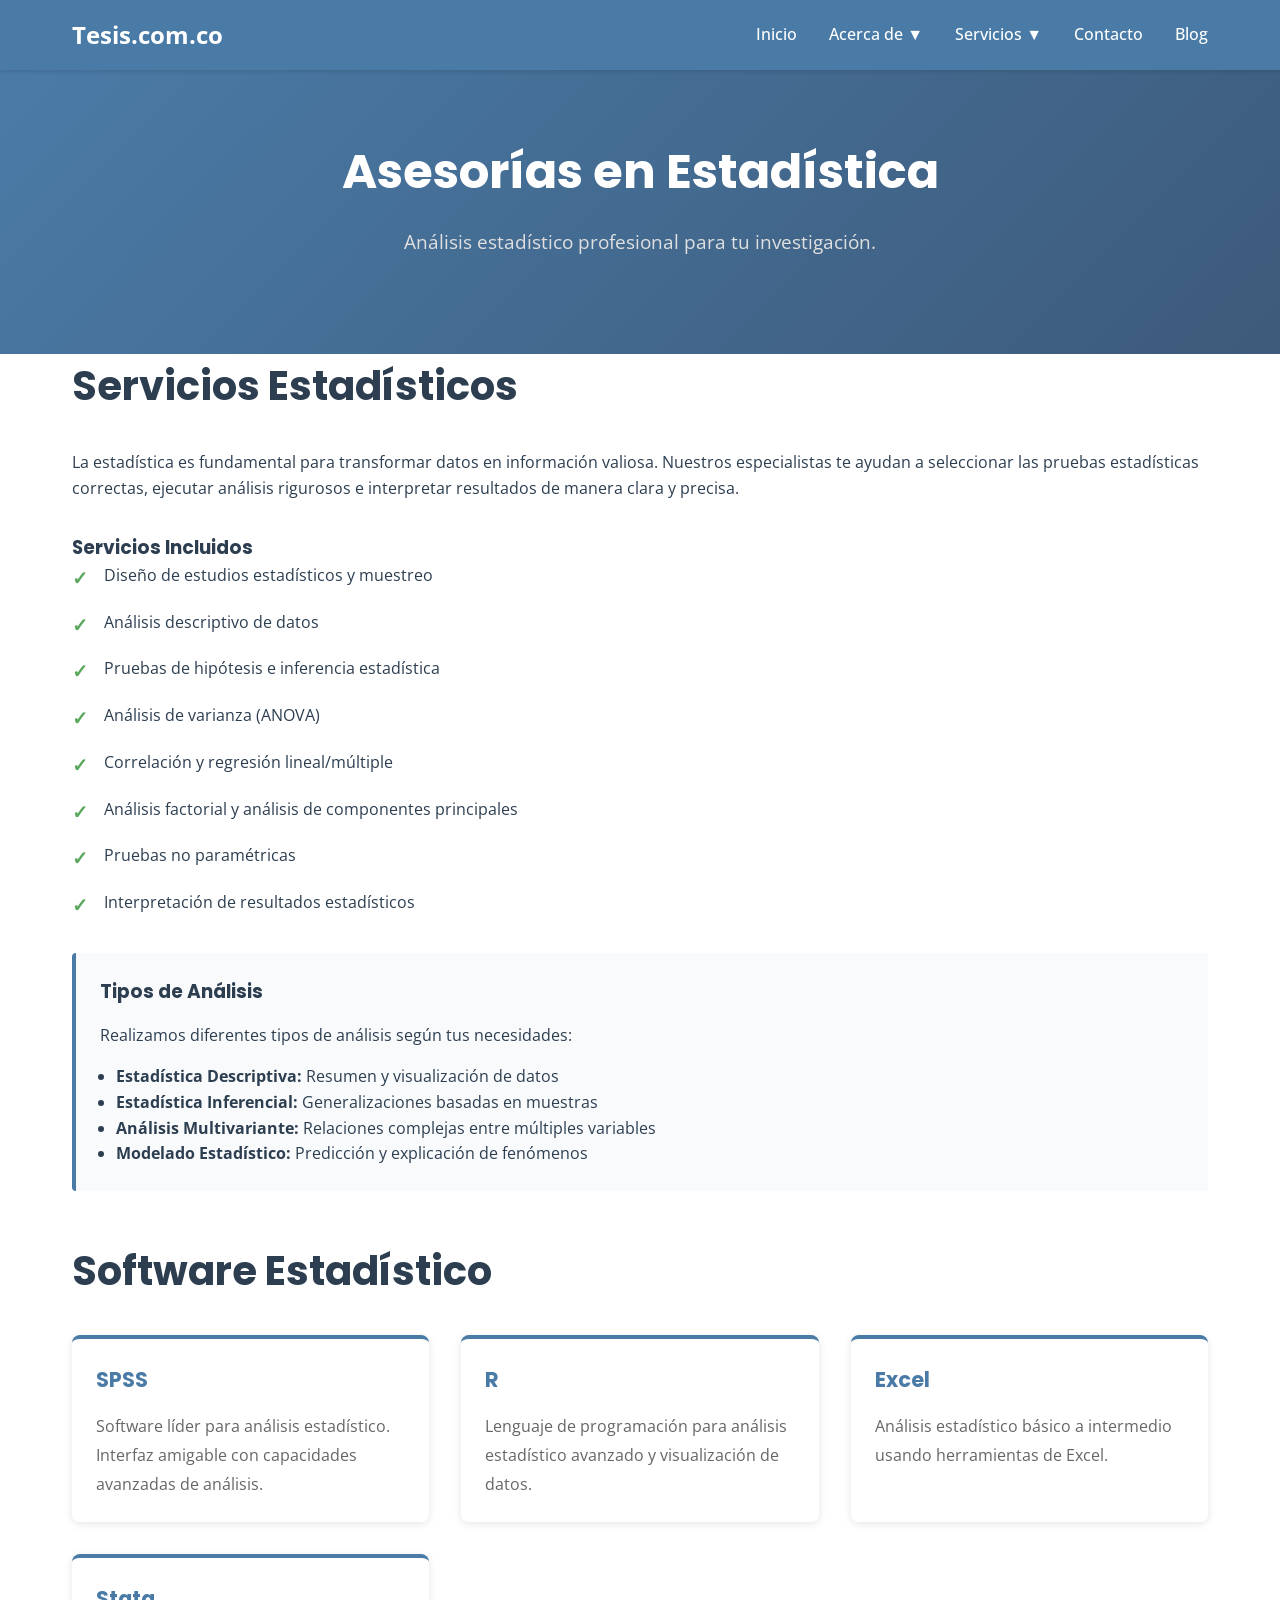
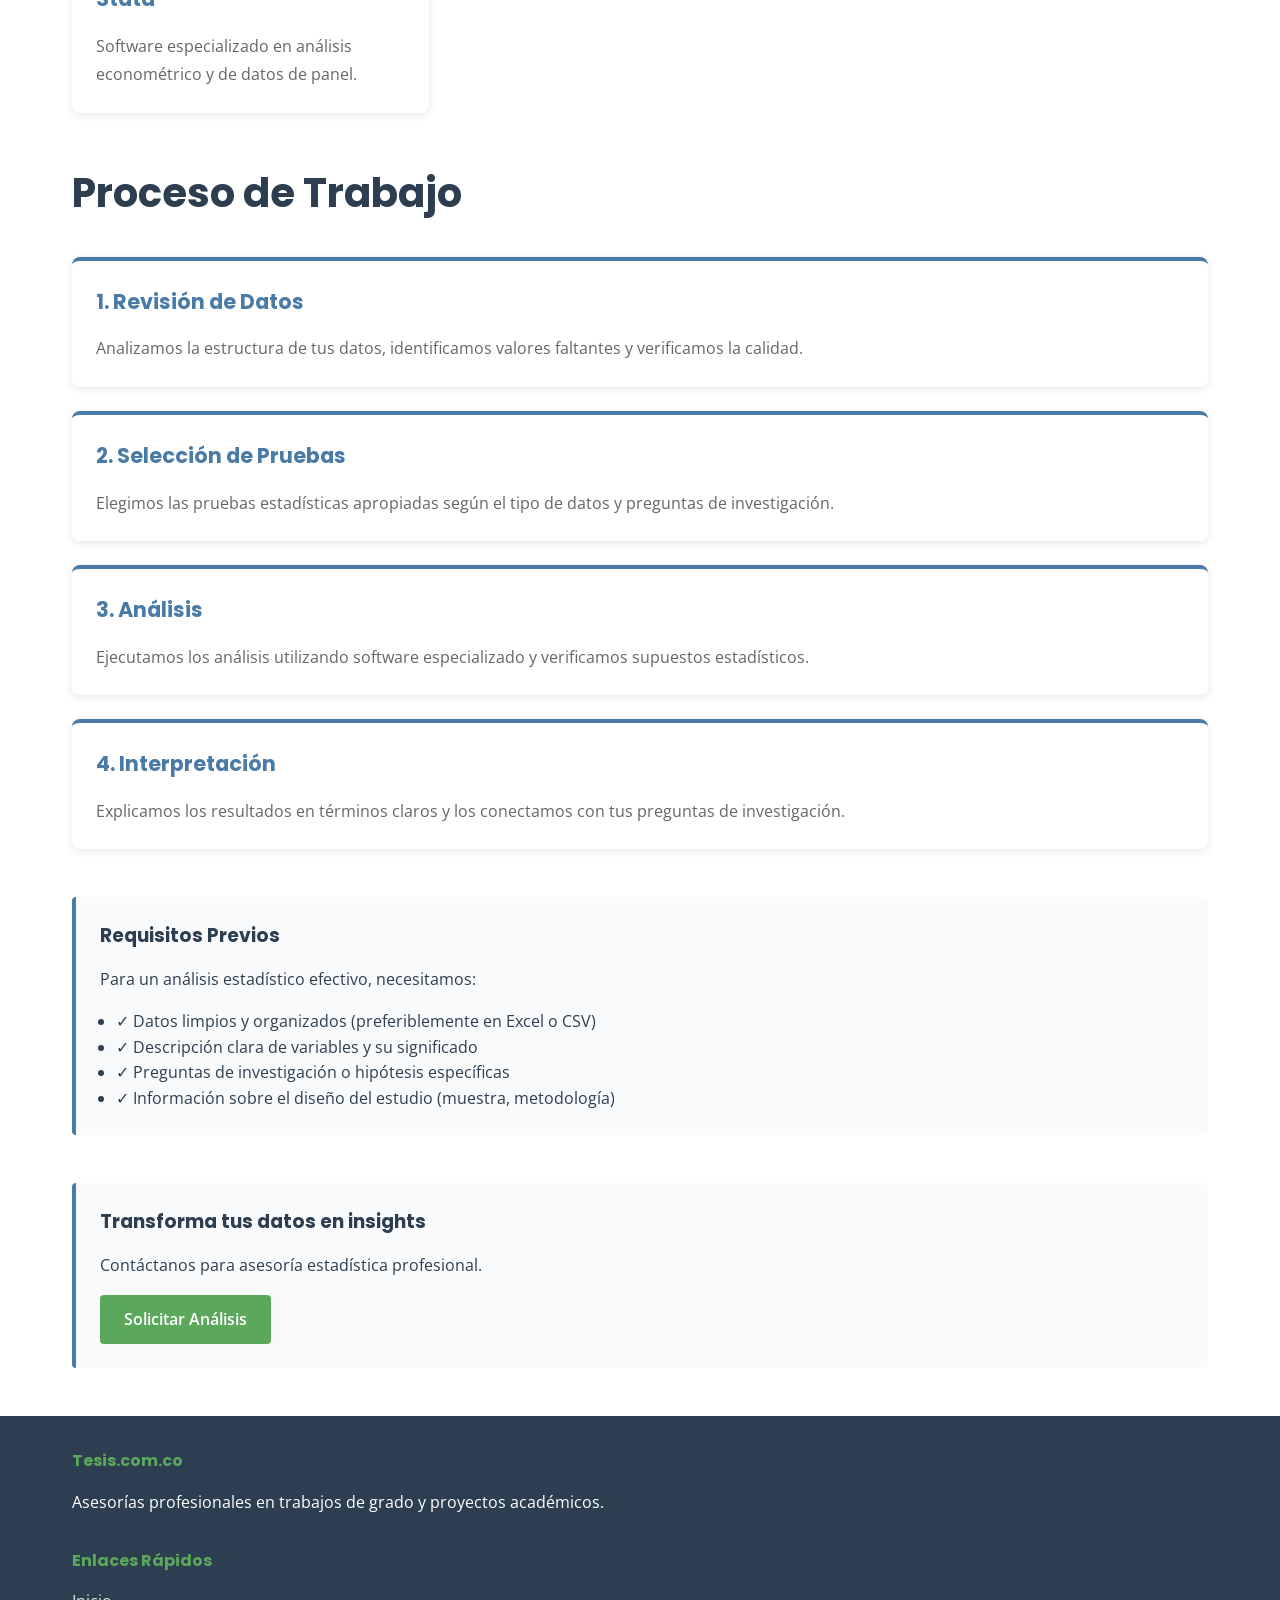
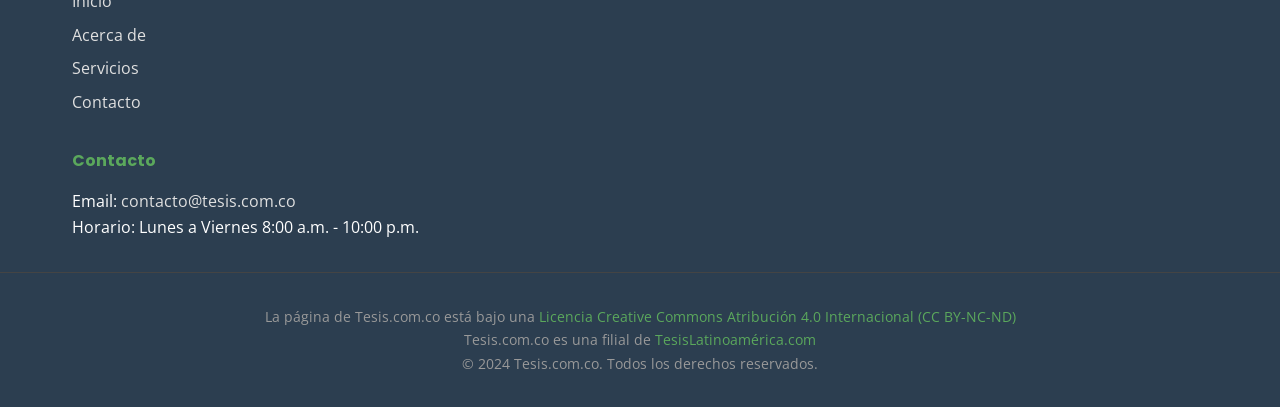
<file: pages/servicios/estadistica.html>
<!DOCTYPE html>
<html lang="es">
<head>
  <meta charset="UTF-8">
  <meta name="viewport" content="width=device-width, initial-scale=1.0">
  <title>Estadística - Tesis.com.co</title>
  <link rel="preconnect" href="https://fonts.googleapis.com">
  <link rel="preconnect" href="https://fonts.gstatic.com" crossorigin>
  <link href="https://fonts.googleapis.com/css2?family=Open+Sans:wght@400;500;600;700&family=Poppins:wght@600;700;800&display=swap" rel="stylesheet">
  <link rel="stylesheet" href="../../css/styles.css">
</head>
<body>
  <!-- Navegación -->
  <nav>
    <div class="nav-container">
      <a href="../../index.html" class="logo">Tesis.com.co</a>
      <ul class="nav-menu">
        <li><a href="../../index.html">Inicio</a></li>
        <li class="nav-dropdown">
          <a href="#">Acerca de ▼</a>
          <div class="dropdown-content">
            <a href="../acerca-de.html">Acerca de</a>
            <a href="../filosofia.html">Filosofía</a>
            <a href="../politicas.html">Políticas y Condiciones</a>
          </div>
        </li>
        <li class="nav-dropdown">
          <a href="#">Servicios ▼</a>
          <div class="dropdown-content">
            <a href="../servicios.html">Ver todos</a>
            <a href="investigacion.html">Investigación</a>
            <a href="normas-y-estilos.html">Normas y Estilos</a>
            <a href="redaccion-y-estilo.html">Redacción y Estilo</a>
            <a href="defensa.html">Defensa de Tesis</a>
            <a href="ciencias-sociales.html">Ciencias Sociales</a>
            <a href="mercadeo.html">Mercadeo</a>
            <a href="estadistica.html">Estadística</a>
            <a href="analisis-datos.html">Análisis de Datos</a>
          </div>
        </li>
        <li><a href="../contacto.html">Contacto</a></li>
        <li><a href="../blog.html">Blog</a></li>
      </ul>
    </div>
  </nav>

  <!-- Hero Section -->
  <section class="hero">
    <div class="hero-container">
      <h1>Asesorías en Estadística</h1>
      <p>Análisis estadístico profesional para tu investigación.</p>
    </div>
  </section>

  <!-- Contenido Principal -->
  <section class="container">
    <h2>Servicios Estadísticos</h2>
    <p>La estadística es fundamental para transformar datos en información valiosa. Nuestros especialistas te ayudan a seleccionar las pruebas estadísticas correctas, ejecutar análisis rigurosos e interpretar resultados de manera clara y precisa.</p>

    <h3 style="margin-top: 2rem;">Servicios Incluidos</h3>
    <ul class="list-with-icons">
      <li>Diseño de estudios estadísticos y muestreo</li>
      <li>Análisis descriptivo de datos</li>
      <li>Pruebas de hipótesis e inferencia estadística</li>
      <li>Análisis de varianza (ANOVA)</li>
      <li>Correlación y regresión lineal/múltiple</li>
      <li>Análisis factorial y análisis de componentes principales</li>
      <li>Pruebas no paramétricas</li>
      <li>Interpretación de resultados estadísticos</li>
    </ul>

    <div class="highlight">
      <h3>Tipos de Análisis</h3>
      <p>Realizamos diferentes tipos de análisis según tus necesidades:</p>
      <ul style="margin-top: 1rem; margin-left: 1rem;">
        <li><strong>Estadística Descriptiva:</strong> Resumen y visualización de datos</li>
        <li><strong>Estadística Inferencial:</strong> Generalizaciones basadas en muestras</li>
        <li><strong>Análisis Multivariante:</strong> Relaciones complejas entre múltiples variables</li>
        <li><strong>Modelado Estadístico:</strong> Predicción y explicación de fenómenos</li>
      </ul>
    </div>

    <h2 style="margin-top: 3rem;">Software Estadístico</h2>
    <div class="grid">
      <div class="card">
        <h3>SPSS</h3>
        <p>Software líder para análisis estadístico. Interfaz amigable con capacidades avanzadas de análisis.</p>
      </div>
      <div class="card">
        <h3>R</h3>
        <p>Lenguaje de programación para análisis estadístico avanzado y visualización de datos.</p>
      </div>
      <div class="card">
        <h3>Excel</h3>
        <p>Análisis estadístico básico a intermedio usando herramientas de Excel.</p>
      </div>
      <div class="card">
        <h3>Stata</h3>
        <p>Software especializado en análisis econométrico y de datos de panel.</p>
      </div>
    </div>

    <h2 style="margin-top: 3rem;">Proceso de Trabajo</h2>
    <div style="margin-top: 2rem;">
      <div class="card" style="margin-bottom: 1.5rem;">
        <h3>1. Revisión de Datos</h3>
        <p>Analizamos la estructura de tus datos, identificamos valores faltantes y verificamos la calidad.</p>
      </div>

      <div class="card" style="margin-bottom: 1.5rem;">
        <h3>2. Selección de Pruebas</h3>
        <p>Elegimos las pruebas estadísticas apropiadas según el tipo de datos y preguntas de investigación.</p>
      </div>

      <div class="card" style="margin-bottom: 1.5rem;">
        <h3>3. Análisis</h3>
        <p>Ejecutamos los análisis utilizando software especializado y verificamos supuestos estadísticos.</p>
      </div>

      <div class="card">
        <h3>4. Interpretación</h3>
        <p>Explicamos los resultados en términos claros y los conectamos con tus preguntas de investigación.</p>
      </div>
    </div>

    <div class="highlight" style="margin-top: 3rem;">
      <h3>Requisitos Previos</h3>
      <p>Para un análisis estadístico efectivo, necesitamos:</p>
      <ul style="margin-top: 1rem; margin-left: 1rem;">
        <li>✓ Datos limpios y organizados (preferiblemente en Excel o CSV)</li>
        <li>✓ Descripción clara de variables y su significado</li>
        <li>✓ Preguntas de investigación o hipótesis específicas</li>
        <li>✓ Información sobre el diseño del estudio (muestra, metodología)</li>
      </ul>
    </div>

    <div class="highlight" style="margin-top: 3rem;">
      <h3>Transforma tus datos en insights</h3>
      <p>Contáctanos para asesoría estadística profesional.</p>
      <p style="margin-top: 1rem;"><a href="../contacto.html" class="btn btn-primary">Solicitar Análisis</a></p>
    </div>
  </section>

  <!-- Footer -->
  <footer>
    <div class="footer-content">
      <div class="footer-section">
        <h4>Tesis.com.co</h4>
        <p>Asesorías profesionales en trabajos de grado y proyectos académicos.</p>
      </div>
      <div class="footer-section">
        <h4>Enlaces Rápidos</h4>
        <ul>
          <li><a href="../../index.html">Inicio</a></li>
          <li><a href="../acerca-de.html">Acerca de</a></li>
          <li><a href="../servicios.html">Servicios</a></li>
          <li><a href="../contacto.html">Contacto</a></li>
        </ul>
      </div>
      <div class="footer-section">
        <h4>Contacto</h4>
        <p>Email: <a href="mailto:contacto@tesis.com.co">contacto@tesis.com.co</a></p>
        <p>Horario: Lunes a Viernes 8:00 a.m. - 10:00 p.m.</p>
      </div>
    </div>
    <div class="footer-bottom">
      <p>La página de Tesis.com.co está bajo una <a href="https://creativecommons.org/licenses/by-nc-nd/4.0/" target="_blank">Licencia Creative Commons Atribución 4.0 Internacional (CC BY-NC-ND)</a></p>
      <p>Tesis.com.co es una filial de <a href="https://tesislatinoamericacom.wordpress.com" target="_blank">TesisLatinoamérica.com</a></p>
      <p>&copy; 2024 Tesis.com.co. Todos los derechos reservados.</p>
    </div>
  </footer>

  <script src="../../js/main.js"></script>
</body>
</html>
</file>
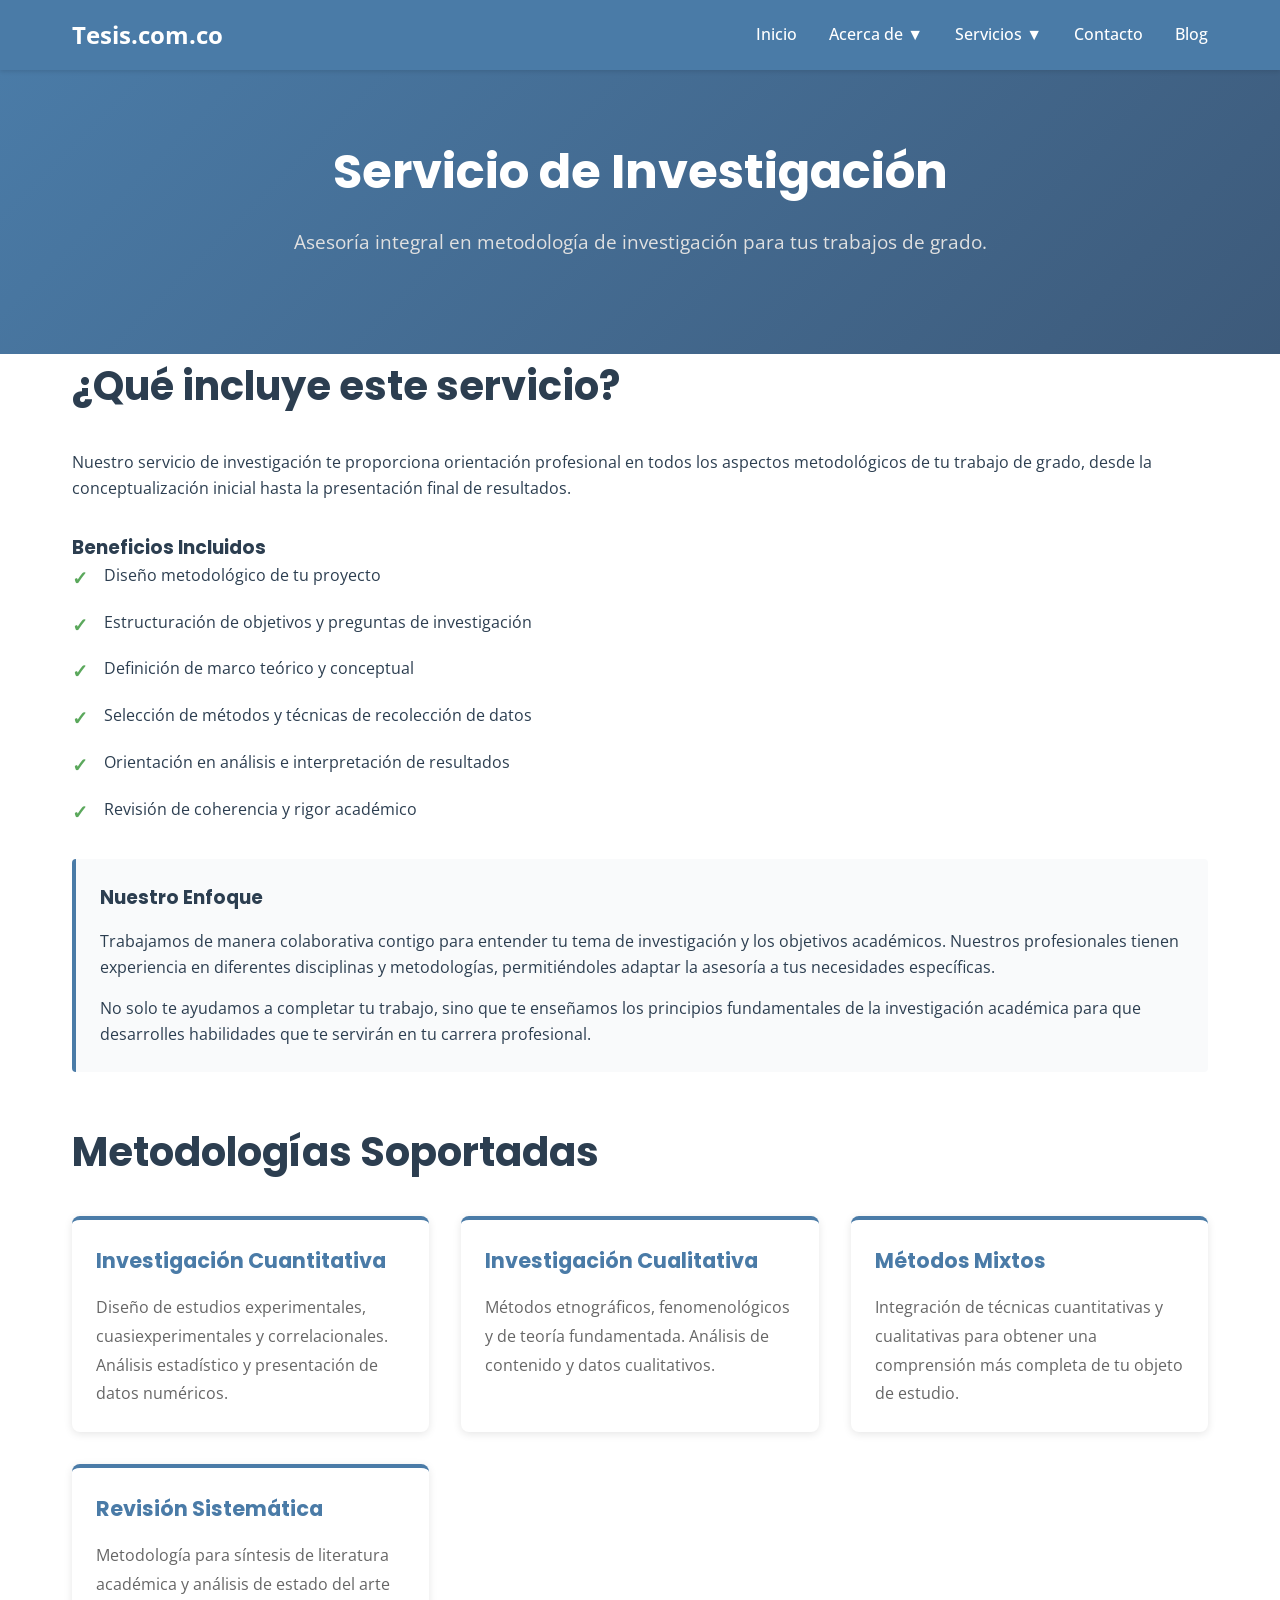
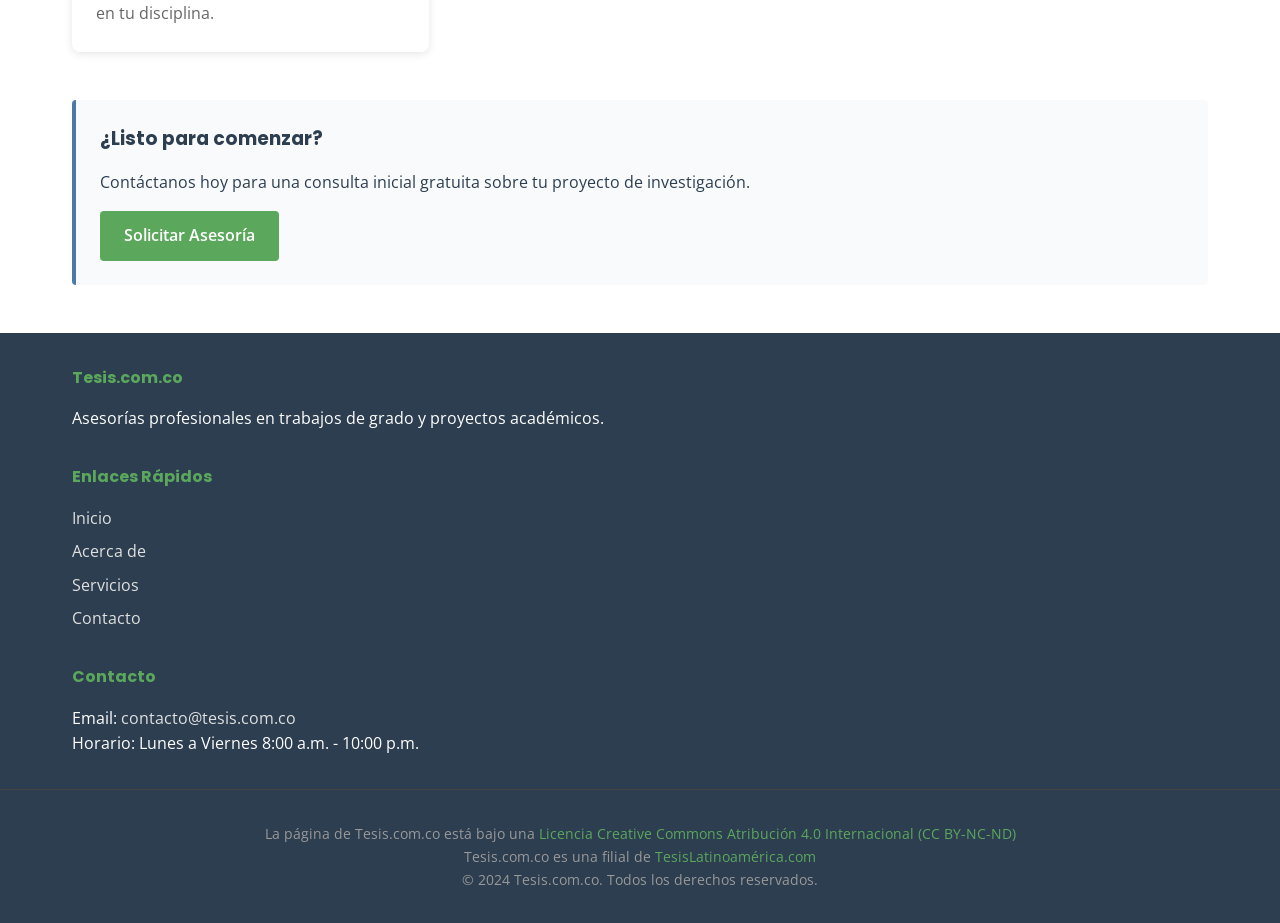
<file: pages/servicios/investigacion.html>
<!DOCTYPE html>
<html lang="es">
<head>
  <meta charset="UTF-8">
  <meta name="viewport" content="width=device-width, initial-scale=1.0">
  <title>Investigación - Tesis.com.co</title>
  <link rel="preconnect" href="https://fonts.googleapis.com">
  <link rel="preconnect" href="https://fonts.gstatic.com" crossorigin>
  <link href="https://fonts.googleapis.com/css2?family=Open+Sans:wght@400;500;600;700&family=Poppins:wght@600;700;800&display=swap" rel="stylesheet">
  <link rel="stylesheet" href="../../css/styles.css">
</head>
<body>
  <!-- Navegación -->
  <nav>
    <div class="nav-container">
      <a href="../../index.html" class="logo">Tesis.com.co</a>
      <ul class="nav-menu">
        <li><a href="../../index.html">Inicio</a></li>
        <li class="nav-dropdown">
          <a href="#">Acerca de ▼</a>
          <div class="dropdown-content">
            <a href="../acerca-de.html">Acerca de</a>
            <a href="../filosofia.html">Filosofía</a>
            <a href="../politicas.html">Políticas y Condiciones</a>
          </div>
        </li>
        <li class="nav-dropdown">
          <a href="#">Servicios ▼</a>
          <div class="dropdown-content">
            <a href="../servicios.html">Ver todos</a>
            <a href="investigacion.html">Investigación</a>
            <a href="normas-y-estilos.html">Normas y Estilos</a>
            <a href="redaccion-y-estilo.html">Redacción y Estilo</a>
            <a href="defensa.html">Defensa de Tesis</a>
            <a href="ciencias-sociales.html">Ciencias Sociales</a>
            <a href="mercadeo.html">Mercadeo</a>
            <a href="estadistica.html">Estadística</a>
            <a href="analisis-datos.html">Análisis de Datos</a>
          </div>
        </li>
        <li><a href="../contacto.html">Contacto</a></li>
        <li><a href="../blog.html">Blog</a></li>
      </ul>
    </div>
  </nav>

  <!-- Hero Section -->
  <section class="hero">
    <div class="hero-container">
      <h1>Servicio de Investigación</h1>
      <p>Asesoría integral en metodología de investigación para tus trabajos de grado.</p>
    </div>
  </section>

  <!-- Contenido Principal -->
  <section class="container">
    <h2>¿Qué incluye este servicio?</h2>
    <p>Nuestro servicio de investigación te proporciona orientación profesional en todos los aspectos metodológicos de tu trabajo de grado, desde la conceptualización inicial hasta la presentación final de resultados.</p>

    <h3 style="margin-top: 2rem;">Beneficios Incluidos</h3>
    <ul class="list-with-icons">
      <li>Diseño metodológico de tu proyecto</li>
      <li>Estructuración de objetivos y preguntas de investigación</li>
      <li>Definición de marco teórico y conceptual</li>
      <li>Selección de métodos y técnicas de recolección de datos</li>
      <li>Orientación en análisis e interpretación de resultados</li>
      <li>Revisión de coherencia y rigor académico</li>
    </ul>

    <div class="highlight">
      <h3>Nuestro Enfoque</h3>
      <p>Trabajamos de manera colaborativa contigo para entender tu tema de investigación y los objetivos académicos. Nuestros profesionales tienen experiencia en diferentes disciplinas y metodologías, permitiéndoles adaptar la asesoría a tus necesidades específicas.</p>
      <p style="margin-top: 1rem;">No solo te ayudamos a completar tu trabajo, sino que te enseñamos los principios fundamentales de la investigación académica para que desarrolles habilidades que te servirán en tu carrera profesional.</p>
    </div>

    <h2 style="margin-top: 3rem;">Metodologías Soportadas</h2>
    <div class="grid">
      <div class="card">
        <h3>Investigación Cuantitativa</h3>
        <p>Diseño de estudios experimentales, cuasiexperimentales y correlacionales. Análisis estadístico y presentación de datos numéricos.</p>
      </div>
      <div class="card">
        <h3>Investigación Cualitativa</h3>
        <p>Métodos etnográficos, fenomenológicos y de teoría fundamentada. Análisis de contenido y datos cualitativos.</p>
      </div>
      <div class="card">
        <h3>Métodos Mixtos</h3>
        <p>Integración de técnicas cuantitativas y cualitativas para obtener una comprensión más completa de tu objeto de estudio.</p>
      </div>
      <div class="card">
        <h3>Revisión Sistemática</h3>
        <p>Metodología para síntesis de literatura académica y análisis de estado del arte en tu disciplina.</p>
      </div>
    </div>

    <div class="highlight" style="margin-top: 3rem;">
      <h3>¿Listo para comenzar?</h3>
      <p>Contáctanos hoy para una consulta inicial gratuita sobre tu proyecto de investigación.</p>
      <p style="margin-top: 1rem;"><a href="../contacto.html" class="btn btn-primary">Solicitar Asesoría</a></p>
    </div>
  </section>

  <!-- Footer -->
  <footer>
    <div class="footer-content">
      <div class="footer-section">
        <h4>Tesis.com.co</h4>
        <p>Asesorías profesionales en trabajos de grado y proyectos académicos.</p>
      </div>
      <div class="footer-section">
        <h4>Enlaces Rápidos</h4>
        <ul>
          <li><a href="../../index.html">Inicio</a></li>
          <li><a href="../acerca-de.html">Acerca de</a></li>
          <li><a href="../servicios.html">Servicios</a></li>
          <li><a href="../contacto.html">Contacto</a></li>
        </ul>
      </div>
      <div class="footer-section">
        <h4>Contacto</h4>
        <p>Email: <a href="mailto:contacto@tesis.com.co">contacto@tesis.com.co</a></p>
        <p>Horario: Lunes a Viernes 8:00 a.m. - 10:00 p.m.</p>
      </div>
    </div>
    <div class="footer-bottom">
      <p>La página de Tesis.com.co está bajo una <a href="https://creativecommons.org/licenses/by-nc-nd/4.0/" target="_blank">Licencia Creative Commons Atribución 4.0 Internacional (CC BY-NC-ND)</a></p>
      <p>Tesis.com.co es una filial de <a href="https://tesislatinoamericacom.wordpress.com" target="_blank">TesisLatinoamérica.com</a></p>
      <p>&copy; 2024 Tesis.com.co. Todos los derechos reservados.</p>
    </div>
  </footer>

  <script src="../../js/main.js"></script>
</body>
</html>
</file>
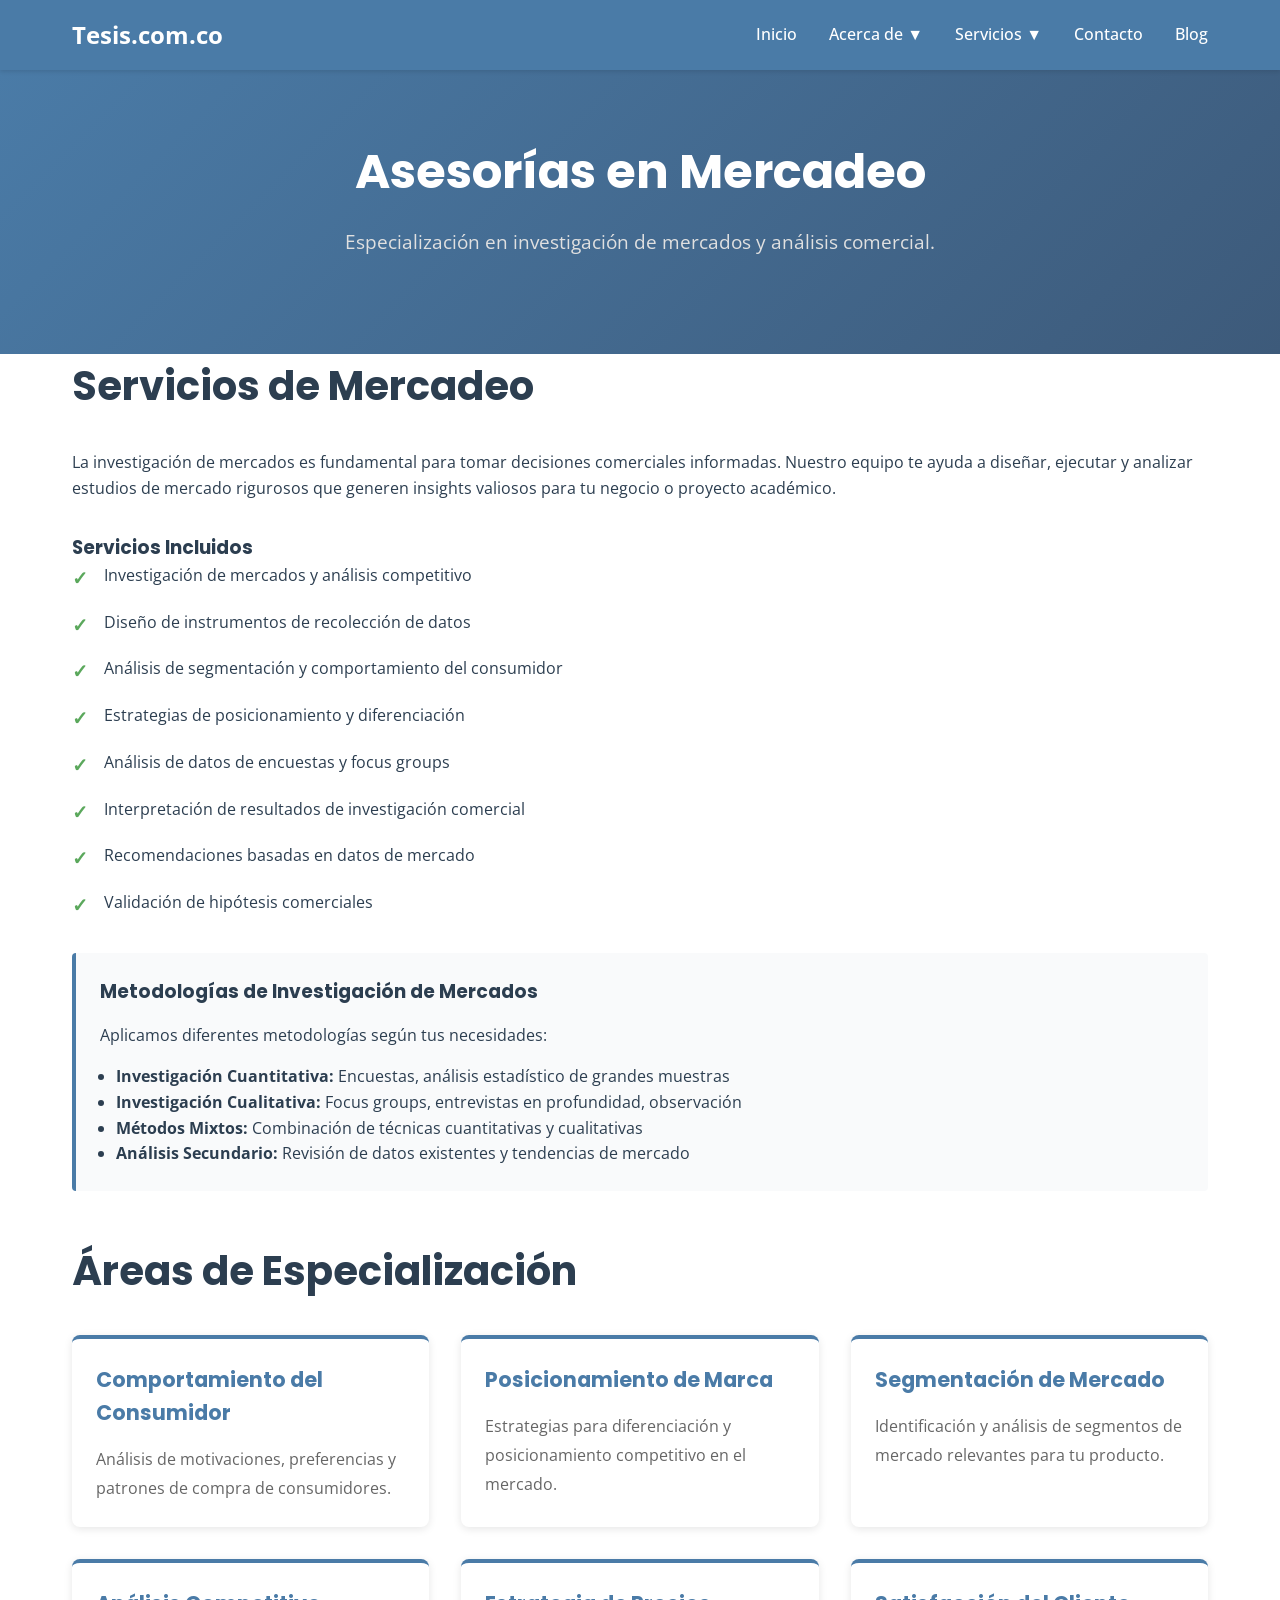
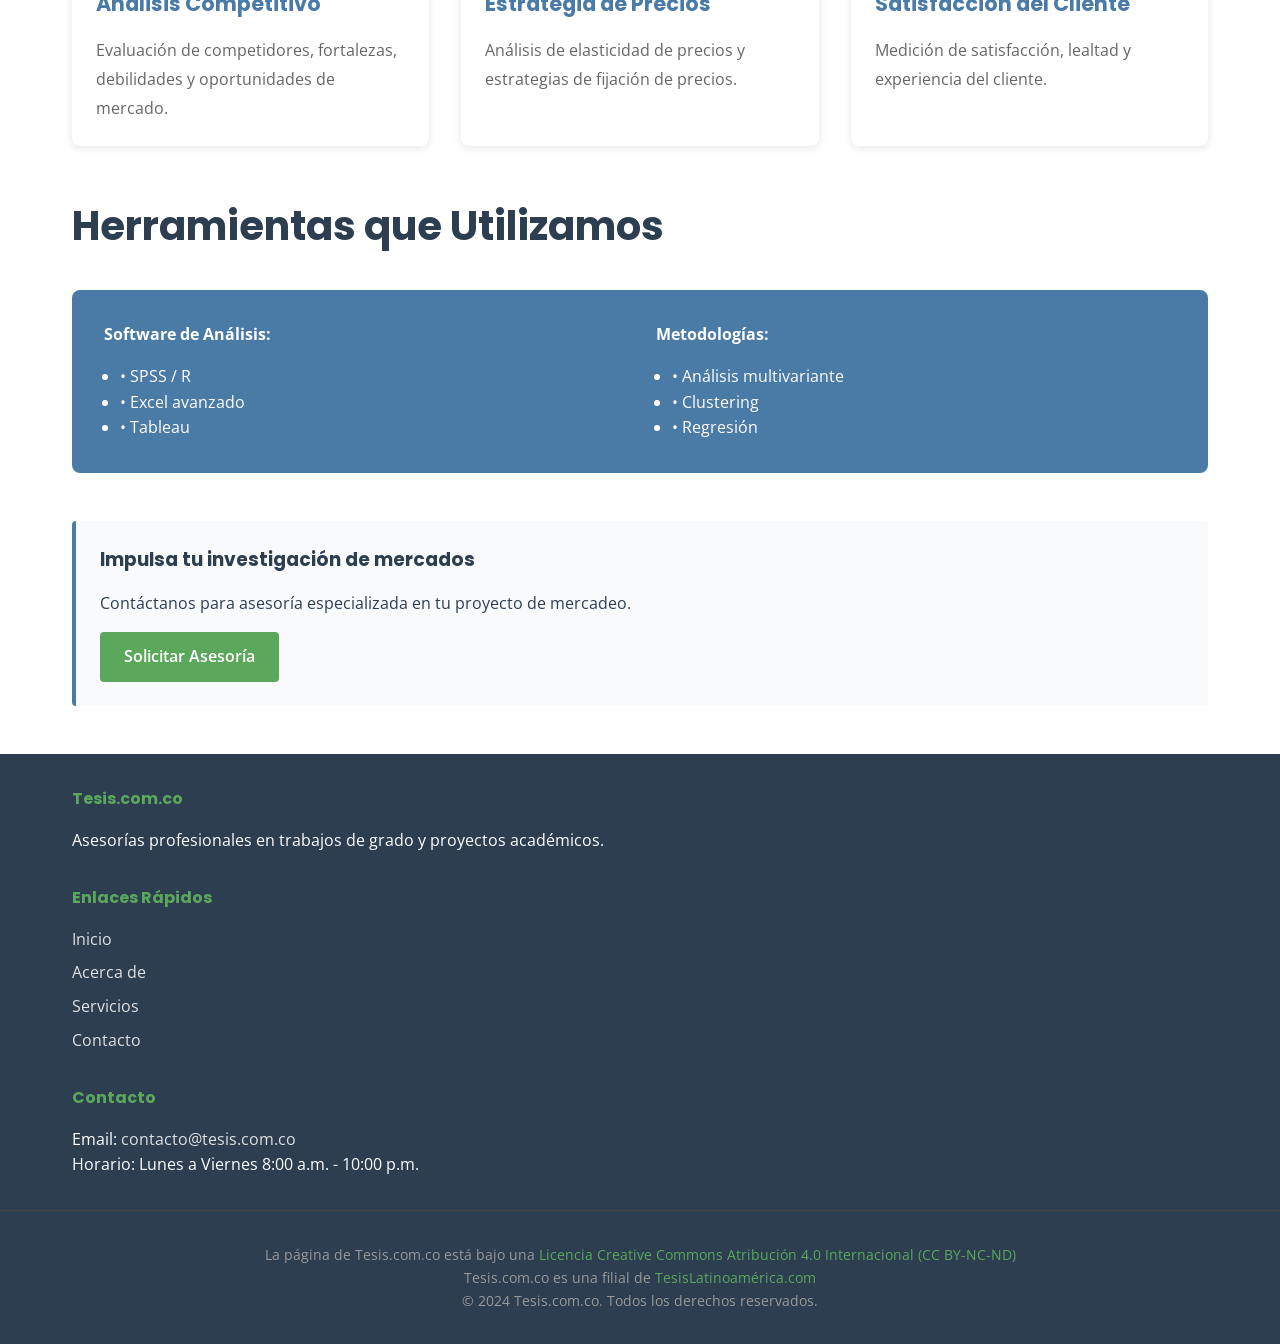
<file: pages/servicios/mercadeo.html>
<!DOCTYPE html>
<html lang="es">
<head>
  <meta charset="UTF-8">
  <meta name="viewport" content="width=device-width, initial-scale=1.0">
  <title>Mercadeo - Tesis.com.co</title>
  <link rel="preconnect" href="https://fonts.googleapis.com">
  <link rel="preconnect" href="https://fonts.gstatic.com" crossorigin>
  <link href="https://fonts.googleapis.com/css2?family=Open+Sans:wght@400;500;600;700&family=Poppins:wght@600;700;800&display=swap" rel="stylesheet">
  <link rel="stylesheet" href="../../css/styles.css">
</head>
<body>
  <!-- Navegación -->
  <nav>
    <div class="nav-container">
      <a href="../../index.html" class="logo">Tesis.com.co</a>
      <ul class="nav-menu">
        <li><a href="../../index.html">Inicio</a></li>
        <li class="nav-dropdown">
          <a href="#">Acerca de ▼</a>
          <div class="dropdown-content">
            <a href="../acerca-de.html">Acerca de</a>
            <a href="../filosofia.html">Filosofía</a>
            <a href="../politicas.html">Políticas y Condiciones</a>
          </div>
        </li>
        <li class="nav-dropdown">
          <a href="#">Servicios ▼</a>
          <div class="dropdown-content">
            <a href="../servicios.html">Ver todos</a>
            <a href="investigacion.html">Investigación</a>
            <a href="normas-y-estilos.html">Normas y Estilos</a>
            <a href="redaccion-y-estilo.html">Redacción y Estilo</a>
            <a href="defensa.html">Defensa de Tesis</a>
            <a href="ciencias-sociales.html">Ciencias Sociales</a>
            <a href="mercadeo.html">Mercadeo</a>
            <a href="estadistica.html">Estadística</a>
            <a href="analisis-datos.html">Análisis de Datos</a>
          </div>
        </li>
        <li><a href="../contacto.html">Contacto</a></li>
        <li><a href="../blog.html">Blog</a></li>
      </ul>
    </div>
  </nav>

  <!-- Hero Section -->
  <section class="hero">
    <div class="hero-container">
      <h1>Asesorías en Mercadeo</h1>
      <p>Especialización en investigación de mercados y análisis comercial.</p>
    </div>
  </section>

  <!-- Contenido Principal -->
  <section class="container">
    <h2>Servicios de Mercadeo</h2>
    <p>La investigación de mercados es fundamental para tomar decisiones comerciales informadas. Nuestro equipo te ayuda a diseñar, ejecutar y analizar estudios de mercado rigurosos que generen insights valiosos para tu negocio o proyecto académico.</p>

    <h3 style="margin-top: 2rem;">Servicios Incluidos</h3>
    <ul class="list-with-icons">
      <li>Investigación de mercados y análisis competitivo</li>
      <li>Diseño de instrumentos de recolección de datos</li>
      <li>Análisis de segmentación y comportamiento del consumidor</li>
      <li>Estrategias de posicionamiento y diferenciación</li>
      <li>Análisis de datos de encuestas y focus groups</li>
      <li>Interpretación de resultados de investigación comercial</li>
      <li>Recomendaciones basadas en datos de mercado</li>
      <li>Validación de hipótesis comerciales</li>
    </ul>

    <div class="highlight">
      <h3>Metodologías de Investigación de Mercados</h3>
      <p>Aplicamos diferentes metodologías según tus necesidades:</p>
      <ul style="margin-top: 1rem; margin-left: 1rem;">
        <li><strong>Investigación Cuantitativa:</strong> Encuestas, análisis estadístico de grandes muestras</li>
        <li><strong>Investigación Cualitativa:</strong> Focus groups, entrevistas en profundidad, observación</li>
        <li><strong>Métodos Mixtos:</strong> Combinación de técnicas cuantitativas y cualitativas</li>
        <li><strong>Análisis Secundario:</strong> Revisión de datos existentes y tendencias de mercado</li>
      </ul>
    </div>

    <h2 style="margin-top: 3rem;">Áreas de Especialización</h2>
    <div class="grid">
      <div class="card">
        <h3>Comportamiento del Consumidor</h3>
        <p>Análisis de motivaciones, preferencias y patrones de compra de consumidores.</p>
      </div>
      <div class="card">
        <h3>Posicionamiento de Marca</h3>
        <p>Estrategias para diferenciación y posicionamiento competitivo en el mercado.</p>
      </div>
      <div class="card">
        <h3>Segmentación de Mercado</h3>
        <p>Identificación y análisis de segmentos de mercado relevantes para tu producto.</p>
      </div>
      <div class="card">
        <h3>Análisis Competitivo</h3>
        <p>Evaluación de competidores, fortalezas, debilidades y oportunidades de mercado.</p>
      </div>
      <div class="card">
        <h3>Estrategia de Precios</h3>
        <p>Análisis de elasticidad de precios y estrategias de fijación de precios.</p>
      </div>
      <div class="card">
        <h3>Satisfacción del Cliente</h3>
        <p>Medición de satisfacción, lealtad y experiencia del cliente.</p>
      </div>
    </div>

    <h2 style="margin-top: 3rem;">Herramientas que Utilizamos</h2>
    <div style="background-color: #4A7BA7; color: white; padding: 2rem; border-radius: 8px; margin: 2rem 0;">
      <div style="display: grid; grid-template-columns: 1fr 1fr; gap: 2rem;">
        <div>
          <p style="font-weight: bold; margin-bottom: 1rem;">Software de Análisis:</p>
          <ul style="margin-left: 1rem;">
            <li>• SPSS / R</li>
            <li>• Excel avanzado</li>
            <li>• Tableau</li>
          </ul>
        </div>
        <div>
          <p style="font-weight: bold; margin-bottom: 1rem;">Metodologías:</p>
          <ul style="margin-left: 1rem;">
            <li>• Análisis multivariante</li>
            <li>• Clustering</li>
            <li>• Regresión</li>
          </ul>
        </div>
      </div>
    </div>

    <div class="highlight" style="margin-top: 3rem;">
      <h3>Impulsa tu investigación de mercados</h3>
      <p>Contáctanos para asesoría especializada en tu proyecto de mercadeo.</p>
      <p style="margin-top: 1rem;"><a href="../contacto.html" class="btn btn-primary">Solicitar Asesoría</a></p>
    </div>
  </section>

  <!-- Footer -->
  <footer>
    <div class="footer-content">
      <div class="footer-section">
        <h4>Tesis.com.co</h4>
        <p>Asesorías profesionales en trabajos de grado y proyectos académicos.</p>
      </div>
      <div class="footer-section">
        <h4>Enlaces Rápidos</h4>
        <ul>
          <li><a href="../../index.html">Inicio</a></li>
          <li><a href="../acerca-de.html">Acerca de</a></li>
          <li><a href="../servicios.html">Servicios</a></li>
          <li><a href="../contacto.html">Contacto</a></li>
        </ul>
      </div>
      <div class="footer-section">
        <h4>Contacto</h4>
        <p>Email: <a href="mailto:contacto@tesis.com.co">contacto@tesis.com.co</a></p>
        <p>Horario: Lunes a Viernes 8:00 a.m. - 10:00 p.m.</p>
      </div>
    </div>
    <div class="footer-bottom">
      <p>La página de Tesis.com.co está bajo una <a href="https://creativecommons.org/licenses/by-nc-nd/4.0/" target="_blank">Licencia Creative Commons Atribución 4.0 Internacional (CC BY-NC-ND)</a></p>
      <p>Tesis.com.co es una filial de <a href="https://tesislatinoamericacom.wordpress.com" target="_blank">TesisLatinoamérica.com</a></p>
      <p>&copy; 2024 Tesis.com.co. Todos los derechos reservados.</p>
    </div>
  </footer>

  <script src="../../js/main.js"></script>
</body>
</html>
</file>
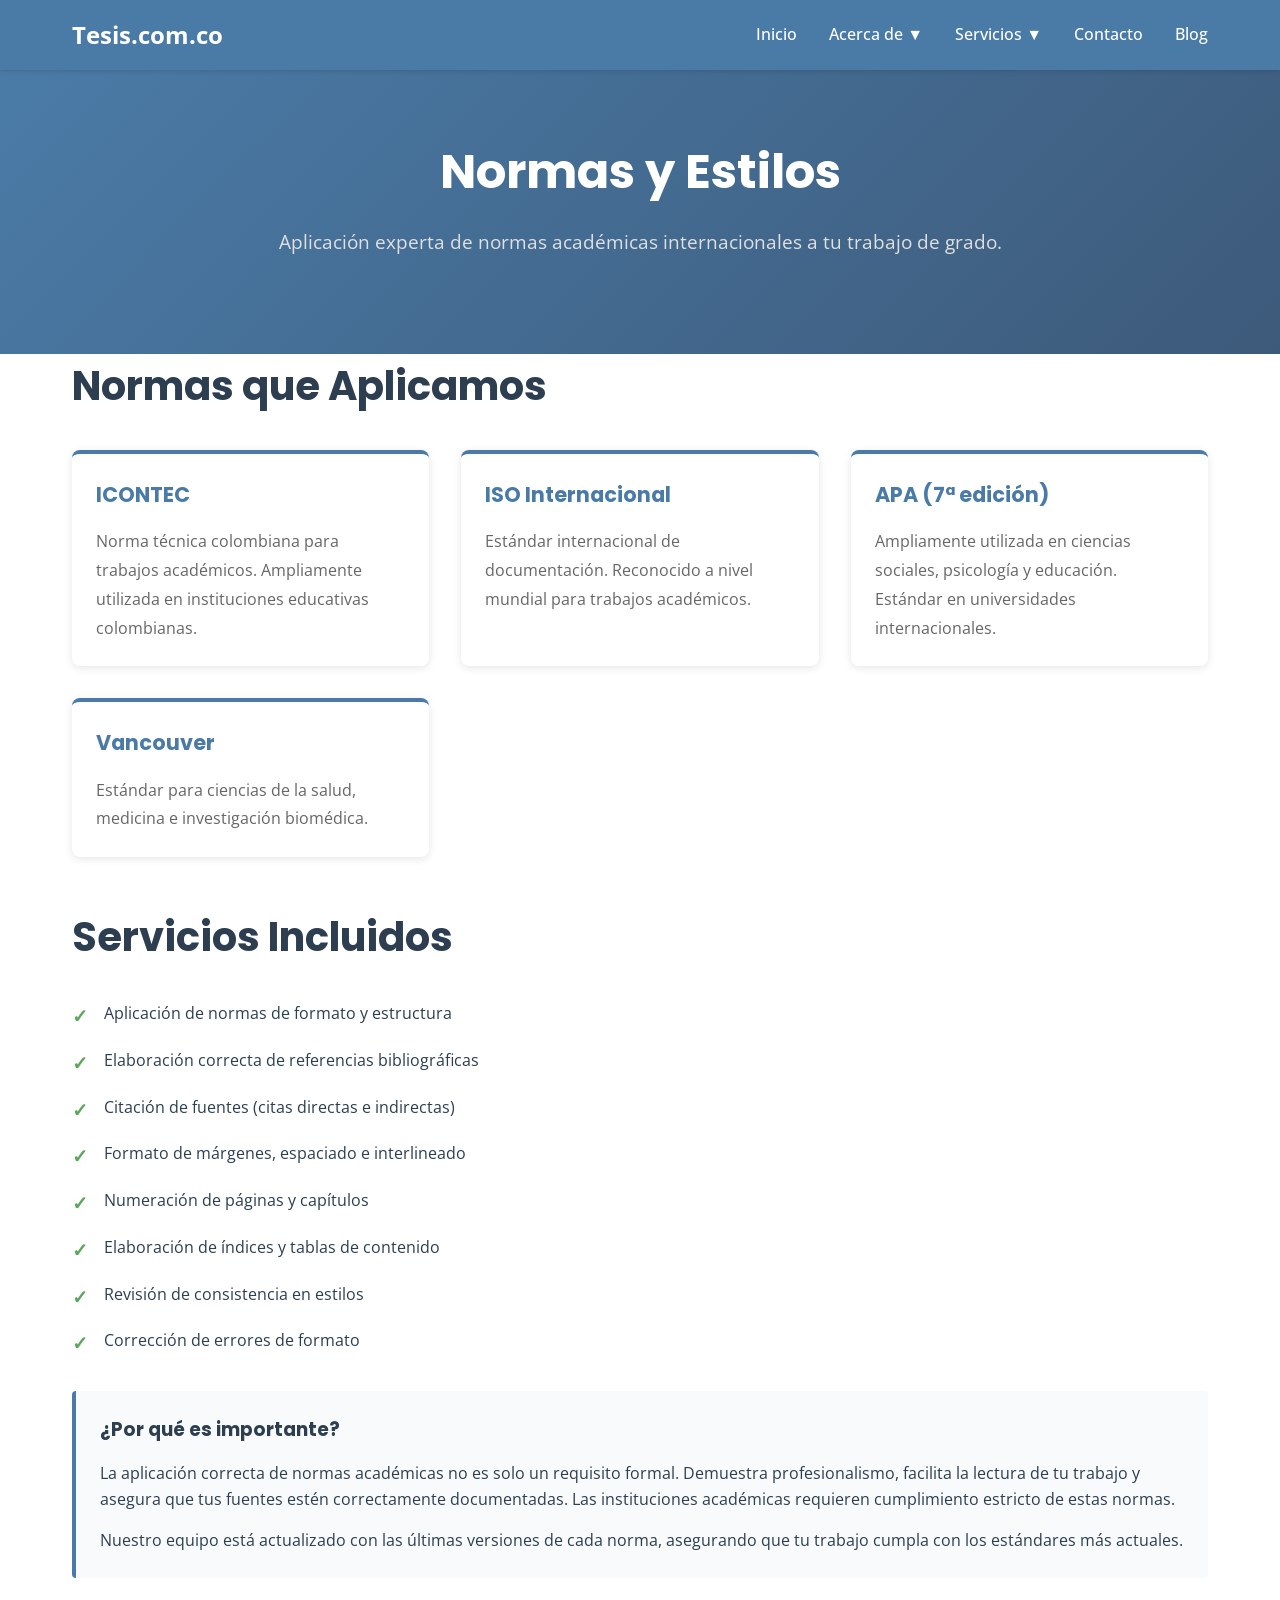
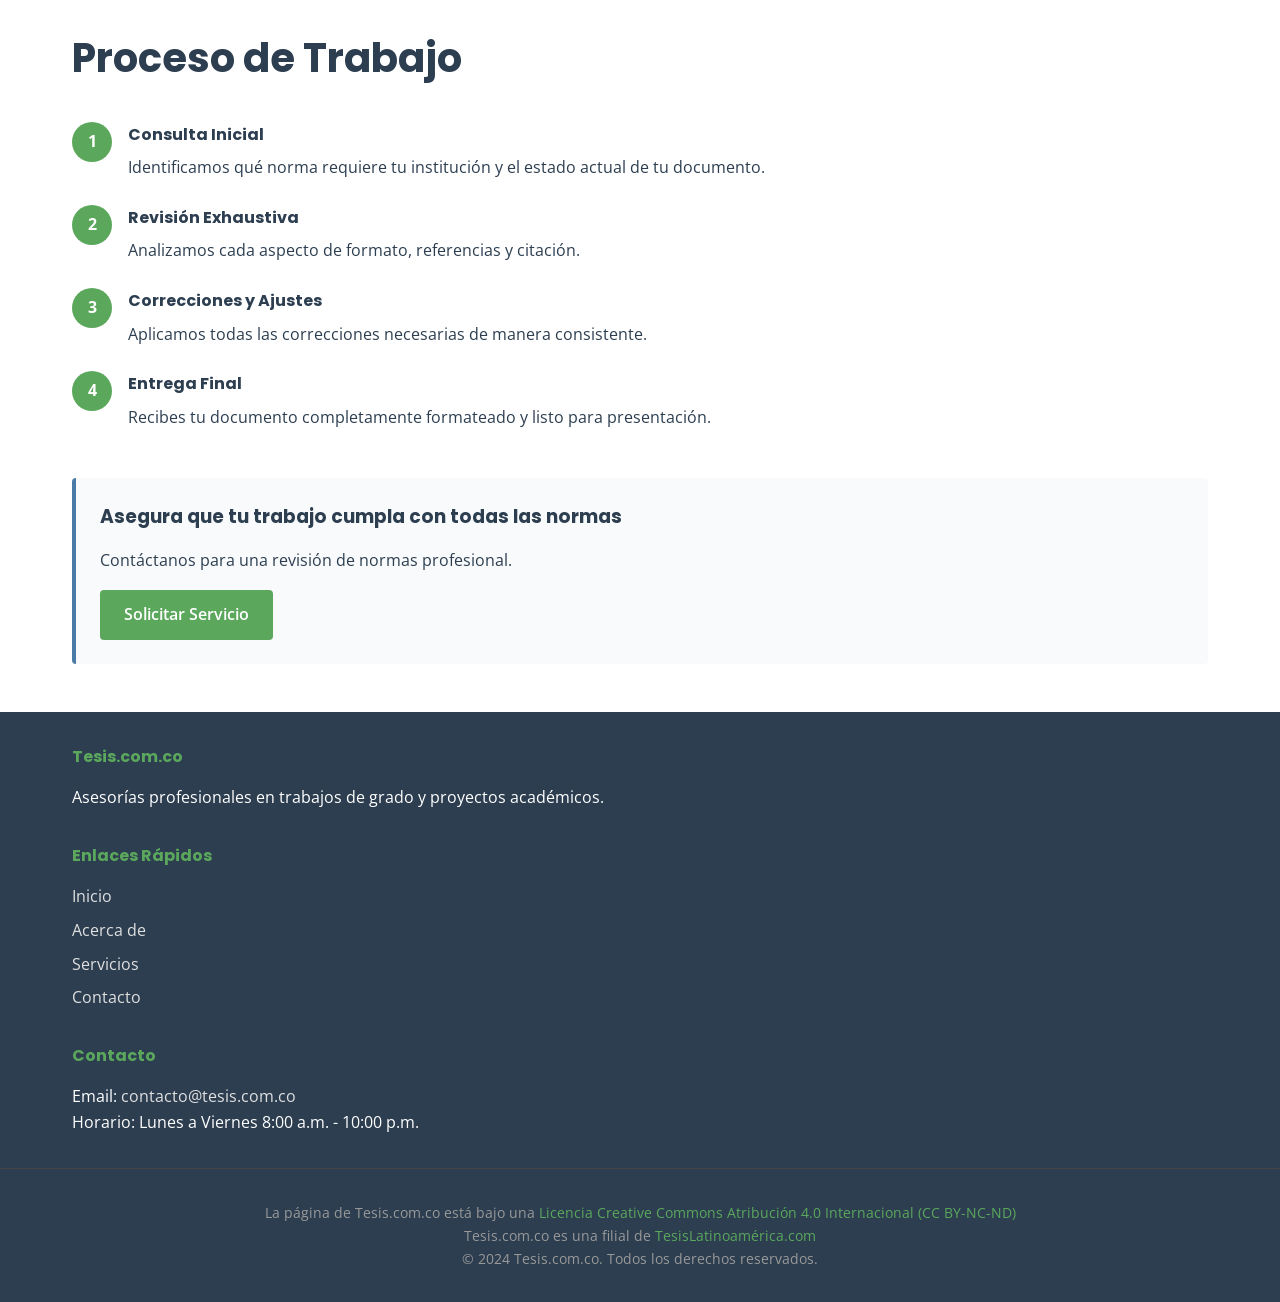
<file: pages/servicios/normas-y-estilos.html>
<!DOCTYPE html>
<html lang="es">
<head>
  <meta charset="UTF-8">
  <meta name="viewport" content="width=device-width, initial-scale=1.0">
  <title>Normas y Estilos - Tesis.com.co</title>
  <link rel="preconnect" href="https://fonts.googleapis.com">
  <link rel="preconnect" href="https://fonts.gstatic.com" crossorigin>
  <link href="https://fonts.googleapis.com/css2?family=Open+Sans:wght@400;500;600;700&family=Poppins:wght@600;700;800&display=swap" rel="stylesheet">
  <link rel="stylesheet" href="../../css/styles.css">
</head>
<body>
  <!-- Navegación -->
  <nav>
    <div class="nav-container">
      <a href="../../index.html" class="logo">Tesis.com.co</a>
      <ul class="nav-menu">
        <li><a href="../../index.html">Inicio</a></li>
        <li class="nav-dropdown">
          <a href="#">Acerca de ▼</a>
          <div class="dropdown-content">
            <a href="../acerca-de.html">Acerca de</a>
            <a href="../filosofia.html">Filosofía</a>
            <a href="../politicas.html">Políticas y Condiciones</a>
          </div>
        </li>
        <li class="nav-dropdown">
          <a href="#">Servicios ▼</a>
          <div class="dropdown-content">
            <a href="../servicios.html">Ver todos</a>
            <a href="investigacion.html">Investigación</a>
            <a href="normas-y-estilos.html">Normas y Estilos</a>
            <a href="redaccion-y-estilo.html">Redacción y Estilo</a>
            <a href="defensa.html">Defensa de Tesis</a>
            <a href="ciencias-sociales.html">Ciencias Sociales</a>
            <a href="mercadeo.html">Mercadeo</a>
            <a href="estadistica.html">Estadística</a>
            <a href="analisis-datos.html">Análisis de Datos</a>
          </div>
        </li>
        <li><a href="../contacto.html">Contacto</a></li>
        <li><a href="../blog.html">Blog</a></li>
      </ul>
    </div>
  </nav>

  <!-- Hero Section -->
  <section class="hero">
    <div class="hero-container">
      <h1>Normas y Estilos</h1>
      <p>Aplicación experta de normas académicas internacionales a tu trabajo de grado.</p>
    </div>
  </section>

  <!-- Contenido Principal -->
  <section class="container">
    <h2>Normas que Aplicamos</h2>
    <div class="grid">
      <div class="card">
        <h3>ICONTEC</h3>
        <p>Norma técnica colombiana para trabajos académicos. Ampliamente utilizada en instituciones educativas colombianas.</p>
      </div>
      <div class="card">
        <h3>ISO Internacional</h3>
        <p>Estándar internacional de documentación. Reconocido a nivel mundial para trabajos académicos.</p>
      </div>
      <div class="card">
        <h3>APA (7ª edición)</h3>
        <p>Ampliamente utilizada en ciencias sociales, psicología y educación. Estándar en universidades internacionales.</p>
      </div>
      <div class="card">
        <h3>Vancouver</h3>
        <p>Estándar para ciencias de la salud, medicina e investigación biomédica.</p>
      </div>
    </div>

    <h2 style="margin-top: 3rem;">Servicios Incluidos</h2>
    <ul class="list-with-icons">
      <li>Aplicación de normas de formato y estructura</li>
      <li>Elaboración correcta de referencias bibliográficas</li>
      <li>Citación de fuentes (citas directas e indirectas)</li>
      <li>Formato de márgenes, espaciado e interlineado</li>
      <li>Numeración de páginas y capítulos</li>
      <li>Elaboración de índices y tablas de contenido</li>
      <li>Revisión de consistencia en estilos</li>
      <li>Corrección de errores de formato</li>
    </ul>

    <div class="highlight">
      <h3>¿Por qué es importante?</h3>
      <p>La aplicación correcta de normas académicas no es solo un requisito formal. Demuestra profesionalismo, facilita la lectura de tu trabajo y asegura que tus fuentes estén correctamente documentadas. Las instituciones académicas requieren cumplimiento estricto de estas normas.</p>
      <p style="margin-top: 1rem;">Nuestro equipo está actualizado con las últimas versiones de cada norma, asegurando que tu trabajo cumpla con los estándares más actuales.</p>
    </div>

    <h2 style="margin-top: 3rem;">Proceso de Trabajo</h2>
    <div style="margin-top: 2rem;">
      <div style="display: flex; gap: 1rem; margin-bottom: 1.5rem;">
        <div style="background-color: #5BA85C; color: white; width: 40px; height: 40px; border-radius: 50%; display: flex; align-items: center; justify-content: center; font-weight: bold; flex-shrink: 0;">1</div>
        <div>
          <h4 style="color: #2C3E50; margin-bottom: 0.5rem;">Consulta Inicial</h4>
          <p>Identificamos qué norma requiere tu institución y el estado actual de tu documento.</p>
        </div>
      </div>

      <div style="display: flex; gap: 1rem; margin-bottom: 1.5rem;">
        <div style="background-color: #5BA85C; color: white; width: 40px; height: 40px; border-radius: 50%; display: flex; align-items: center; justify-content: center; font-weight: bold; flex-shrink: 0;">2</div>
        <div>
          <h4 style="color: #2C3E50; margin-bottom: 0.5rem;">Revisión Exhaustiva</h4>
          <p>Analizamos cada aspecto de formato, referencias y citación.</p>
        </div>
      </div>

      <div style="display: flex; gap: 1rem; margin-bottom: 1.5rem;">
        <div style="background-color: #5BA85C; color: white; width: 40px; height: 40px; border-radius: 50%; display: flex; align-items: center; justify-content: center; font-weight: bold; flex-shrink: 0;">3</div>
        <div>
          <h4 style="color: #2C3E50; margin-bottom: 0.5rem;">Correcciones y Ajustes</h4>
          <p>Aplicamos todas las correcciones necesarias de manera consistente.</p>
        </div>
      </div>

      <div style="display: flex; gap: 1rem;">
        <div style="background-color: #5BA85C; color: white; width: 40px; height: 40px; border-radius: 50%; display: flex; align-items: center; justify-content: center; font-weight: bold; flex-shrink: 0;">4</div>
        <div>
          <h4 style="color: #2C3E50; margin-bottom: 0.5rem;">Entrega Final</h4>
          <p>Recibes tu documento completamente formateado y listo para presentación.</p>
        </div>
      </div>
    </div>

    <div class="highlight" style="margin-top: 3rem;">
      <h3>Asegura que tu trabajo cumpla con todas las normas</h3>
      <p>Contáctanos para una revisión de normas profesional.</p>
      <p style="margin-top: 1rem;"><a href="../contacto.html" class="btn btn-primary">Solicitar Servicio</a></p>
    </div>
  </section>

  <!-- Footer -->
  <footer>
    <div class="footer-content">
      <div class="footer-section">
        <h4>Tesis.com.co</h4>
        <p>Asesorías profesionales en trabajos de grado y proyectos académicos.</p>
      </div>
      <div class="footer-section">
        <h4>Enlaces Rápidos</h4>
        <ul>
          <li><a href="../../index.html">Inicio</a></li>
          <li><a href="../acerca-de.html">Acerca de</a></li>
          <li><a href="../servicios.html">Servicios</a></li>
          <li><a href="../contacto.html">Contacto</a></li>
        </ul>
      </div>
      <div class="footer-section">
        <h4>Contacto</h4>
        <p>Email: <a href="mailto:contacto@tesis.com.co">contacto@tesis.com.co</a></p>
        <p>Horario: Lunes a Viernes 8:00 a.m. - 10:00 p.m.</p>
      </div>
    </div>
    <div class="footer-bottom">
      <p>La página de Tesis.com.co está bajo una <a href="https://creativecommons.org/licenses/by-nc-nd/4.0/" target="_blank">Licencia Creative Commons Atribución 4.0 Internacional (CC BY-NC-ND)</a></p>
      <p>Tesis.com.co es una filial de <a href="https://tesislatinoamericacom.wordpress.com" target="_blank">TesisLatinoamérica.com</a></p>
      <p>&copy; 2024 Tesis.com.co. Todos los derechos reservados.</p>
    </div>
  </footer>

  <script src="../../js/main.js"></script>
</body>
</html>
</file>
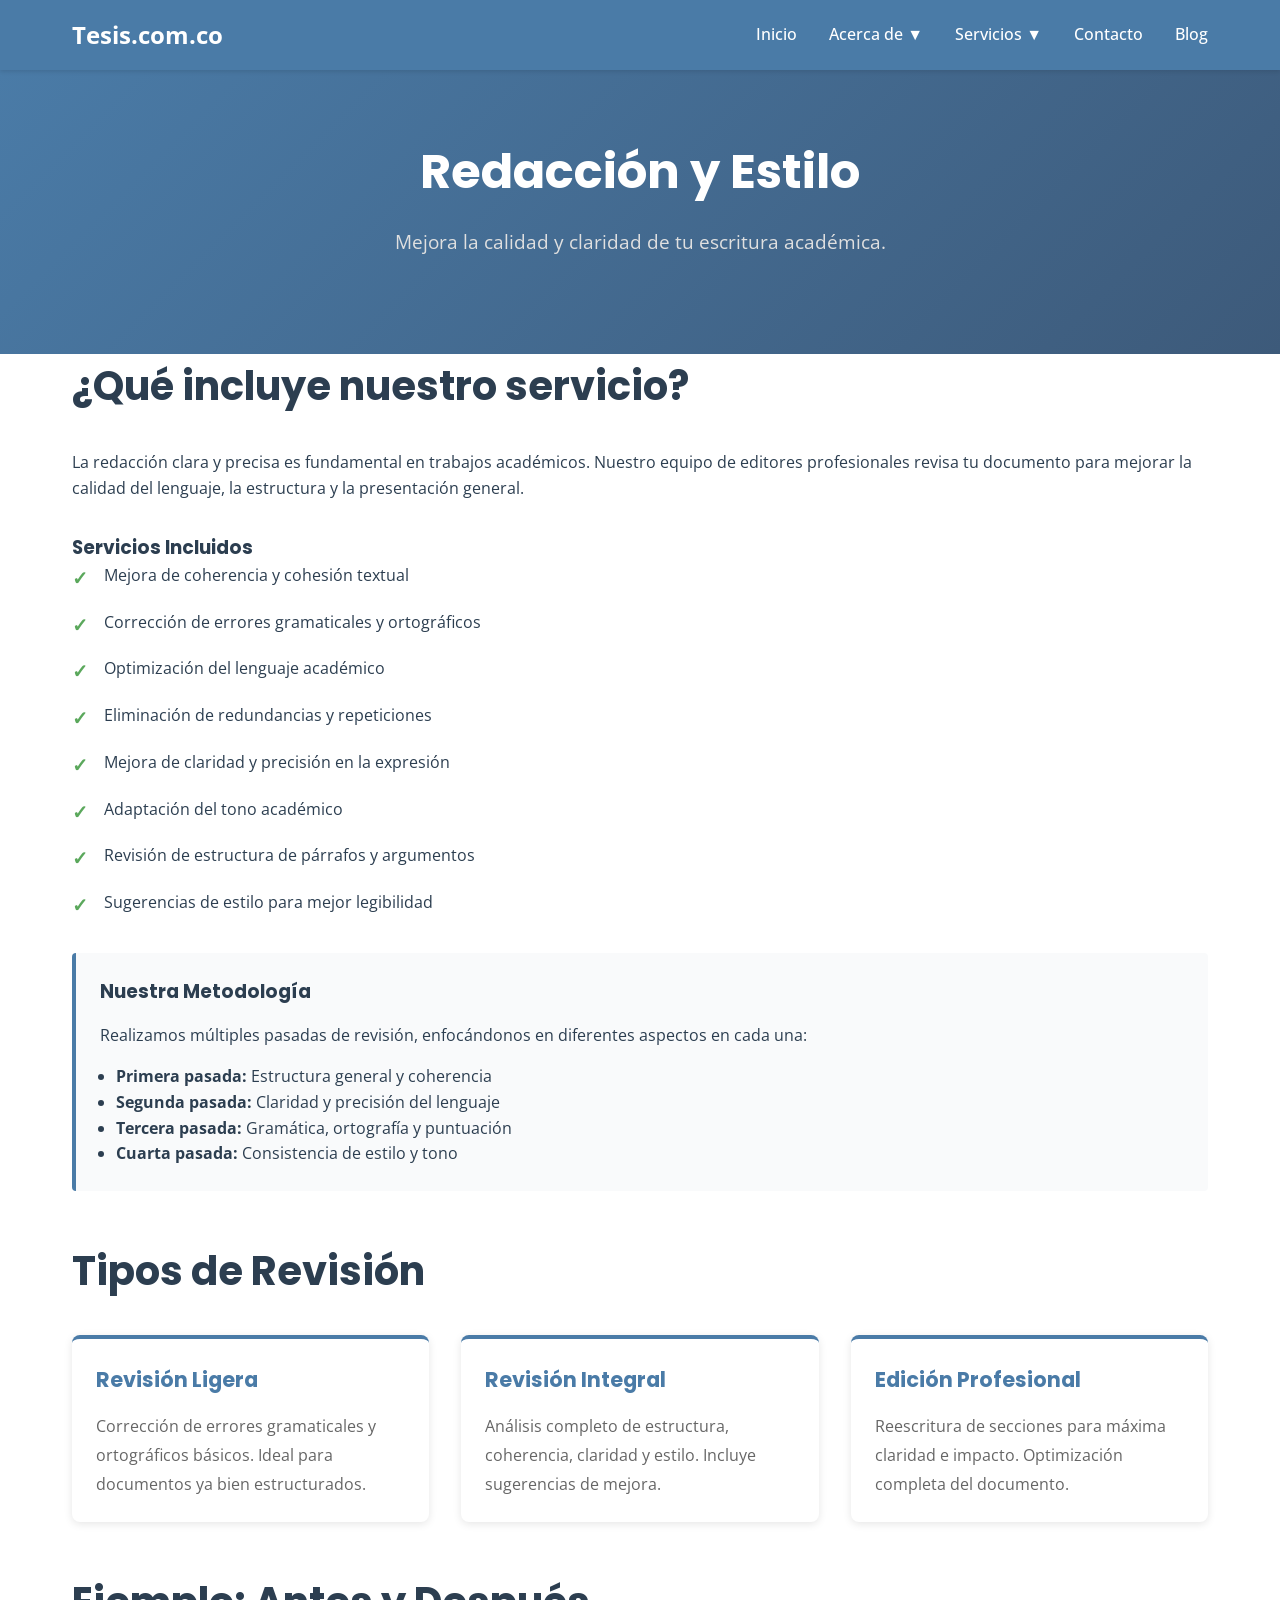
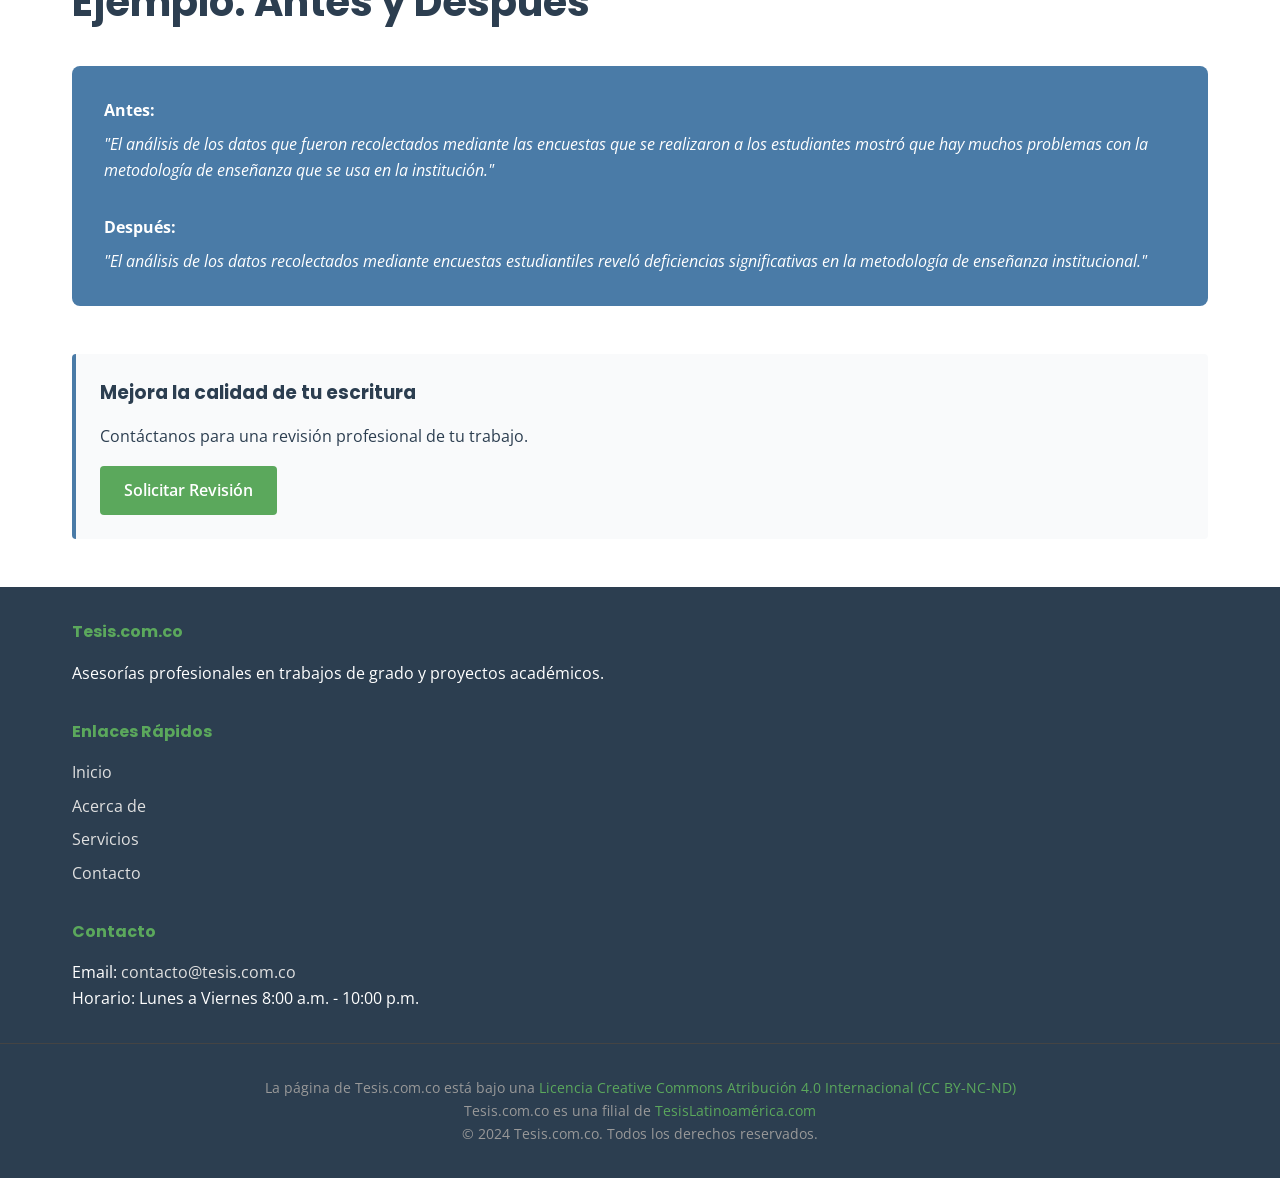
<file: pages/servicios/redaccion-y-estilo.html>
<!DOCTYPE html>
<html lang="es">
<head>
  <meta charset="UTF-8">
  <meta name="viewport" content="width=device-width, initial-scale=1.0">
  <title>Redacción y Estilo - Tesis.com.co</title>
  <link rel="preconnect" href="https://fonts.googleapis.com">
  <link rel="preconnect" href="https://fonts.gstatic.com" crossorigin>
  <link href="https://fonts.googleapis.com/css2?family=Open+Sans:wght@400;500;600;700&family=Poppins:wght@600;700;800&display=swap" rel="stylesheet">
  <link rel="stylesheet" href="../../css/styles.css">
</head>
<body>
  <!-- Navegación -->
  <nav>
    <div class="nav-container">
      <a href="../../index.html" class="logo">Tesis.com.co</a>
      <ul class="nav-menu">
        <li><a href="../../index.html">Inicio</a></li>
        <li class="nav-dropdown">
          <a href="#">Acerca de ▼</a>
          <div class="dropdown-content">
            <a href="../acerca-de.html">Acerca de</a>
            <a href="../filosofia.html">Filosofía</a>
            <a href="../politicas.html">Políticas y Condiciones</a>
          </div>
        </li>
        <li class="nav-dropdown">
          <a href="#">Servicios ▼</a>
          <div class="dropdown-content">
            <a href="../servicios.html">Ver todos</a>
            <a href="investigacion.html">Investigación</a>
            <a href="normas-y-estilos.html">Normas y Estilos</a>
            <a href="redaccion-y-estilo.html">Redacción y Estilo</a>
            <a href="defensa.html">Defensa de Tesis</a>
            <a href="ciencias-sociales.html">Ciencias Sociales</a>
            <a href="mercadeo.html">Mercadeo</a>
            <a href="estadistica.html">Estadística</a>
            <a href="analisis-datos.html">Análisis de Datos</a>
          </div>
        </li>
        <li><a href="../contacto.html">Contacto</a></li>
        <li><a href="../blog.html">Blog</a></li>
      </ul>
    </div>
  </nav>

  <!-- Hero Section -->
  <section class="hero">
    <div class="hero-container">
      <h1>Redacción y Estilo</h1>
      <p>Mejora la calidad y claridad de tu escritura académica.</p>
    </div>
  </section>

  <!-- Contenido Principal -->
  <section class="container">
    <h2>¿Qué incluye nuestro servicio?</h2>
    <p>La redacción clara y precisa es fundamental en trabajos académicos. Nuestro equipo de editores profesionales revisa tu documento para mejorar la calidad del lenguaje, la estructura y la presentación general.</p>

    <h3 style="margin-top: 2rem;">Servicios Incluidos</h3>
    <ul class="list-with-icons">
      <li>Mejora de coherencia y cohesión textual</li>
      <li>Corrección de errores gramaticales y ortográficos</li>
      <li>Optimización del lenguaje académico</li>
      <li>Eliminación de redundancias y repeticiones</li>
      <li>Mejora de claridad y precisión en la expresión</li>
      <li>Adaptación del tono académico</li>
      <li>Revisión de estructura de párrafos y argumentos</li>
      <li>Sugerencias de estilo para mejor legibilidad</li>
    </ul>

    <div class="highlight">
      <h3>Nuestra Metodología</h3>
      <p>Realizamos múltiples pasadas de revisión, enfocándonos en diferentes aspectos en cada una:</p>
      <ul style="margin-top: 1rem; margin-left: 1rem;">
        <li><strong>Primera pasada:</strong> Estructura general y coherencia</li>
        <li><strong>Segunda pasada:</strong> Claridad y precisión del lenguaje</li>
        <li><strong>Tercera pasada:</strong> Gramática, ortografía y puntuación</li>
        <li><strong>Cuarta pasada:</strong> Consistencia de estilo y tono</li>
      </ul>
    </div>

    <h2 style="margin-top: 3rem;">Tipos de Revisión</h2>
    <div class="grid">
      <div class="card">
        <h3>Revisión Ligera</h3>
        <p>Corrección de errores gramaticales y ortográficos básicos. Ideal para documentos ya bien estructurados.</p>
      </div>
      <div class="card">
        <h3>Revisión Integral</h3>
        <p>Análisis completo de estructura, coherencia, claridad y estilo. Incluye sugerencias de mejora.</p>
      </div>
      <div class="card">
        <h3>Edición Profesional</h3>
        <p>Reescritura de secciones para máxima claridad e impacto. Optimización completa del documento.</p>
      </div>
    </div>

    <h2 style="margin-top: 3rem;">Ejemplo: Antes y Después</h2>
    <div style="background-color: #4A7BA7; color: white; padding: 2rem; border-radius: 8px; margin: 2rem 0;">
      <div style="margin-bottom: 2rem;">
        <p style="font-weight: bold; margin-bottom: 0.5rem;">Antes:</p>
        <p style="font-style: italic;">
          "El análisis de los datos que fueron recolectados mediante las encuestas que se realizaron a los estudiantes mostró que hay muchos problemas con la metodología de enseñanza que se usa en la institución."
        </p>
      </div>
      <div>
        <p style="font-weight: bold; margin-bottom: 0.5rem;">Después:</p>
        <p style="font-style: italic;">
          "El análisis de los datos recolectados mediante encuestas estudiantiles reveló deficiencias significativas en la metodología de enseñanza institucional."
        </p>
      </div>
    </div>

    <div class="highlight" style="margin-top: 3rem;">
      <h3>Mejora la calidad de tu escritura</h3>
      <p>Contáctanos para una revisión profesional de tu trabajo.</p>
      <p style="margin-top: 1rem;"><a href="../contacto.html" class="btn btn-primary">Solicitar Revisión</a></p>
    </div>
  </section>

  <!-- Footer -->
  <footer>
    <div class="footer-content">
      <div class="footer-section">
        <h4>Tesis.com.co</h4>
        <p>Asesorías profesionales en trabajos de grado y proyectos académicos.</p>
      </div>
      <div class="footer-section">
        <h4>Enlaces Rápidos</h4>
        <ul>
          <li><a href="../../index.html">Inicio</a></li>
          <li><a href="../acerca-de.html">Acerca de</a></li>
          <li><a href="../servicios.html">Servicios</a></li>
          <li><a href="../contacto.html">Contacto</a></li>
        </ul>
      </div>
      <div class="footer-section">
        <h4>Contacto</h4>
        <p>Email: <a href="mailto:contacto@tesis.com.co">contacto@tesis.com.co</a></p>
        <p>Horario: Lunes a Viernes 8:00 a.m. - 10:00 p.m.</p>
      </div>
    </div>
    <div class="footer-bottom">
      <p>La página de Tesis.com.co está bajo una <a href="https://creativecommons.org/licenses/by-nc-nd/4.0/" target="_blank">Licencia Creative Commons Atribución 4.0 Internacional (CC BY-NC-ND)</a></p>
      <p>Tesis.com.co es una filial de <a href="https://tesislatinoamericacom.wordpress.com" target="_blank">TesisLatinoamérica.com</a></p>
      <p>&copy; 2024 Tesis.com.co. Todos los derechos reservados.</p>
    </div>
  </footer>

  <script src="../../js/main.js"></script>
</body>
</html>
</file>
<file: css/styles.css>
* {
  margin: 0;
  padding: 0;
  box-sizing: border-box;
}

body {
  font-family: 'Open Sans', sans-serif;
  line-height: 1.6;
  color: #2C3E50;
  background-color: #ffffff;
}

/* Tipografía */
h1, h2, h3, h4, h5, h6 {
  font-family: 'Poppins', sans-serif;
  font-weight: 700;
}

/* Navegación */
nav {
  background-color: #4A7BA7;
  padding: 1rem 0;
  position: sticky;
  top: 0;
  z-index: 100;
  box-shadow: 0 2px 4px rgba(0,0,0,0.1);
}

.nav-container {
  max-width: 1200px;
  margin: 0 auto;
  padding: 0 2rem;
  display: flex;
  justify-content: space-between;
  align-items: center;
}

.logo {
  color: white;
  font-size: 1.5rem;
  font-weight: bold;
  text-decoration: none;
}

.nav-menu {
  display: flex;
  list-style: none;
  gap: 2rem;
}

.nav-menu a {
  color: white;
  text-decoration: none;
  font-weight: 500;
  transition: color 0.3s;
}

.nav-menu a:hover {
  color: #5BA85C;
}

.nav-dropdown {
  position: relative;
}

.dropdown-content {
  display: none;
  position: absolute;
  background-color: #3D5A7A;
  min-width: 200px;
  box-shadow: 0 8px 16px rgba(0,0,0,0.2);
  padding: 0.5rem 0;
  top: 100%;
  left: 0;
  border-radius: 4px;
}

.dropdown-content a {
  color: white;
  padding: 0.75rem 1.5rem;
  text-decoration: none;
  display: block;
  transition: background-color 0.3s;
}

.dropdown-content a:hover {
  background-color: #2C3E50;
}

.nav-dropdown:hover .dropdown-content {
  display: block;
}

/* Hero Section */
.hero {
  background: linear-gradient(135deg, #4A7BA7 0%, #3D5A7A 100%);
  color: white;
  padding: 4rem 2rem;
  text-align: center;
}

.hero-container {
  max-width: 1200px;
  margin: 0 auto;
}

.hero h1 {
  font-size: 3rem;
  margin-bottom: 1rem;
}

.hero p {
  font-size: 1.2rem;
  margin-bottom: 2rem;
  color: #e0e0e0;
}

/* Container */
.container {
  max-width: 1200px;
  margin: 0 auto;
  padding: 0 2rem;
}

/* Secciones */
section {
  padding: 3rem 0;
}

section h2 {
  font-size: 2.5rem;
  margin-bottom: 2rem;
  color: #2C3E50;
}

/* Botones */
.btn {
  display: inline-block;
  padding: 0.75rem 1.5rem;
  border-radius: 4px;
  text-decoration: none;
  font-weight: 600;
  transition: all 0.3s;
  border: none;
  cursor: pointer;
  font-size: 1rem;
}

.btn-primary {
  background-color: #5BA85C;
  color: white;
}

.btn-primary:hover {
  background-color: #4A9B4B;
  transform: translateY(-2px);
  box-shadow: 0 4px 8px rgba(91, 168, 92, 0.3);
}

.btn-secondary {
  background-color: white;
  color: #4A7BA7;
  border: 2px solid #4A7BA7;
}

.btn-secondary:hover {
  background-color: #4A7BA7;
  color: white;
}

/* Grid */
.grid {
  display: grid;
  grid-template-columns: repeat(auto-fit, minmax(300px, 1fr));
  gap: 2rem;
  margin: 2rem 0;
}

.card {
  background: white;
  border-radius: 8px;
  padding: 1.5rem;
  box-shadow: 0 2px 8px rgba(0,0,0,0.1);
  transition: all 0.3s;
  border-top: 4px solid #4A7BA7;
}

.card:hover {
  transform: translateY(-4px);
  box-shadow: 0 8px 16px rgba(0,0,0,0.15);
}

.card h3 {
  color: #4A7BA7;
  margin-bottom: 1rem;
  font-size: 1.3rem;
}

.card p {
  color: #666;
  line-height: 1.8;
}

/* Servicios */
.servicios-grid {
  display: grid;
  grid-template-columns: repeat(auto-fit, minmax(250px, 1fr));
  gap: 1.5rem;
  margin: 2rem 0;
}

.servicio-item {
  background: #F9FAFB;
  padding: 1.5rem;
  border-radius: 8px;
  border-left: 4px solid #5BA85C;
  transition: all 0.3s;
}

.servicio-item:hover {
  background: #f0f0f0;
}

/* Formulario */
.form-group {
  margin-bottom: 1.5rem;
}

.form-group label {
  display: block;
  margin-bottom: 0.5rem;
  font-weight: 600;
  color: #2C3E50;
}

.form-group input,
.form-group textarea,
.form-group select {
  width: 100%;
  padding: 0.75rem;
  border: 1px solid #E5E7EB;
  border-radius: 4px;
  font-family: 'Open Sans', sans-serif;
  font-size: 1rem;
  transition: border-color 0.3s;
}

.form-group input:focus,
.form-group textarea:focus,
.form-group select:focus {
  outline: none;
  border-color: #4A7BA7;
  box-shadow: 0 0 0 3px rgba(74, 123, 167, 0.1);
}

.form-group textarea {
  resize: vertical;
  min-height: 150px;
}

/* Footer */
footer {
  background-color: #2C3E50;
  color: white;
  padding: 2rem 0;
  margin-top: 3rem;
}

.footer-content {
  max-width: 1200px;
  margin: 0 auto;
  padding: 0 2rem;
}

.footer-section {
  margin-bottom: 2rem;
}

.footer-section h4 {
  margin-bottom: 1rem;
  color: #5BA85C;
}

.footer-section ul {
  list-style: none;
}

.footer-section ul li {
  margin-bottom: 0.5rem;
}

.footer-section a {
  color: #e0e0e0;
  text-decoration: none;
  transition: color 0.3s;
}

.footer-section a:hover {
  color: #5BA85C;
}

.footer-bottom {
  border-top: 1px solid #444;
  padding-top: 2rem;
  text-align: center;
  font-size: 0.9rem;
  color: #999;
}

.footer-bottom a {
  color: #5BA85C;
  text-decoration: none;
}

/* Utilidades */
.text-center {
  text-align: center;
}

.mt-2 {
  margin-top: 2rem;
}

.mb-2 {
  margin-bottom: 2rem;
}

.highlight {
  background-color: #F9FAFB;
  border-left: 4px solid #4A7BA7;
  padding: 1.5rem;
  border-radius: 4px;
  margin: 2rem 0;
}

.highlight h3 {
  color: #2C3E50;
  margin-bottom: 1rem;
}

/* Responsive */
@media (max-width: 768px) {
  .nav-menu {
    gap: 1rem;
    font-size: 0.9rem;
  }

  .hero h1 {
    font-size: 2rem;
  }

  .hero p {
    font-size: 1rem;
  }

  section h2 {
    font-size: 1.8rem;
  }

  .grid {
    grid-template-columns: 1fr;
  }

  .nav-container {
    padding: 0 1rem;
  }
}

/* Estilos específicos para páginas */
.breadcrumb {
  background-color: #F9FAFB;
  padding: 1rem 0;
  margin-bottom: 2rem;
}

.breadcrumb a {
  color: #4A7BA7;
  text-decoration: none;
  margin: 0 0.5rem;
}

.breadcrumb a:hover {
  text-decoration: underline;
}

.list-with-icons {
  list-style: none;
}

.list-with-icons li {
  display: flex;
  align-items: flex-start;
  gap: 1rem;
  margin-bottom: 1rem;
}

.list-with-icons li::before {
  content: "✓";
  color: #5BA85C;
  font-weight: bold;
  font-size: 1.2rem;
  flex-shrink: 0;
}

/* Mensaje de éxito */
.success-message {
  background-color: #5BA85C;
  color: white;
  padding: 1rem;
  border-radius: 4px;
  margin-bottom: 1rem;
  display: none;
}

.success-message.show {
  display: block;
}

/* Estilos para artículos del blog */
.article-item {
  border-bottom: 1px solid #E5E7EB;
  padding-bottom: 2rem;
  margin-bottom: 2rem;
}

.article-item:last-child {
  border-bottom: none;
}

.article-date {
  color: #999;
  font-size: 0.9rem;
  margin-bottom: 0.5rem;
}

.article-title {
  color: #4A7BA7;
  text-decoration: none;
  font-size: 1.3rem;
  margin-bottom: 0.5rem;
  display: block;
}

.article-title:hover {
  text-decoration: underline;
}

.article-excerpt {
  color: #666;
  margin-bottom: 1rem;
}

.read-more {
  color: #5BA85C;
  text-decoration: none;
  font-weight: 600;
  display: inline-flex;
  align-items: center;
  gap: 0.5rem;
}

.read-more:hover {
  text-decoration: underline;
}
</file>
